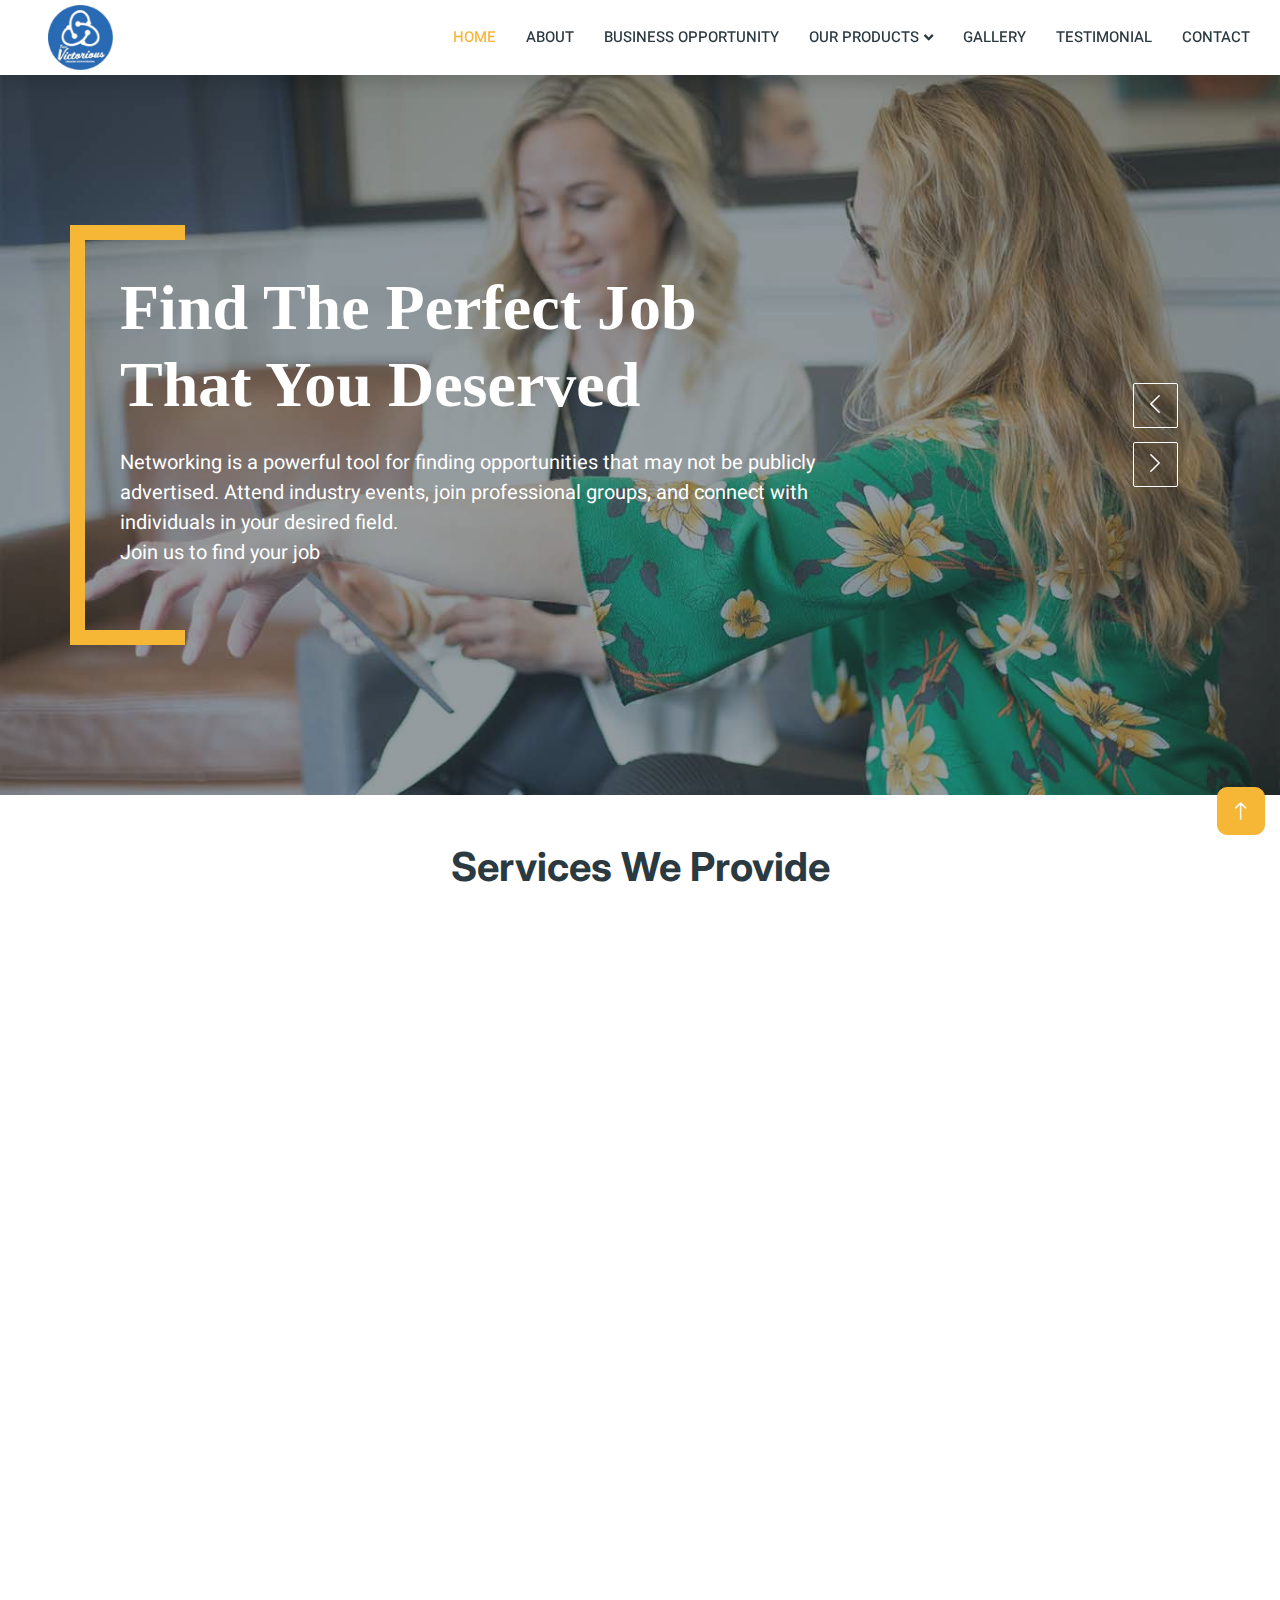
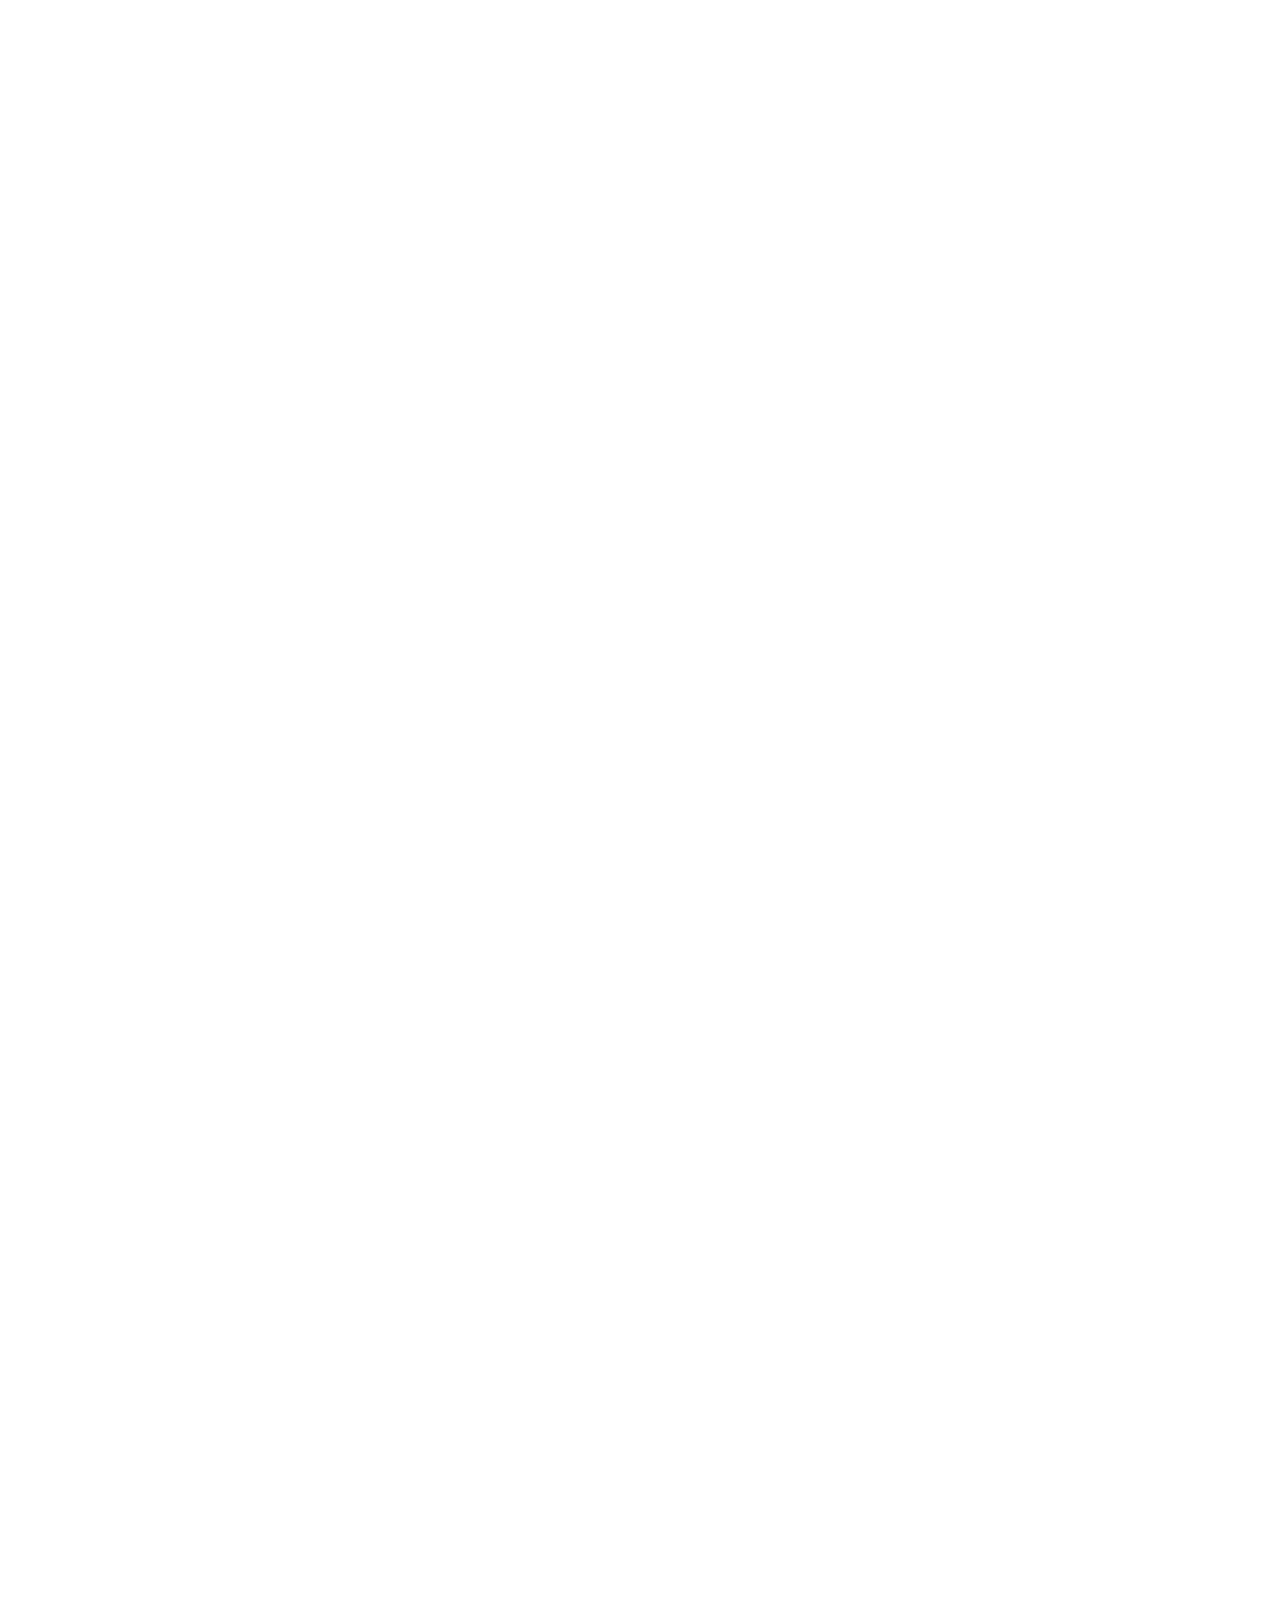
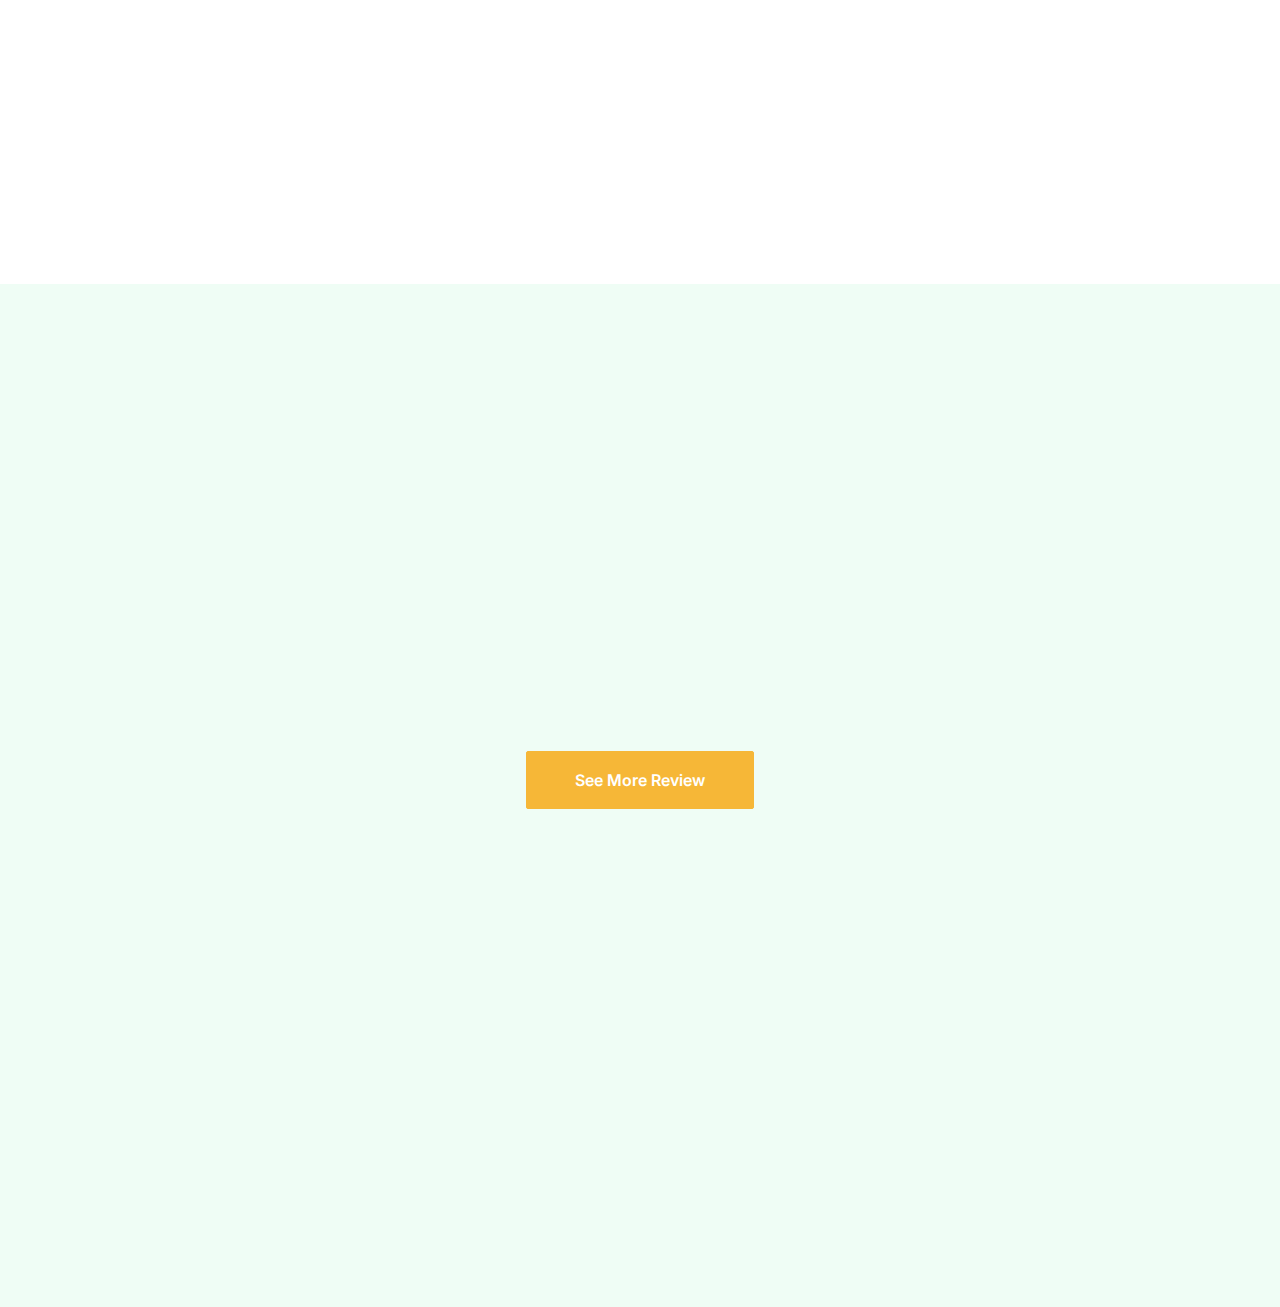
<file: index.html>
<!DOCTYPE html>
<html lang="en">

<head>
    <meta charset="utf-8">
    <title>Victorious Team</title>
    <meta content="width=device-width, initial-scale=1.0" name="viewport">
    <meta name="keywords" content="part time job, part time jobs near me, best part time jobs, job without investment, jobs near me" >
    <meta  name="description" content="call now at 9811050664 to earn extra and achieve your dreams here, call for part time jobs and full time jobs">

    <!-- Favicon -->
    <link href="img/favicon.ico" rel="icon">

    <!-- Google Web Fonts -->
    <link rel="preconnect" href="https://fonts.googleapis.com">
    <link rel="preconnect" href="https://fonts.gstatic.com" crossorigin>
    <link href="https://fonts.googleapis.com/css2?family=Heebo:wght@400;500;600&family=Inter:wght@700;800&display=swap" rel="stylesheet">
    
    <!-- Icon Font Stylesheet -->
    <link href="https://cdnjs.cloudflare.com/ajax/libs/font-awesome/5.10.0/css/all.min.css" rel="stylesheet">
    <link href="https://cdn.jsdelivr.net/npm/bootstrap-icons@1.4.1/font/bootstrap-icons.css" rel="stylesheet">

    <!-- Libraries Stylesheet -->
    <link href="lib/animate/animate.min.css" rel="stylesheet">
    <link href="lib/owlcarousel/assets/owl.carousel.min.css" rel="stylesheet">

    <!-- Customized Bootstrap Stylesheet -->
    <link href="css/bootstrap.min.css" rel="stylesheet">

    <!-- Template Stylesheet -->
    <link href="css/style.css" rel="stylesheet">
</head>

<body>
    <div class="container-xxl bg-white p-0">
        <!-- Spinner Start -->
        <div id="spinner" class="show bg-white position-fixed translate-middle w-100 vh-100 top-50 start-50 d-flex align-items-center justify-content-center">
            <div class="spinner-border text-primary" style="width: 3rem; height: 3rem;" role="status">
                <span class="sr-only">Loading...</span>
            </div>
        </div>
        <!-- Spinner End -->


        <!-- Navbar Start -->
        <nav class="navbar navbar-expand-lg bg-white navbar-light shadow sticky-top p-0">
            <a href="index.html" class="navbar-brand d-flex align-items-center text-center py-0 px-4 px-lg-5">

                <img class="logo" src="img/logo.png" alt="logo"> 
  
            </a>
            <button type="button" class="navbar-toggler me-4" data-bs-toggle="collapse" data-bs-target="#navbarCollapse">
                <span class="navbar-toggler-icon"></span>
            </button>
            <div class="collapse navbar-collapse" id="navbarCollapse">
                <div class="navbar-nav ms-auto p-4 p-lg-0">
                    <a href="index.html" class="nav-item nav-link active">Home</a>
                    <a href="about.html" class="nav-item nav-link">About</a>
                    <a href="business-opportunity.html" class="nav-item nav-link">Business Opportunity</a>
                    <div class="nav-item dropdown">
            <a href="#" class="nav-link dropdown-toggle" data-bs-toggle="dropdown">Our Products</a>
            <div class="dropdown-menu rounded-0 m-0">
              <a href="product-selling.html#face" class="dropdown-item">Face</a>
              <a href="product-selling.html#family" class="dropdown-item">Family</a>
              <a href="product-selling.html#fitness" class="dropdown-item">Fitness</a>
              <a href="product-selling.html#hand" class="dropdown-item">Hand</a>
              <a href="product-selling.html#essential" class="dropdown-item">Your Essential</a>
              <a href="product-selling.html#heart" class="dropdown-item">Heart</a>
              <a href="product-selling.html#skins" class="dropdown-item">Skins</a>
            </div>
          </div>
                   <a href="gallery.html" class="nav-item nav-link">Gallery</a>
<a href="testimonial.html" class="nav-item nav-link">Testimonial</a>
                    <a href="contact.html" class="nav-item nav-link">Contact</a>
                </div>
                 
            </div>
        </nav>
        <!-- Navbar End -->


        <!-- Carousel Start -->
        <div class="container-fluid p-0">
            <div class="owl-carousel header-carousel position-relative">
                <div class="owl-carousel-item position-relative">
                    <img class="img-fluid" src="img/carousel-1.jpg" alt="">
                    <div class="position-absolute top-0 start-0 w-100 h-100 d-flex align-items-center" style="background: rgba(43, 57, 64, .5);">
                        <div class="container">
                            <div class="row justify-content-start">
                                <div class="col-10 col-lg-8">
                                    <h1 class="display-3 text-white animated slideInDown mb-4 titles"> Find The Perfect Job That You Deserved</h1>


                                    <p class="fs-5 fw-medium text-white mb-4 pb-2"> Networking is a powerful tool for finding opportunities that may not be publicly advertised. Attend industry events, join professional groups, and connect with individuals in your desired field. <br> 
                                    Join us to find your job</p>
                                  <!--   <a href="" class="btn btn-primary py-md-3 px-md-5 me-3 animated slideInLeft">Search A Job</a>
                                    <a href="" class="btn btn-secondary py-md-3 px-md-5 animated slideInRight">Find A Talent</a> -->
                                </div>
                            </div>
                        </div>
                    </div>
                </div>
                <div class="owl-carousel-item position-relative">
                    <img class="img-fluid" src="img/carousel-2.jpg" alt="">
                    <div class="position-absolute top-0 start-0 w-100 h-100 d-flex align-items-center" style="background: rgba(43, 57, 64, .5);">
                        <div class="container">
                            <div class="row justify-content-start">
                                <div class="col-10 col-lg-8">
                                    <h1 class="display-3 text-white animated slideInDown mb-4 titles">Find The Best Startup Job That Fit You</h1>
                                    <p class="fs-5 fw-medium text-white mb-4 pb-2"> Are you eager to join an innovative and fast-paced work environment? Victorious Team can offer exciting opportunities that allow you to make a significant impact and grow both personally and professionally.
                                    <br>
                                    In this firm, we will help you with some of the best startup job roles that can propel your career to new heights.</p>
                                  <!--   <a href="" class="btn btn-primary py-md-3 px-md-5 me-3 animated slideInLeft">Search A Job</a>
                                    <a href="" class="btn btn-secondary py-md-3 px-md-5 animated slideInRight">Find A Talent</a> -->
                                </div>
                            </div>
                        </div>
                    </div>
                </div>
            </div>
        </div>
        <!-- Carousel End -->


        <!-- Search Start -->
       <!--  <div class="container-fluid bg-primary mb-5 wow fadeIn" data-wow-delay="0.1s" style="padding: 35px;">
            <div class="container">
                <div class="row g-2">
                    <div class="col-md-10">
                        <div class="row g-2">
                            <div class="col-md-4">
                                <input type="text" class="form-control border-0" placeholder="Keyword" />
                            </div>
                            <div class="col-md-4">
                                <select class="form-select border-0">
                                    <option selected>Category</option>
                                    <option value="1">Category 1</option>
                                    <option value="2">Category 2</option>
                                    <option value="3">Category 3</option>
                                </select>
                            </div>
                            <div class="col-md-4">
                                <select class="form-select border-0">
                                    <option selected>Location</option>
                                    <option value="1">Location 1</option>
                                    <option value="2">Location 2</option>
                                    <option value="3">Location 3</option>
                                </select>
                            </div>
                        </div>
                    </div>
                    <div class="col-md-2">
                        <button class="btn btn-dark border-0 w-100">Search</button>
                    </div>
                </div>
            </div>
        </div> -->
        <!-- Search End -->


        <!-- Category Start -->
        <div class="container-xxl py-5">
            <div class="container">
                <h1 class="text-center mb-5 wow fadeInUp" data-wow-delay="0.1s">Services We Provide</h1>
                <div class="row g-4">
                    <div class="col-lg-3 col-sm-6 wow fadeInUp" data-wow-delay="0.1s">
                        <a class="cat-item rounded p-4" href="https://wa.me/9811050664">
                            <i class="fa fa-3x fa-mail-bulk text-primary mb-4"></i>
                            <h6 class="mb-3">International Business Opportunity</h6>
                            <p class="mb-0">Talk To Expert</p>
                        </a>
                    </div>
                    <div class="col-lg-3 col-sm-6 wow fadeInUp" data-wow-delay="0.3s">
                        <a class="cat-item rounded p-4" href="https://wa.me/9811050664">
                            <i class="fa fa-3x fa-headset text-primary mb-4"></i>
                            <h6 class="mb-3">Domestic Business Opportunity</h6>
                            <p class="mb-0">Talk To Expert</p>
                        </a>
                    </div>
                    <div class="col-lg-3 col-sm-6 wow fadeInUp" data-wow-delay="0.5s">
                        <a class="cat-item rounded p-4" href="https://wa.me/9811050664">
                            <i class="fa fa-3x fa-user-tie text-primary mb-4"></i>
                            <h6 class="mb-3">Part Time Business Opportunity</h6>
                            <p class="mb-0">Talk To Expert</p>
                        </a>
                    </div>
                    <div class="col-lg-3 col-sm-6 wow fadeInUp" data-wow-delay="0.7s">
                        <a class="cat-item rounded p-4" href="https://wa.me/9811050664">
                            <i class="fa fa-3x fa-tasks text-primary mb-4"></i>
                            <h6 class="mb-3">Part Time Jobs Opportunity</h6>
                            <p class="mb-0">Talk To Expert</p>
                        </a>
                    </div>
                    <div class="col-lg-3 col-sm-6 wow fadeInUp" data-wow-delay="0.1s">
                        <a class="cat-item rounded p-4" href="https://wa.me/9811050664">
                            <i class="fa fa-3x fa-chart-line text-primary mb-4"></i>
                            <h6 class="mb-3">Business Development</h6>
                            <p class="mb-0">Talk To Expert</p>
                        </a>
                    </div>
                    <div class="col-lg-3 col-sm-6 wow fadeInUp" data-wow-delay="0.3s">
                        <a class="cat-item rounded p-4" href="https://wa.me/9811050664">
                            <i class="fa fa-3x fa-hands-helping text-primary mb-4"></i>
                            <h6 class="mb-3">Sales & Communication</h6>
                            <p class="mb-0">Talk To Expert</p>
                        </a>
                    </div>
                    <div class="col-lg-3 col-sm-6 wow fadeInUp" data-wow-delay="0.5s">
                        <a class="cat-item rounded p-4" href="https://wa.me/9811050664">
                            <i class="fa fa-3x fa-book-reader text-primary mb-4"></i>
                            <h6 class="mb-3">Teaching & Education</h6>
                            <p class="mb-0">Talk To Expert</p>
                        </a>
                    </div>
                    <div class="col-lg-3 col-sm-6 wow fadeInUp" data-wow-delay="0.7s">
                        <a class="cat-item rounded p-4" href="https://wa.me/9811050664">
                            <i class="fa fa-3x fa-drafting-compass text-primary mb-4"></i>
                            <h6 class="mb-3">Full Time Jobs Opportunity</h6>
                            <p class="mb-0">Talk To Expert</p>
                        </a>
                    </div>
                </div>
            </div>
        </div>
        <!-- Category End -->


        <!-- About Start -->
        <div class="container-xxl py-5">
            <div class="container">
                <div class="row g-5 align-items-center">
                    <div class="col-lg-6 wow fadeIn" data-wow-delay="0.1s">
                        <div class="row g-0 about-bg rounded overflow-hidden">
                            <div class="col-6 text-start">
                                <img class="img-fluid w-100" src="img/about-1.jpg">
                            </div>
                            <div class="col-6 text-start">
                                <img class="img-fluid" src="img/about-2.jpg" style="width: 85%; margin-top: 15%;">
                            </div>
                            <div class="col-6 text-end">
                                <img class="img-fluid" src="img/about-3.jpg" style="width: 85%;">
                            </div>
                            <div class="col-6 text-end">
                                <img class="img-fluid w-100" src="img/about-4.jpg">
                            </div>
                        </div>
                    </div>
                    <div class="col-lg-6 wow fadeIn" data-wow-delay="0.5s">
                        <h1 class="mb-4">We Help To Get The Best Job Opportunity And Find A Talent with Your Business Opportunity</h1>
                        <p class="mb-4"> Finding the perfect job is a subjective and personal journey that depends on your unique skills, interests, and career aspirations. However, We, Victorious Team can provide you with some guidance on how to approach finding a job and Develop Your Bussiness that aligns with what you deserve:</p>
                        <p><i class="fa fa-check text-primary me-3"></i>Self-reflection: Start by reflecting on your strengths, passions, values, and long-term goals. </p>
                        <p><i class="fa fa-check text-primary me-3"></i> Research and exploration: Conduct thorough research on industries, companies, and job roles that align with your skills and interests.</p>
                        <p><i class="fa fa-check text-primary me-3"></i> Networking: Networking is a powerful tool for finding opportunities that may not be publicly advertised. </p>
                        <p><i class="fa fa-check text-primary me-3"></i> Be patient and persistent: Finding the perfect job can take time and effort.  networking help you until you find the job that you deserve.</p>
                        <a class="btn btn-primary py-3 px-5 mt-3" href="about.html">Read More</a>
                    </div>
                </div>
            </div>
        </div>
        <!-- About End -->


        <!-- Jobs Start -->
        <div class="container-xxl py-5">
            <div class="container">
                <h1 class="text-center mb-5 wow fadeInUp" data-wow-delay="0.1s">Seminar Gallery</h1>
                <div class="tab-class text-center wow fadeInUp" data-wow-delay="0.3s">
                     
                    <div class="tab-content">
                          

   <div class="tab-content">
                        <div class="row row-cols-1 row-cols-md-3 g-4">
  <div class="col">
    <div class="card">
      <img src="img/seminar-3.jpg" class="card-img-top" alt="...">
      <div class="card-body">
        <h5 class="card-title">Seminar title</h5>
        <p class="card-text">This is a longer title of seminar with supporting text below as a natural lead-in to additional content. This content is a little bit longer.</p>
      </div>
    </div>
  </div>
  <div class="col">
    <div class="card">
      <img src="img/seminar-1.jpg" class="card-img-top" alt="...">
      <div class="card-body">
        <h5 class="card-title">Seminar title</h5>
        <p class="card-text">This is a longer title of seminar with supporting text below as a natural lead-in to additional content. This content is a little bit longer.</p>
      </div>
    </div>
  </div>
  <div class="col">
    <div class="card">
      <img src="img/seminar-2.jpg" class="card-img-top" alt="...">
      <div class="card-body">
        <h5 class="card-title">Seminar title</h5>
        <p class="card-text">This is a longer card with supporting text below as a natural lead-in to additional content.</p>
      </div>
    </div>
  </div>
 <div class="col">
    <div class="card">
      <img src="img/seminar-4.jpg" class="card-img-top" alt="...">
      <div class="card-body">
        <h5 class="card-title">Seminar title</h5>
        <p class="card-text">This is a longer card with supporting text below as a natural lead-in to additional content.</p>
      </div>
    </div>
  </div>
 <div class="col">
    <div class="card">
      <img src="img/seminar-5.jpg" class="card-img-top" alt="...">
      <div class="card-body">
        <h5 class="card-title">Seminar title</h5>
        <p class="card-text">This is a longer card with supporting text below as a natural lead-in to additional content.</p>
      </div>
    </div>
  </div>

  <div class="col">
    <div class="card">
      <img src="img/seminar.jpg" class="card-img-top" alt="...">
      <div class="card-body">
        <h5 class="card-title">Seminar title</h5>
        <p class="card-text">This is a longer title of seminar with supporting text below as a natural lead-in to additional content. This content is a little bit longer.</p>
      </div>
    </div>
  </div>

</div>
                           
                            
                        </div>
                        <a class="btn btn-primary py-3 px-5" href="gallery.html">See More Photos</a>
                                   
                             
                        </div>
                    </div>
                </div>
            </div>
        </div>
        <!-- Jobs End -->


        <!-- Testimonial Start -->
        <div class="container-xxl py-5 wow fadeInUp" data-wow-delay="0.1s">
            <div class="container">
                <h1 class="text-center mb-5">What Our Candidates Say !!!</h1>
                <div class="owl-carousel testimonial-carousel">
                    <div class="testimonial-item bg-light rounded p-4">
                        <i class="fa fa-quote-left fa-2x text-primary mb-3"></i>
                        <p>Dolor et eos labore, stet justo sed est sed. Diam sed sed dolor stet amet eirmod eos labore diam</p>
                        <div class="d-flex align-items-center">
                            <img class="img-fluid flex-shrink-0 rounded" src="img/testimonial-1.jpg" style="width: 50px; height: 50px;">
                            <div class="ps-3">
                                <h5 class="mb-1">Client Name</h5>
                                <small>Profession</small>
                            </div>
                        </div>
                    </div>
                    <div class="testimonial-item bg-light rounded p-4">
                        <i class="fa fa-quote-left fa-2x text-primary mb-3"></i>
                        <p>Dolor et eos labore, stet justo sed est sed. Diam sed sed dolor stet amet eirmod eos labore diam</p>
                        <div class="d-flex align-items-center">
                            <img class="img-fluid flex-shrink-0 rounded" src="img/testimonial-2.jpg" style="width: 50px; height: 50px;">
                            <div class="ps-3">
                                <h5 class="mb-1">Client Name</h5>
                                <small>Profession</small>
                            </div>
                        </div>
                    </div>
                    <div class="testimonial-item bg-light rounded p-4">
                        <i class="fa fa-quote-left fa-2x text-primary mb-3"></i>
                        <p>Dolor et eos labore, stet justo sed est sed. Diam sed sed dolor stet amet eirmod eos labore diam</p>
                        <div class="d-flex align-items-center">
                            <img class="img-fluid flex-shrink-0 rounded" src="img/testimonial-3.jpg" style="width: 50px; height: 50px;">
                            <div class="ps-3">
                                <h5 class="mb-1">Client Name</h5>
                                <small>Profession</small>
                            </div>
                        </div>
                    </div>
                    <div class="testimonial-item bg-light rounded p-4">
                        <i class="fa fa-quote-left fa-2x text-primary mb-3"></i>
                        <p>Dolor et eos labore, stet justo sed est sed. Diam sed sed dolor stet amet eirmod eos labore diam</p>
                        <div class="d-flex align-items-center">
                            <img class="img-fluid flex-shrink-0 rounded" src="img/testimonial-4.jpg" style="width: 50px; height: 50px;">
                            <div class="ps-3">
                                <h5 class="mb-1">Client Name</h5>
                                <small>Profession</small>
                            </div>
                        </div>
                    </div>

                </div>
 
            </div>

        </div>
 
<div class="text-center" ><a class="btn btn-primary py-3 px-5  " href="testimonial.html">See More Review</a></div>
        
        <!-- Testimonial End -->
        

        <!-- Footer Start -->
        <div class="container-fluid bg-dark text-white-50 footer pt-5 mt-5 wow fadeIn" data-wow-delay="0.1s">
            <div class="container py-5">
                <div class="row g-5">
                    <div class="col-lg-4 col-md-6">
                        <h5 class="text-white mb-4">Victorious Team</h5>
                        <p>Join our network marketing team at Victorious Team and embark on an exciting journey towards personal and professional success. With our comprehensive training, cutting-edge marketing tools, collaborative community, and lucrative compensation plan, we are committed to supporting you every step of the way.</p>
                    </div>
                    <div class="col-lg-4 col-md-6">
                        <h5 class="text-white mb-4">Quick Links</h5>
                        <a class="btn btn-link text-white-50" href="index.html"> Home</a>
                        <a class="btn btn-link text-white-50" href="about.html">About Us</a>
                        <a class="btn btn-link text-white-50" href="gallery.html">Our Gallery</a>
                        <a class="btn btn-link text-white-50" href="testimonial.html">Reviews</a>
                        <a class="btn btn-link text-white-50" href="contact.html">Contact Us</a>
                    </div>
                    <div class="col-lg-4 col-md-6">
                        <h5 class="text-white mb-4">Contact</h5>
                        <p class="mb-2"><i class="fa fa-map-marker-alt me-3"></i>WZ 3rd A/102 Vishnu Garden New Delhi-110018</p>
                        <p class="mb-2"><i class="fa fa-phone-alt me-3"></i> 9811050664</p>
                        <p class="mb-2"><i class="fa fa-envelope me-3"></i>sagguforever@gmail.com</p>
                        <div class="d-flex pt-2">
                            <a class="btn btn-outline-light btn-social" href="https://www.instagram.com/victoriousteam.official/"><i class="fab fa-instagram"></i></a>
                            <a class="btn btn-outline-light btn-social" href="https://www.facebook.com/OfficialVarinderSinghSaggu?mibextid=ZbWKwL"><i class="fab fa-facebook-f"></i></a>
                            <a class="btn btn-outline-light btn-social" href="https://www.youtube.com/@victoriousteamleaders"><i class="fab fa-youtube"></i></a>
                            <a class="btn btn-outline-light btn-social" href=""><i class="fab fa-linkedin-in"></i></a>
                        </div>
                    </div> 
                </div>
            </div>
            <div class="container">
                <div class="copyright">
                    <div class="row">
                        <div class="col-md-6 text-center text-md-start mb-3 mb-md-0">
                            &copy; <a class="border-bottom" href="index.html"> Victorious Team</a>, All Right Reserved. 
						 </div>
                        <div class="col-md-6 text-center text-md-end">
                          Designed By <a class="border-bottom" href="www.arbazalamagency.com">Arbaz Alam Agency</a>
                        </div>
                    </div>
                </div>
            </div>
        </div>
    <!--End Footer--> 
<!--\FIXED FOOTER DESIGN ON Max-MOBILE SITE/-->
  <div class="footer-share-kmy">
    <div class="footer-share-button"> <a href="https://api.whatsapp.com/send?phone=919811050664&amp;text=Hi, I Need Information " class="whatsapp">WhatsAPP</a> <a href="tel:+919811050664" class="call_btn_bottom">Call</a></div>
  </div>
  <!--/FIXED FOOTER DESIGN ON Max-MOBILE SITE END\-->


        <!-- Back to Top -->
        <a href="#" class="btn btn-lg btn-primary btn-lg-square back-to-top"><i class="bi bi-arrow-up"></i></a>
    </div>

    <!-- JavaScript Libraries -->
    <script src="https://code.jquery.com/jquery-3.4.1.min.js"></script>
    <script src="https://cdn.jsdelivr.net/npm/bootstrap@5.0.0/dist/js/bootstrap.bundle.min.js"></script>
    <script src="lib/wow/wow.min.js"></script>
    <script src="lib/easing/easing.min.js"></script>
    <script src="lib/waypoints/waypoints.min.js"></script>
    <script src="lib/owlcarousel/owl.carousel.min.js"></script>

    <!-- Template Javascript -->
    <script src="js/main.js"></script>
</body>

</html>
</file>
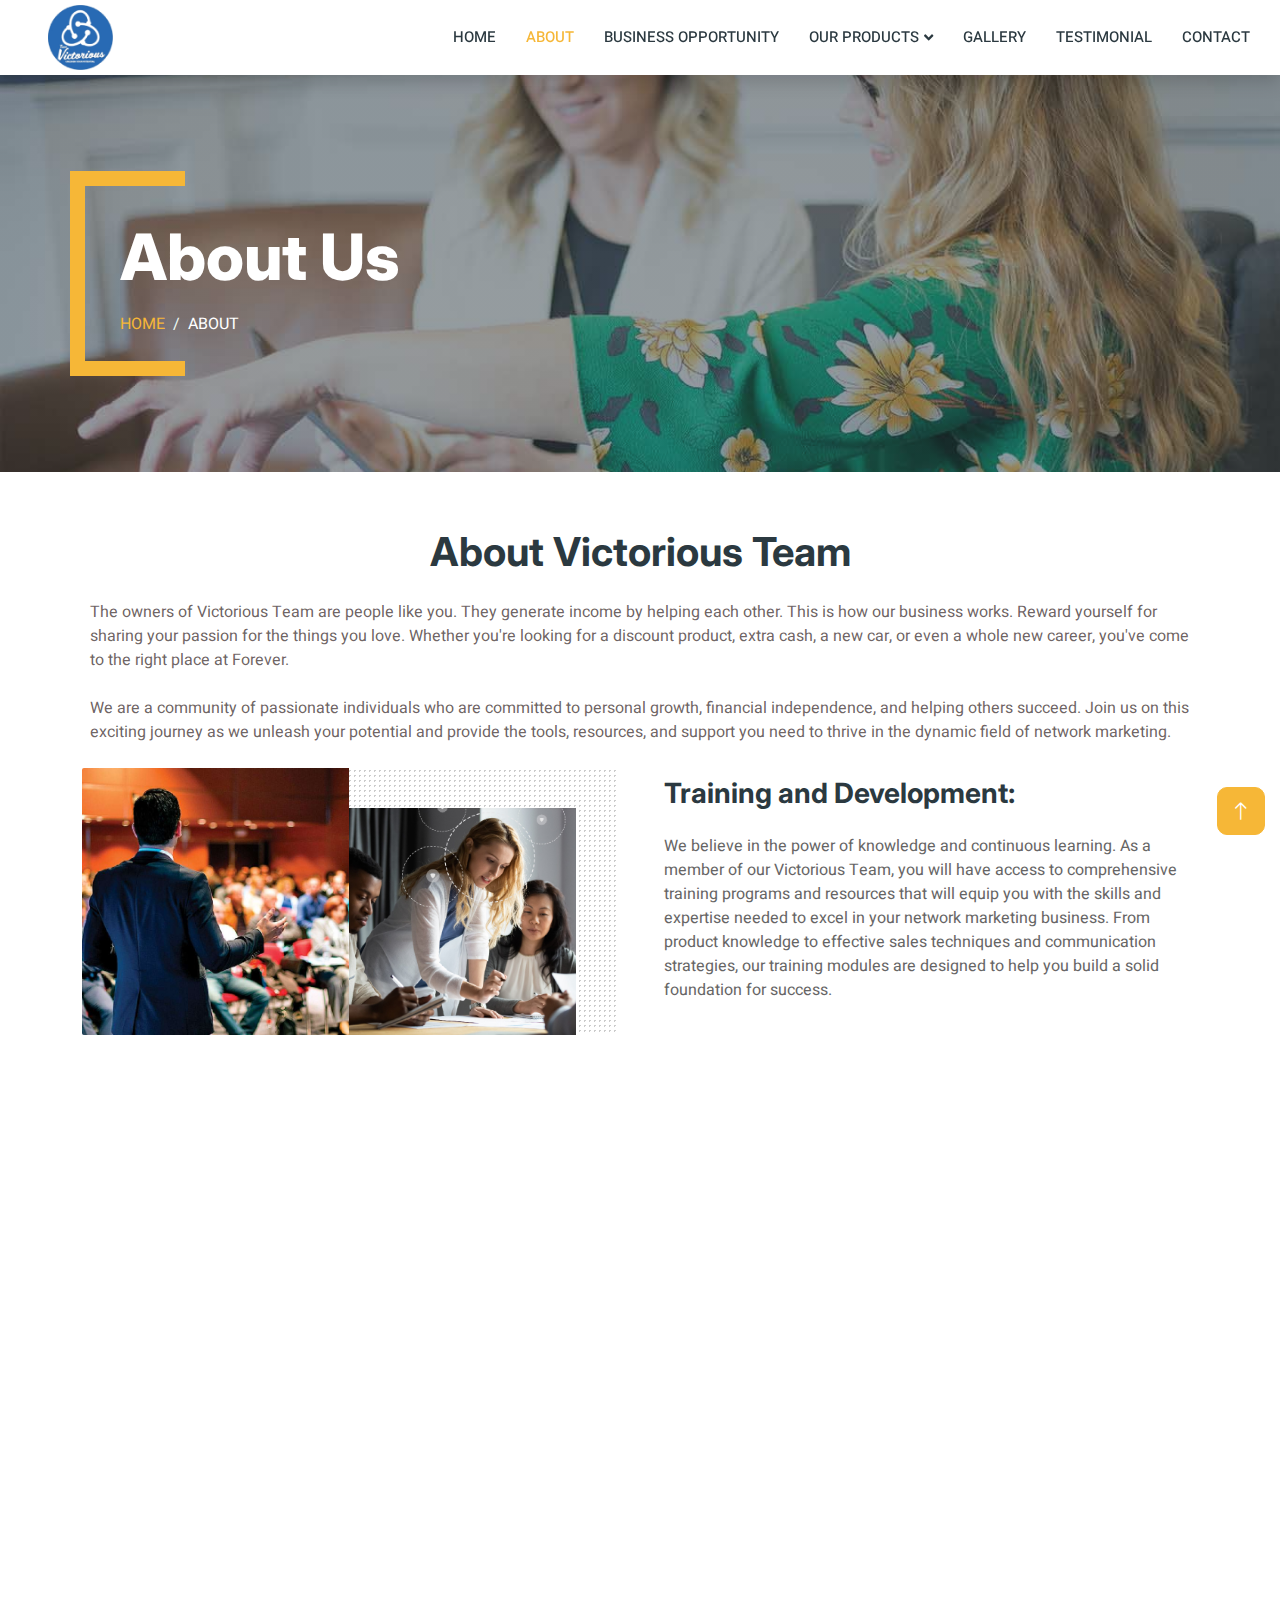
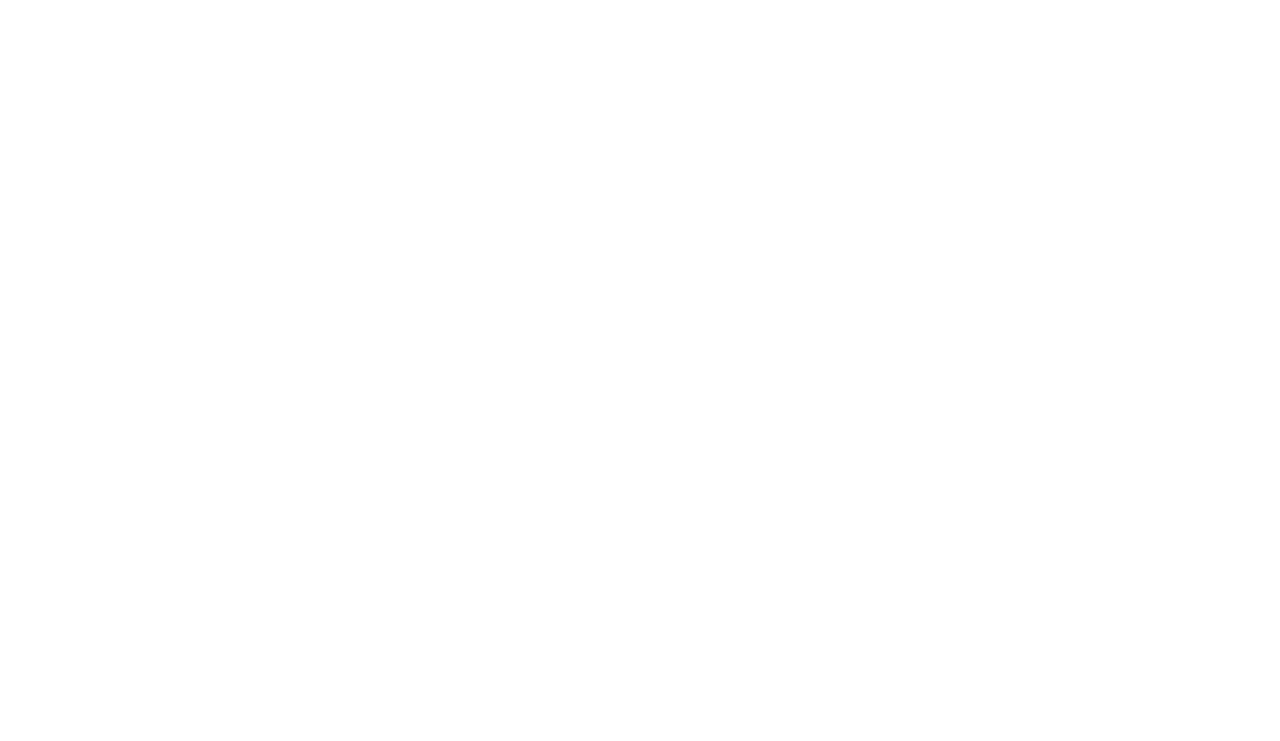
<file: about.html>
<!DOCTYPE html>
<html lang="en">

<head>
    <meta charset="utf-8">
    <title>About Us | Victorious Team</title>
    <meta content="width=device-width, initial-scale=1.0" name="viewport">
    <meta name="keywords" content="part time job, part time jobs near me, best part time jobs, job without investment, jobs near me" >
    <meta  name="description" content="call now at 9811050664 to earn extra and achieve your dreams here, call for part time jobs and full time jobs">

    <!-- Favicon -->
    <link href="img/favicon.ico" rel="icon">

    <!-- Google Web Fonts -->
    <link rel="preconnect" href="https://fonts.googleapis.com">
    <link rel="preconnect" href="https://fonts.gstatic.com" crossorigin>
    <link href="https://fonts.googleapis.com/css2?family=Heebo:wght@400;500;600&family=Inter:wght@700;800&display=swap" rel="stylesheet">
    
    <!-- Icon Font Stylesheet -->
    <link href="https://cdnjs.cloudflare.com/ajax/libs/font-awesome/5.10.0/css/all.min.css" rel="stylesheet">
    <link href="https://cdn.jsdelivr.net/npm/bootstrap-icons@1.4.1/font/bootstrap-icons.css" rel="stylesheet">

    <!-- Libraries Stylesheet -->
    <link href="lib/animate/animate.min.css" rel="stylesheet">
    <link href="lib/owlcarousel/assets/owl.carousel.min.css" rel="stylesheet">

    <!-- Customized Bootstrap Stylesheet -->
    <link href="css/bootstrap.min.css" rel="stylesheet">

    <!-- Template Stylesheet -->
    <link href="css/style.css" rel="stylesheet">
</head>

<body>
    <div class="container-xxl bg-white p-0">
       

        <!-- Navbar Start -->
        <nav class="navbar navbar-expand-lg bg-white navbar-light shadow sticky-top p-0">
            <a href="index.html" class="navbar-brand d-flex align-items-center text-center py-0 px-4 px-lg-5">
               <img class="logo" src="img/logo.png" alt="logo"> 
            </a>
            <button type="button" class="navbar-toggler me-4" data-bs-toggle="collapse" data-bs-target="#navbarCollapse">
                <span class="navbar-toggler-icon"></span>
            </button>
            <div class="collapse navbar-collapse" id="navbarCollapse">
                <div class="navbar-nav ms-auto p-4 p-lg-0">
                    <a href="index.html" class="nav-item nav-link">Home</a>
                    <a href="about.html" class="nav-item nav-link active">About</a>
                    <a href="business-opportunity.html" class="nav-item nav-link">Business Opportunity</a>
                     <div class="nav-item dropdown">
            <a href="#" class="nav-link dropdown-toggle" data-bs-toggle="dropdown">Our Products</a>
            <div class="dropdown-menu rounded-0 m-0">
              <a href="product-selling.html#face" class="dropdown-item">Face</a>
              <a href="product-selling.html#family" class="dropdown-item">Family</a>
              <a href="product-selling.html#fitness" class="dropdown-item">Fitness</a>
              <a href="product-selling.html#hand" class="dropdown-item">Hand</a>
              <a href="product-selling.html#essential" class="dropdown-item">Your Essential</a>
              <a href="product-selling.html#heart" class="dropdown-item">Heart</a>
              <a href="product-selling.html#skins" class="dropdown-item">Skins</a>
            </div>
          </div>
                   <a href="gallery.html" class="nav-item nav-link">Gallery</a>
                   <a href="testimonial.html" class="nav-item nav-link">Testimonial</a>
                    <a href="contact.html" class="nav-item nav-link">Contact</a>
                </div>
                 
            </div>
        </nav>
        <!-- Navbar End -->


        <!-- Header End -->
        <div class="container-xxl py-5 bg-dark page-header mb-5">
            <div class="container my-5 pt-5 pb-4">
                <h1 class="display-3 text-white mb-3 animated slideInDown">About Us</h1>
                <nav aria-label="breadcrumb">
                    <ol class="breadcrumb text-uppercase">
                        <li class="breadcrumb-item"><a href="#">Home</a></li>
                        <li class="breadcrumb-item text-white active" aria-current="page">About</li>
                    </ol>
                </nav>
            </div>
        </div>
        <!-- Header End -->


        <!-- About Start -->
        <div class="container-xxl py-2">
            <div class="container">

                <div class="px-2 wow fadeIn " data-wow-delay="0.5s">
                            <h1 class="mb-4 text-center"> About Victorious Team</h1>
                            <p class="mb-4 para"> The owners of Victorious Team are people like you. They generate income by helping each other. This is how our business works. Reward yourself for sharing your passion for the things you love. Whether you're looking for a discount product, extra cash, a new car, or even a whole new career, you've come to the right place at Forever.</p>
                            <p class="mb-4 para"> We are a community of passionate individuals who are committed to personal growth, financial independence, and helping others succeed. Join us on this exciting journey as we unleash your potential and provide the tools, resources, and support you need to thrive in the dynamic field of network marketing.</p>
                             
                             
                        </div>


                <div class="row g-5 align-items-center">
                    <div class="col-lg-6 wow fadeIn" data-wow-delay="0.1s">
                        <div class="row g-0 about-bg rounded overflow-hidden">
                            <div class="col-6 text-start">
                                <img class="img-fluid w-100" src="img/training-1.jpg">
                            </div>
                            <div class="col-6 text-start">
                                <img class="img-fluid" src="img/training.jpg" style="width: 85%; margin-top: 15%;">
                            </div>
                            
                        </div>
                    </div>
                    <div class="col-lg-6 wow fadeIn" data-wow-delay="0.5s">
                        <h3 class="mb-4"> Training and Development:</h3>
                        <p class="mb-4"> We believe in the power of knowledge and continuous learning. As a member of our Victorious Team, you will have access to comprehensive training programs and resources that will equip you with the skills and expertise needed to excel in your network marketing business. From product knowledge to effective sales techniques and communication strategies, our training modules are designed to help you build a solid foundation for success.</p>
                          
                    </div>
                </div>

                  <div class="row g-5 align-items-center">
                   
                    <div class="col-lg-6 wow fadeIn" data-wow-delay="0.5s">
                        <h3 class="mb-4"> Cutting-Edge Marketing Tools: </h3>
                        <p class="mb-4"> In the ever-evolving world of network marketing, staying ahead of the competition is essential. That's why we provide our team members with cutting-edge marketing tools and technology. Our advanced platforms and digital marketing resources will enable you to reach a broader audience, create impactful campaigns, and track your progress effectively. By harnessing the power of these tools, you'll have a competitive edge in growing your network and achieving your goals.</p>
                          
                    </div>

                     <div class="col-lg-6 wow fadeIn" data-wow-delay="0.1s">
                        <div class="row g-0 about-bg rounded overflow-hidden">
                            <div class="col-6 text-start">
                                <img class="img-fluid w-100" src="img/training-1.jpg">
                            </div>
                            <div class="col-6 text-start">
                                <img class="img-fluid" src="img/seminar-3.jpg" style="width: 85%; margin-top: 15%;">
                            </div>
                            
                        </div>
                    </div>
                </div>

                
                <div class="row g-5 align-items-center">
                    <div class="col-lg-6 wow fadeIn" data-wow-delay="0.1s">
                        <div class="row g-0 about-bg rounded overflow-hidden">
                            <div class="col-6 text-start">
                                <img class="img-fluid w-100" src="img/seminar-1.jpg">
                            </div>
                            <div class="col-6 text-start">
                                <img class="img-fluid" src="img/seminar-2.jpg" style="width: 85%; margin-top: 15%;">
                            </div>
                            
                        </div>
                    </div>
                    <div class="col-lg-6 wow fadeIn" data-wow-delay="0.5s">
                        <h3 class="mb-4"> Supportive Community:</h3>
                        <p class="mb-4"> Being a part of our network marketing team means joining a supportive and collaborative community. Our team members come from diverse backgrounds and experiences, united by a common goal: to uplift and inspire each other on the path to success. Regular team meetings, webinars, and events foster a sense of camaraderie, where you can connect with like-minded individuals, share insights, and celebrate achievements together.</p>
                          
                    </div>
                </div>

                  <div class="row g-5 align-items-center">
                   
                    <div class="col-lg-6 wow fadeIn" data-wow-delay="0.5s">
                        <h3 class="mb-4"> Generous Compensation Plan:</h3>
                        <p class="mb-4"> We value your hard work and dedication, and we believe in rewarding your efforts accordingly. Our compensation plan is designed to provide you with substantial earning potential. Through a combination of commissions, bonuses, and incentives, you can achieve financial independence and create a sustainable income stream. Our transparent compensation plan ensures that your efforts are recognized and that you have the opportunity to earn what you deserve.</p>
                          
                    </div>

                     <div class="col-lg-6 wow fadeIn" data-wow-delay="0.1s">
                        <div class="row g-0 about-bg rounded overflow-hidden">
                            <div class="col-6 text-start">
                                <img class="img-fluid w-100" src="img/seminar-5.jpg">
                            </div>
                            <div class="col-6 text-start">
                                <img class="img-fluid" src="img/seminar.jpg" style="width: 85%; margin-top: 15%;">
                            </div>
                            
                        </div>
                    </div>
                </div>

                
            </div>
        </div>
        <!-- About End -->


        <!-- Footer Start -->
        <div class="container-fluid bg-dark text-white-50 footer pt-5 mt-5 wow fadeIn" data-wow-delay="0.1s">
            <div class="container py-5">
                <div class="row g-5">
                    <div class="col-lg-4 col-md-6">
                        <h5 class="text-white mb-4">Victorious Team</h5>
                        <p>Join our network marketing team at Victorious Team and embark on an exciting journey towards personal and professional success. With our comprehensive training, cutting-edge marketing tools, collaborative community, and lucrative compensation plan, we are committed to supporting you every step of the way.</p>
                    </div>
                    <div class="col-lg-4 col-md-6">
                        <h5 class="text-white mb-4">Quick Links</h5>
                        <a class="btn btn-link text-white-50" href="index.html"> Home</a>
                        <a class="btn btn-link text-white-50" href="about.html">About Us</a>
                        <a class="btn btn-link text-white-50" href="gallery.html">Our Gallery</a>
                        <a class="btn btn-link text-white-50" href="testimonial.html">Reviews</a>
                        <a class="btn btn-link text-white-50" href="contact.html">Contact Us</a>
                    </div>
                    <div class="col-lg-4 col-md-6">
                        <h5 class="text-white mb-4">Contact</h5>
                        <p class="mb-2"><i class="fa fa-map-marker-alt me-3"></i>WZ 3rd A/102 Vishnu Garden New Delhi-110018</p>
                        <p class="mb-2"><i class="fa fa-phone-alt me-3"></i> 9811050664</p>
                        <p class="mb-2"><i class="fa fa-envelope me-3"></i>sagguforever@gmail.com</p>
                        <div class="d-flex pt-2">
                            <a class="btn btn-outline-light btn-social" href="https://www.instagram.com/victoriousteam.official/"><i class="fab fa-instagram"></i></a>
                            <a class="btn btn-outline-light btn-social" href="https://www.facebook.com/OfficialVarinderSinghSaggu?mibextid=ZbWKwL"><i class="fab fa-facebook-f"></i></a>
                            <a class="btn btn-outline-light btn-social" href="https://www.youtube.com/@victoriousteamleaders"><i class="fab fa-youtube"></i></a>
                            <a class="btn btn-outline-light btn-social" href=""><i class="fab fa-linkedin-in"></i></a>
                        </div>
                    </div> 
                </div>
            </div>
            <div class="container">
                <div class="copyright">
                    <div class="row">
                        <div class="col-md-6 text-center text-md-start mb-3 mb-md-0">
                            &copy; <a class="border-bottom" href="index.html"> Victorious Team</a>, All Right Reserved. 
						 </div>
                        <div class="col-md-6 text-center text-md-end">
                          Designed By <a class="border-bottom" href="www.arbazalamagency.com">Arbaz Alam Agency</a>
                        </div>
                    </div>
                </div>
            </div>
        </div>
    <!--End Footer--> 
<!--\FIXED FOOTER DESIGN ON Max-MOBILE SITE/-->
  <div class="footer-share-kmy">
    <div class="footer-share-button"> <a href="https://api.whatsapp.com/send?phone=919811050664&amp;text=Hi, I Need Information " class="whatsapp">WhatsAPP</a> <a href="tel:+919811050664" class="call_btn_bottom">Call</a></div>
  </div>
  <!--/FIXED FOOTER DESIGN ON Max-MOBILE SITE END\-->


        <!-- Back to Top -->
        <a href="#" class="btn btn-lg btn-primary btn-lg-square back-to-top"><i class="bi bi-arrow-up"></i></a>
    </div>

    <!-- JavaScript Libraries -->
    <script src="https://code.jquery.com/jquery-3.4.1.min.js"></script>
    <script src="https://cdn.jsdelivr.net/npm/bootstrap@5.0.0/dist/js/bootstrap.bundle.min.js"></script>
    <script src="lib/wow/wow.min.js"></script>
    <script src="lib/easing/easing.min.js"></script>
    <script src="lib/waypoints/waypoints.min.js"></script>
    <script src="lib/owlcarousel/owl.carousel.min.js"></script>

    <!-- Template Javascript -->
    <script src="js/main.js"></script>
</body>

</html>
</file>
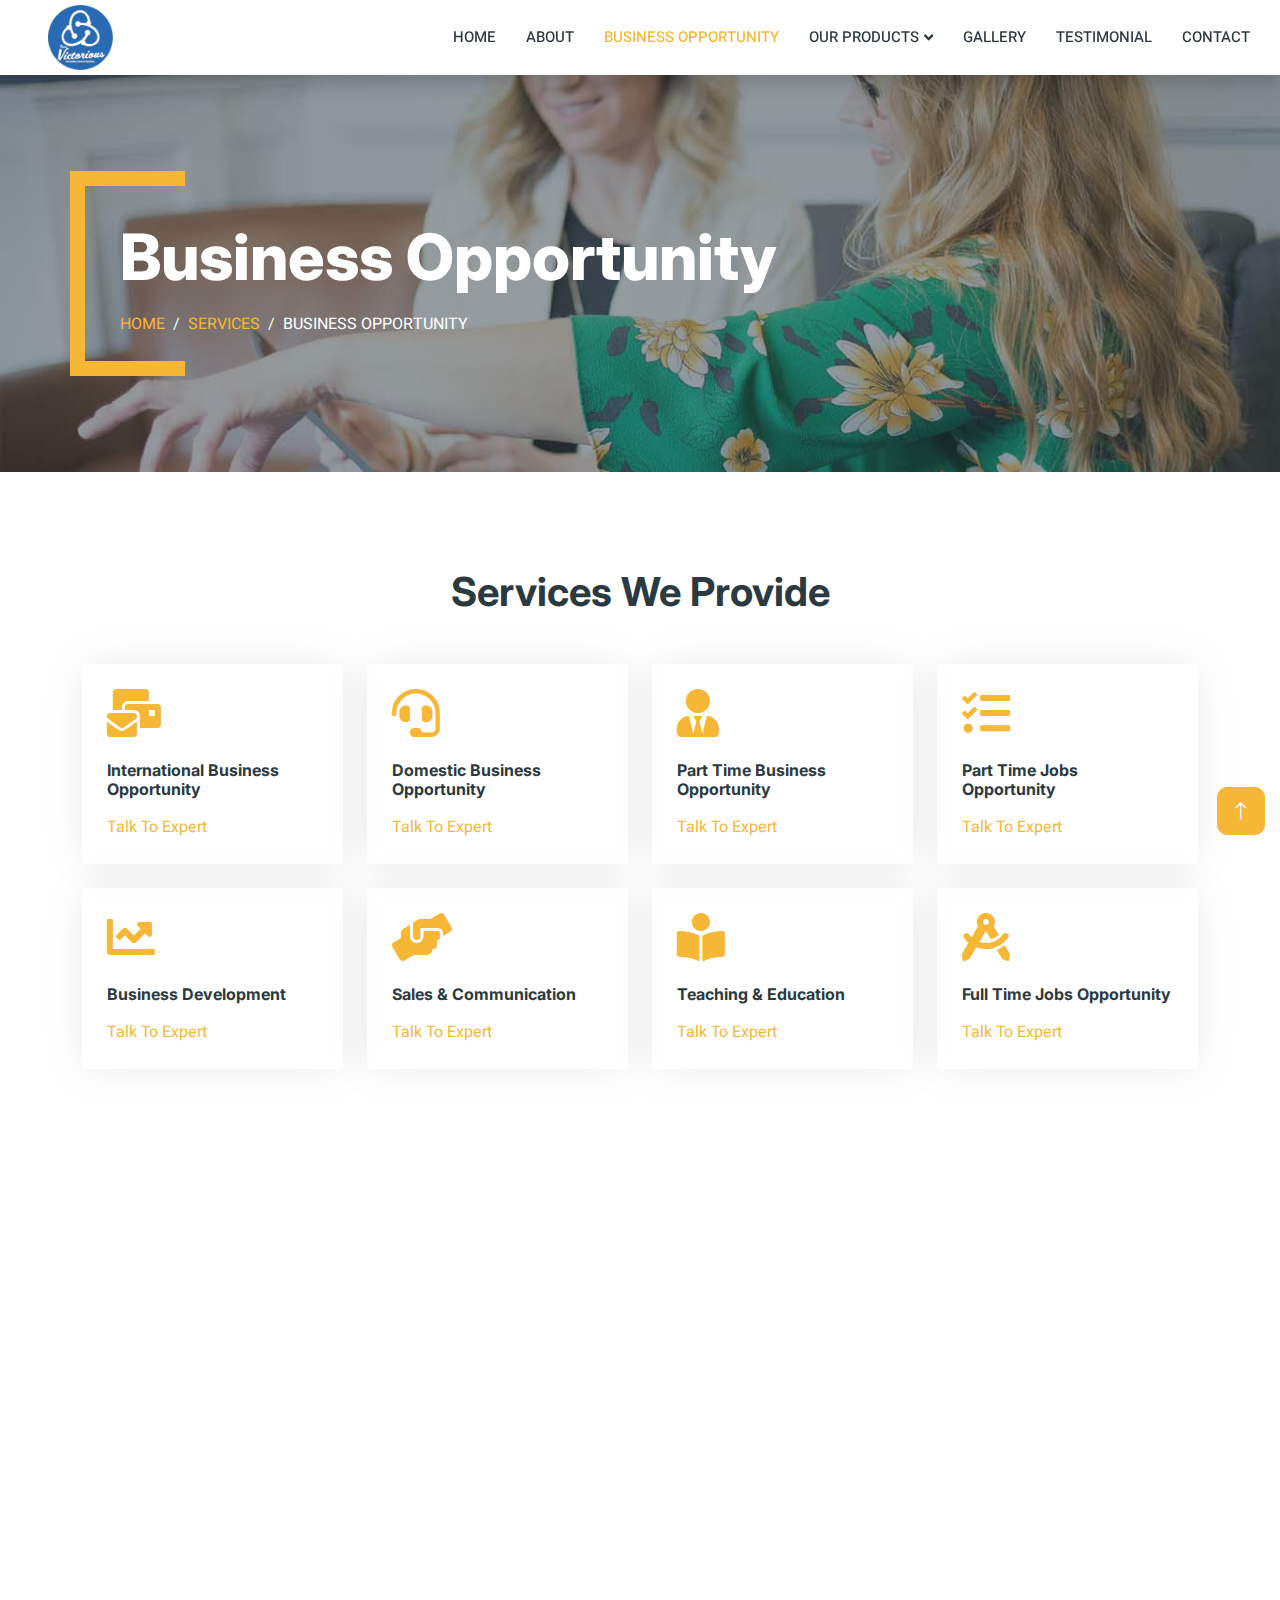
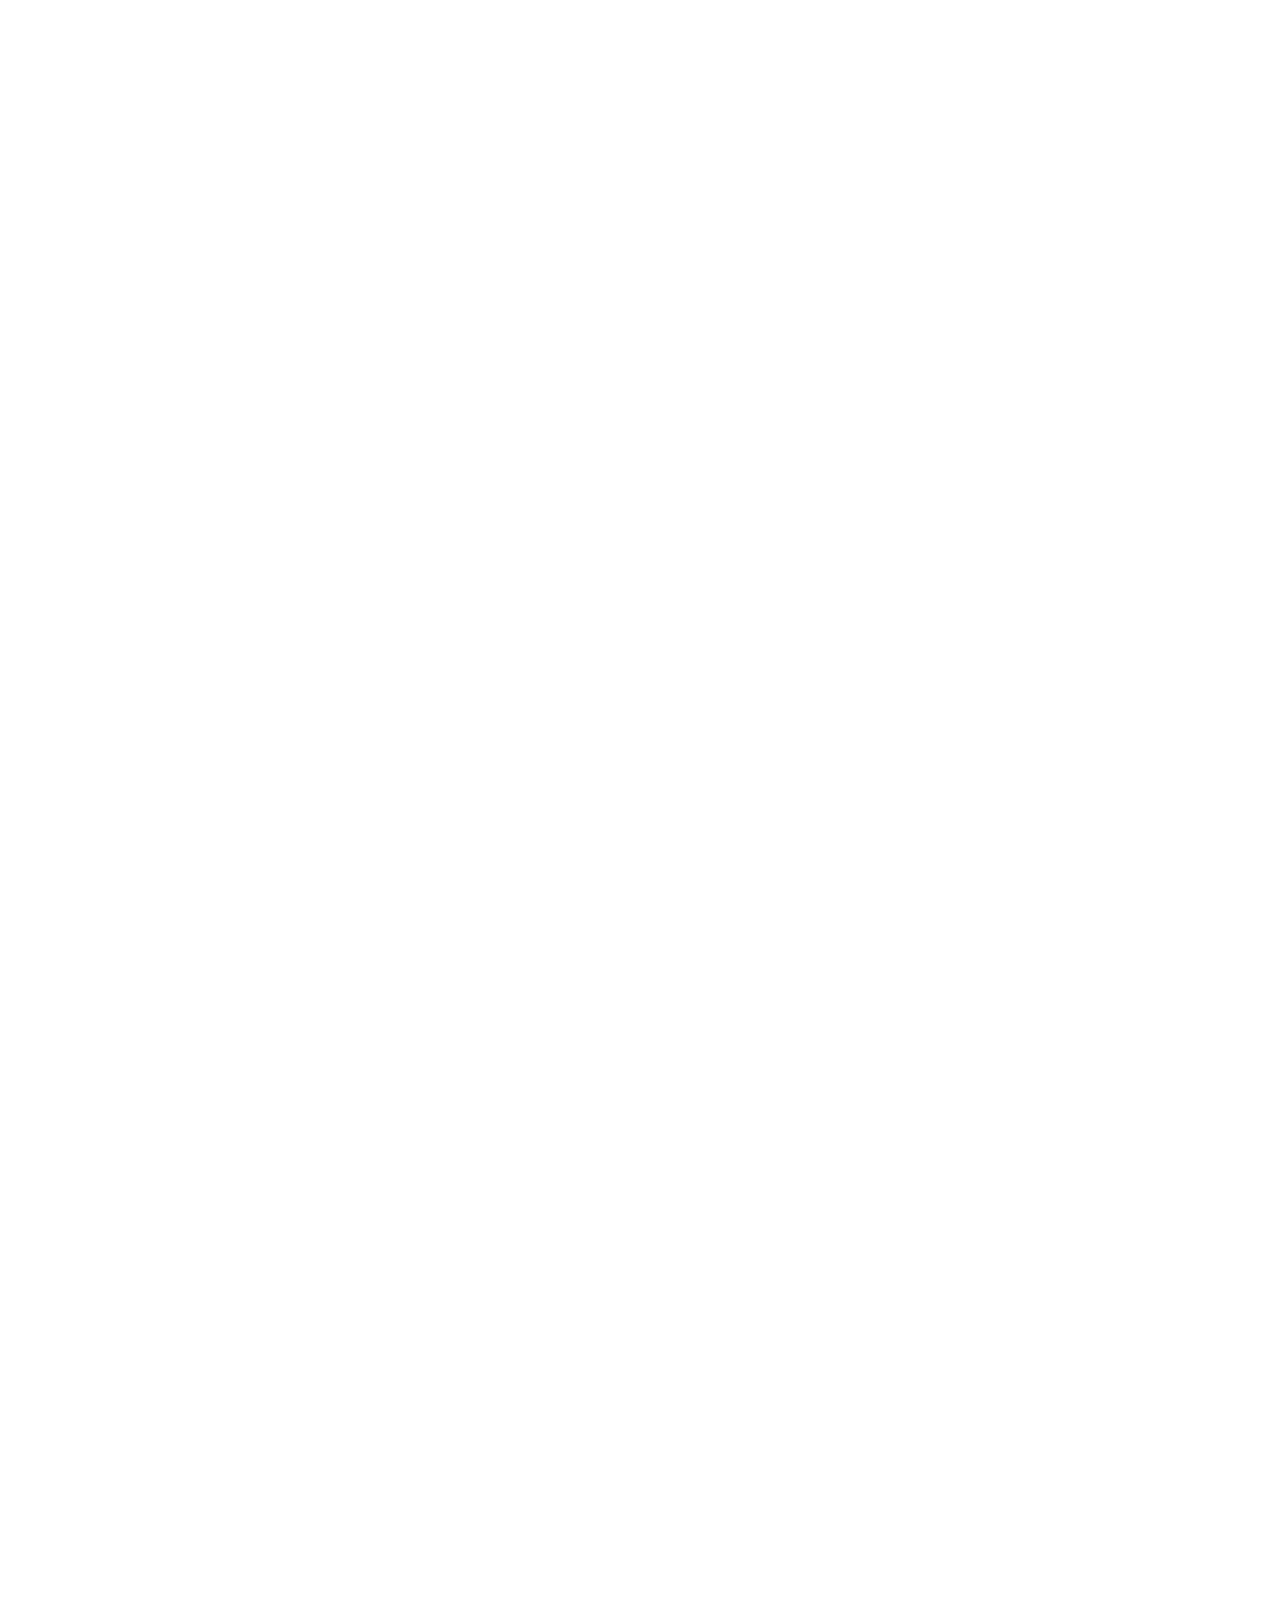
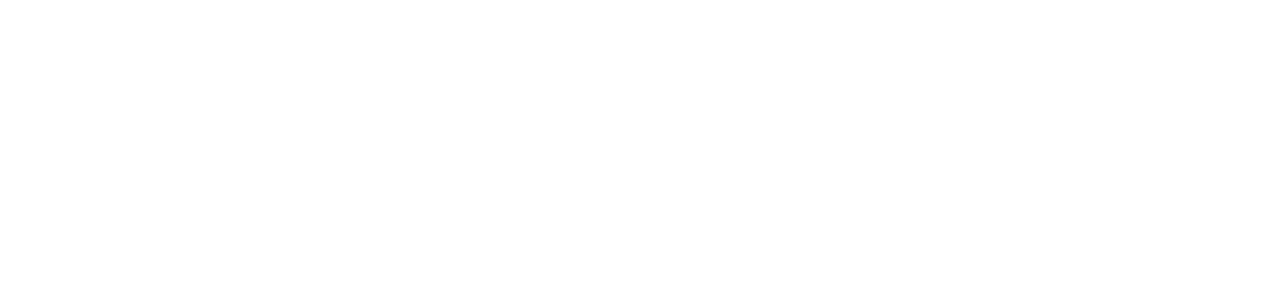
<file: business-opportunity.html>
<!DOCTYPE html>
<html lang="en">

<head>
    <meta charset="utf-8">
    <title>Business Opportunity | Victorious Team</title>
    <meta content="width=device-width, initial-scale=1.0" name="viewport">
    <meta name="keywords" content="part time job, part time jobs near me, best part time jobs, job without investment, jobs near me" >
    <meta  name="description" content="call now at 9811050664 to earn extra and achieve your dreams here, call for part time jobs and full time jobs">

    <!-- Favicon -->
    <link href="img/favicon.ico" rel="icon">

    <!-- Google Web Fonts -->
    <link rel="preconnect" href="https://fonts.googleapis.com">
    <link rel="preconnect" href="https://fonts.gstatic.com" crossorigin>
    <link href="https://fonts.googleapis.com/css2?family=Heebo:wght@400;500;600&family=Inter:wght@700;800&display=swap" rel="stylesheet">
    
    <!-- Icon Font Stylesheet -->
    <link href="https://cdnjs.cloudflare.com/ajax/libs/font-awesome/5.10.0/css/all.min.css" rel="stylesheet">
    <link href="https://cdn.jsdelivr.net/npm/bootstrap-icons@1.4.1/font/bootstrap-icons.css" rel="stylesheet">

    <!-- Libraries Stylesheet -->
    <link href="lib/animate/animate.min.css" rel="stylesheet">
    <link href="lib/owlcarousel/assets/owl.carousel.min.css" rel="stylesheet">

    <!-- Customized Bootstrap Stylesheet -->
    <link href="css/bootstrap.min.css" rel="stylesheet">

    <!-- Template Stylesheet -->
    <link href="css/style.css" rel="stylesheet">
</head>

<body>
    <div class="container-xxl bg-white p-0">
        <!-- Spinner Start -->
        <div id="spinner" class="show bg-white position-fixed translate-middle w-100 vh-100 top-50 start-50 d-flex align-items-center justify-content-center">
            <div class="spinner-border text-primary" style="width: 3rem; height: 3rem;" role="status">
                <span class="sr-only">Loading...</span>
            </div>
        </div>
        <!-- Spinner End -->


        <!-- Navbar Start -->
        <nav class="navbar navbar-expand-lg bg-white navbar-light shadow sticky-top p-0">
            <a href="index.html" class="navbar-brand d-flex align-items-center text-center py-0 px-4 px-lg-5">
               <img class="logo" src="img/logo.png" alt="logo"> 
            </a>
            <button type="button" class="navbar-toggler me-4" data-bs-toggle="collapse" data-bs-target="#navbarCollapse">
                <span class="navbar-toggler-icon"></span>
            </button>
            <div class="collapse navbar-collapse" id="navbarCollapse">
                <div class="navbar-nav ms-auto p-4 p-lg-0">
                    <a href="index.html" class="nav-item nav-link">Home</a>
                    <a href="about.html" class="nav-item nav-link">About</a>
                    <a href="business-opportunity.html" class="nav-item nav-link active">Business Opportunity</a>
                     <div class="nav-item dropdown">
            <a href="#" class="nav-link dropdown-toggle" data-bs-toggle="dropdown">Our Products</a>
            <div class="dropdown-menu rounded-0 m-0">
              <a href="product-selling.html#face" class="dropdown-item">Face</a>
              <a href="product-selling.html#family" class="dropdown-item">Family</a>
              <a href="product-selling.html#fitness" class="dropdown-item">Fitness</a>
              <a href="product-selling.html#hand" class="dropdown-item">Hand</a>
              <a href="product-selling.html#essential" class="dropdown-item">Your Essential</a>
              <a href="product-selling.html#heart" class="dropdown-item">Heart</a>
              <a href="product-selling.html#skins" class="dropdown-item">Skins</a>
            </div>
          </div>
                   <a href="gallery.html" class="nav-item nav-link">Gallery</a>
                    <a href="testimonial.html" class="nav-item nav-link">Testimonial</a>
                    <a href="contact.html" class="nav-item nav-link">Contact</a>
                </div>
                 
            </div>
        </nav>
        <!-- Navbar End -->


        <!-- Header End -->
        <div class="container-xxl py-5 bg-dark page-header mb-5">
            <div class="container my-5 pt-5 pb-4">
                <h1 class="display-3 text-white mb-3 animated slideInDown">Business Opportunity</h1>
                <nav aria-label="breadcrumb">
                    <ol class="breadcrumb text-uppercase">
                        <li class="breadcrumb-item"><a href="#">Home</a></li>
                        <li class="breadcrumb-item"><a href="#">Services</a></li>
                        <li class="breadcrumb-item text-white active" aria-current="page">Business Opportunity</li>
                    </ol>
                </nav>
            </div>
        </div>
        <!-- Header End -->

         <!-- Category Start -->
        <div class="container-xxl py-5">
            <div class="container">
                <h1 class="text-center mb-5 wow fadeInUp" data-wow-delay="0.1s">Services We Provide</h1>
                <div class="row g-4">
                    <div class="col-lg-3 col-sm-6 wow fadeInUp" data-wow-delay="0.1s">
                        <a class="cat-item rounded p-4" href="https://wa.me/9811050664">
                            <i class="fa fa-3x fa-mail-bulk text-primary mb-4"></i>
                            <h6 class="mb-3">International Business Opportunity</h6>
                            <p class="mb-0">Talk To Expert</p>
                        </a>
                    </div>
                    <div class="col-lg-3 col-sm-6 wow fadeInUp" data-wow-delay="0.3s">
                        <a class="cat-item rounded p-4" href="https://wa.me/9811050664">
                            <i class="fa fa-3x fa-headset text-primary mb-4"></i>
                            <h6 class="mb-3">Domestic Business Opportunity</h6>
                            <p class="mb-0">Talk To Expert</p>
                        </a>
                    </div>
                    <div class="col-lg-3 col-sm-6 wow fadeInUp" data-wow-delay="0.5s">
                        <a class="cat-item rounded p-4" href="https://wa.me/9811050664">
                            <i class="fa fa-3x fa-user-tie text-primary mb-4"></i>
                            <h6 class="mb-3">Part Time Business Opportunity</h6>
                            <p class="mb-0">Talk To Expert</p>
                        </a>
                    </div>
                    <div class="col-lg-3 col-sm-6 wow fadeInUp" data-wow-delay="0.7s">
                        <a class="cat-item rounded p-4" href="https://wa.me/9811050664">
                            <i class="fa fa-3x fa-tasks text-primary mb-4"></i>
                            <h6 class="mb-3">Part Time Jobs Opportunity</h6>
                            <p class="mb-0">Talk To Expert</p>
                        </a>
                    </div>
                    <div class="col-lg-3 col-sm-6 wow fadeInUp" data-wow-delay="0.1s">
                        <a class="cat-item rounded p-4" href="https://wa.me/9811050664">
                            <i class="fa fa-3x fa-chart-line text-primary mb-4"></i>
                            <h6 class="mb-3">Business Development</h6>
                            <p class="mb-0">Talk To Expert</p>
                        </a>
                    </div>
                    <div class="col-lg-3 col-sm-6 wow fadeInUp" data-wow-delay="0.3s">
                        <a class="cat-item rounded p-4" href="https://wa.me/9811050664">
                            <i class="fa fa-3x fa-hands-helping text-primary mb-4"></i>
                            <h6 class="mb-3">Sales & Communication</h6>
                            <p class="mb-0">Talk To Expert</p>
                        </a>
                    </div>
                    <div class="col-lg-3 col-sm-6 wow fadeInUp" data-wow-delay="0.5s">
                        <a class="cat-item rounded p-4" href="https://wa.me/9811050664">
                            <i class="fa fa-3x fa-book-reader text-primary mb-4"></i>
                            <h6 class="mb-3">Teaching & Education</h6>
                            <p class="mb-0">Talk To Expert</p>
                        </a>
                    </div>
                    <div class="col-lg-3 col-sm-6 wow fadeInUp" data-wow-delay="0.7s">
                        <a class="cat-item rounded p-4" href="https://wa.me/9811050664">
                            <i class="fa fa-3x fa-drafting-compass text-primary mb-4"></i>
                            <h6 class="mb-3">Full Time Jobs Opportunity</h6>
                            <p class="mb-0">Talk To Expert</p>
                        </a>
                    </div>
                </div>
            </div>
        </div>
        <!-- Category End -->


        <!-- Job Detail Start -->
        <div class="container-xxl py-5 wow fadeInUp" data-wow-delay="0.1s">
            <div class="container">
                <div class="row gy-5 gx-4">
                    <div class="col-lg-12">
                         

                         <div class="px-2 wow fadeIn " data-wow-delay="0.5s">
                            <h1 class="mb-4 text-center"> Business Opportunity</h1>
                            <p class="mb-4 para"> Victorious Team offers a unique and exciting opportunity for individuals seeking financial freedom, personal growth, and a flexible lifestyle. It is a business model that allows you to leverage your network, build relationships, and create a thriving business of your own. In this section, we will explore the remarkable opportunities that network marketing presents and the numerous benefits it offers to ambitious individuals like you.</p>
                             
                             
                             
                        </div>

          <div class="row g-5 align-items-center">
                             <div class="col-lg-6 wow fadeIn" data-wow-delay="0.5s">
                        <h3 class="mb-4"> Unlimited Income Potential:</h3>
                        <p class="mb-4"> One of the most enticing aspects of network marketing is the unlimited income potential it offers. Unlike traditional jobs with fixed salaries, network marketing allows you to determine your own earnings based on your efforts and the size of your network. As you build a successful team and help others succeed, your income can grow exponentially. Network marketing provides a pathway to financial independence, where your earning potential is limited only by your dedication and commitment.</p>
                          
                    </div>
                    <div class="col-lg-6 wow fadeIn" data-wow-delay="0.1s">
                        
                            <div class="col-10 text-end">
                                <img class="img-fluid w-70 " src="img/unlimited-income-potential.png"   >
                            </div>
                          
                    </div>
                   
                </div>

     <div class="row g-5 align-items-center">
          <div class="col-lg-6 wow fadeIn" data-wow-delay="0.1s">
                        
                            <div class="col-10 text-start">
                                <img class="img-fluid w-70 " src="img/flexbility.jpg"   >
                            </div>
                          
                    </div>
                             <div class="col-lg-6 wow fadeIn" data-wow-delay="0.5s">
                        <h3 class="mb-4"> Flexibility and Freedom:</h3>
                        <p class="mb-4"> Victorious Team provides the freedom and flexibility to design your own schedule and work from anywhere. You have the ability to choose when and where you work, allowing you to balance your professional and personal life according to your preferences. This flexibility is particularly appealing to individuals who seek a better work-life balance, want to spend more time with family, or have other commitments that require flexibility.</p>
                          
                    </div>
                  
                   
                </div>



<div class="row g-5 align-items-center">
                             <div class="col-lg-6 wow fadeIn" data-wow-delay="0.5s">
                        <h3 class="mb-4"> Personal Growth and Development:</h3>
                        <p class="mb-4"> Victorious Team is not just about financial success; it also offers significant opportunities for personal growth and development. As you navigate the challenges and responsibilities of building your own business, you will acquire valuable skills such as leadership, communication, entrepreneurship, and goal setting. Network marketing often provides training programs and mentorship opportunities to help you enhance your abilities and reach your full potential.</p>
                          
                    </div>
                    <div class="col-lg-6 wow fadeIn" data-wow-delay="0.1s">
                        
                            <div class="col-10 text-end">
                                <img class="img-fluid w-70 " src="img/personal-growth.jpg"   >
                            </div>
                          
                    </div>
                   
                </div>

     <div class="row g-5 align-items-center">
          <div class="col-lg-6 wow fadeIn" data-wow-delay="0.1s">
                        
                            <div class="col-10 text-start">
                                <img class="img-fluid w-70 " src="img/building.jpg"   >
                            </div>
                          
                    </div>
                             <div class="col-lg-6 wow fadeIn" data-wow-delay="0.5s">
                        <h3 class="mb-4"> Building Relationships and Community:</h3>
                        <p class="mb-4"> A core aspect of Victorious Team is building relationships and fostering a supportive community. By connecting with like-minded individuals, you'll form strong bonds and collaborate with others who share your goals and aspirations. The network marketing community provides a platform for continuous learning, sharing best practices, and supporting each other's success. It's an environment where you can surround yourself with motivated individuals who are invested in personal growth and achieving their dreams.</p>
                          
                    </div>
                  
                   
                </div>




         
                    </div>
        
                     
                </div>
            </div>
        </div>
        <!-- Job Detail End -->


        <!-- Footer Start -->
        <div class="container-fluid bg-dark text-white-50 footer pt-5 mt-5 wow fadeIn" data-wow-delay="0.1s">
            <div class="container py-5">
                <div class="row g-5">
                    <div class="col-lg-4 col-md-6">
                        <h5 class="text-white mb-4">Victorious Team</h5>
                        <p>Join our network marketing team at Victorious Team and embark on an exciting journey towards personal and professional success. With our comprehensive training, cutting-edge marketing tools, collaborative community, and lucrative compensation plan, we are committed to supporting you every step of the way.</p>
                    </div>
                    <div class="col-lg-4 col-md-6">
                        <h5 class="text-white mb-4">Quick Links</h5>
                        <a class="btn btn-link text-white-50" href="index.html"> Home</a>
                        <a class="btn btn-link text-white-50" href="about.html">About Us</a>
                        <a class="btn btn-link text-white-50" href="gallery.html">Our Gallery</a>
                        <a class="btn btn-link text-white-50" href="testimonial.html">Reviews</a>
                        <a class="btn btn-link text-white-50" href="contact.html">Contact Us</a>
                    </div>
                    <div class="col-lg-4 col-md-6">
                        <h5 class="text-white mb-4">Contact</h5>
                        <p class="mb-2"><i class="fa fa-map-marker-alt me-3"></i>WZ 3rd A/102 Vishnu Garden New Delhi-110018</p>
                        <p class="mb-2"><i class="fa fa-phone-alt me-3"></i> 9811050664</p>
                        <p class="mb-2"><i class="fa fa-envelope me-3"></i>sagguforever@gmail.com</p>
                        <div class="d-flex pt-2">
                            <a class="btn btn-outline-light btn-social" href="https://www.instagram.com/victoriousteam.official/"><i class="fab fa-instagram"></i></a>
                            <a class="btn btn-outline-light btn-social" href="https://www.facebook.com/OfficialVarinderSinghSaggu?mibextid=ZbWKwL"><i class="fab fa-facebook-f"></i></a>
                            <a class="btn btn-outline-light btn-social" href="https://www.youtube.com/@victoriousteamleaders"><i class="fab fa-youtube"></i></a>
                            <a class="btn btn-outline-light btn-social" href=""><i class="fab fa-linkedin-in"></i></a>
                        </div>
                    </div> 
                </div>
            </div>
            <div class="container">
                <div class="copyright">
                    <div class="row">
                        <div class="col-md-6 text-center text-md-start mb-3 mb-md-0">
                            &copy; <a class="border-bottom" href="index.html"> Victorious Team</a>, All Right Reserved. 
						 </div>
                        <div class="col-md-6 text-center text-md-end">
                          Designed By <a class="border-bottom" href="www.arbazalamagency.com">Arbaz Alam Agency</a>
                        </div>
                    </div>
                </div>
            </div>
        </div>
    <!--End Footer--> 
<!--\FIXED FOOTER DESIGN ON Max-MOBILE SITE/-->
  <div class="footer-share-kmy">
    <div class="footer-share-button"> <a href="https://api.whatsapp.com/send?phone=919811050664&amp;text=Hi, I Need Information " class="whatsapp">WhatsAPP</a> <a href="tel:+919811050664" class="call_btn_bottom">Call</a></div>
  </div>
  <!--/FIXED FOOTER DESIGN ON Max-MOBILE SITE END\-->


        <!-- Back to Top -->
        <a href="#" class="btn btn-lg btn-primary btn-lg-square back-to-top"><i class="bi bi-arrow-up"></i></a>
    </div>

    <!-- JavaScript Libraries -->
    <script src="https://code.jquery.com/jquery-3.4.1.min.js"></script>
    <script src="https://cdn.jsdelivr.net/npm/bootstrap@5.0.0/dist/js/bootstrap.bundle.min.js"></script>
    <script src="lib/wow/wow.min.js"></script>
    <script src="lib/easing/easing.min.js"></script>
    <script src="lib/waypoints/waypoints.min.js"></script>
    <script src="lib/owlcarousel/owl.carousel.min.js"></script>

    <!-- Template Javascript -->
    <script src="js/main.js"></script>
</body>

</html>
</file>
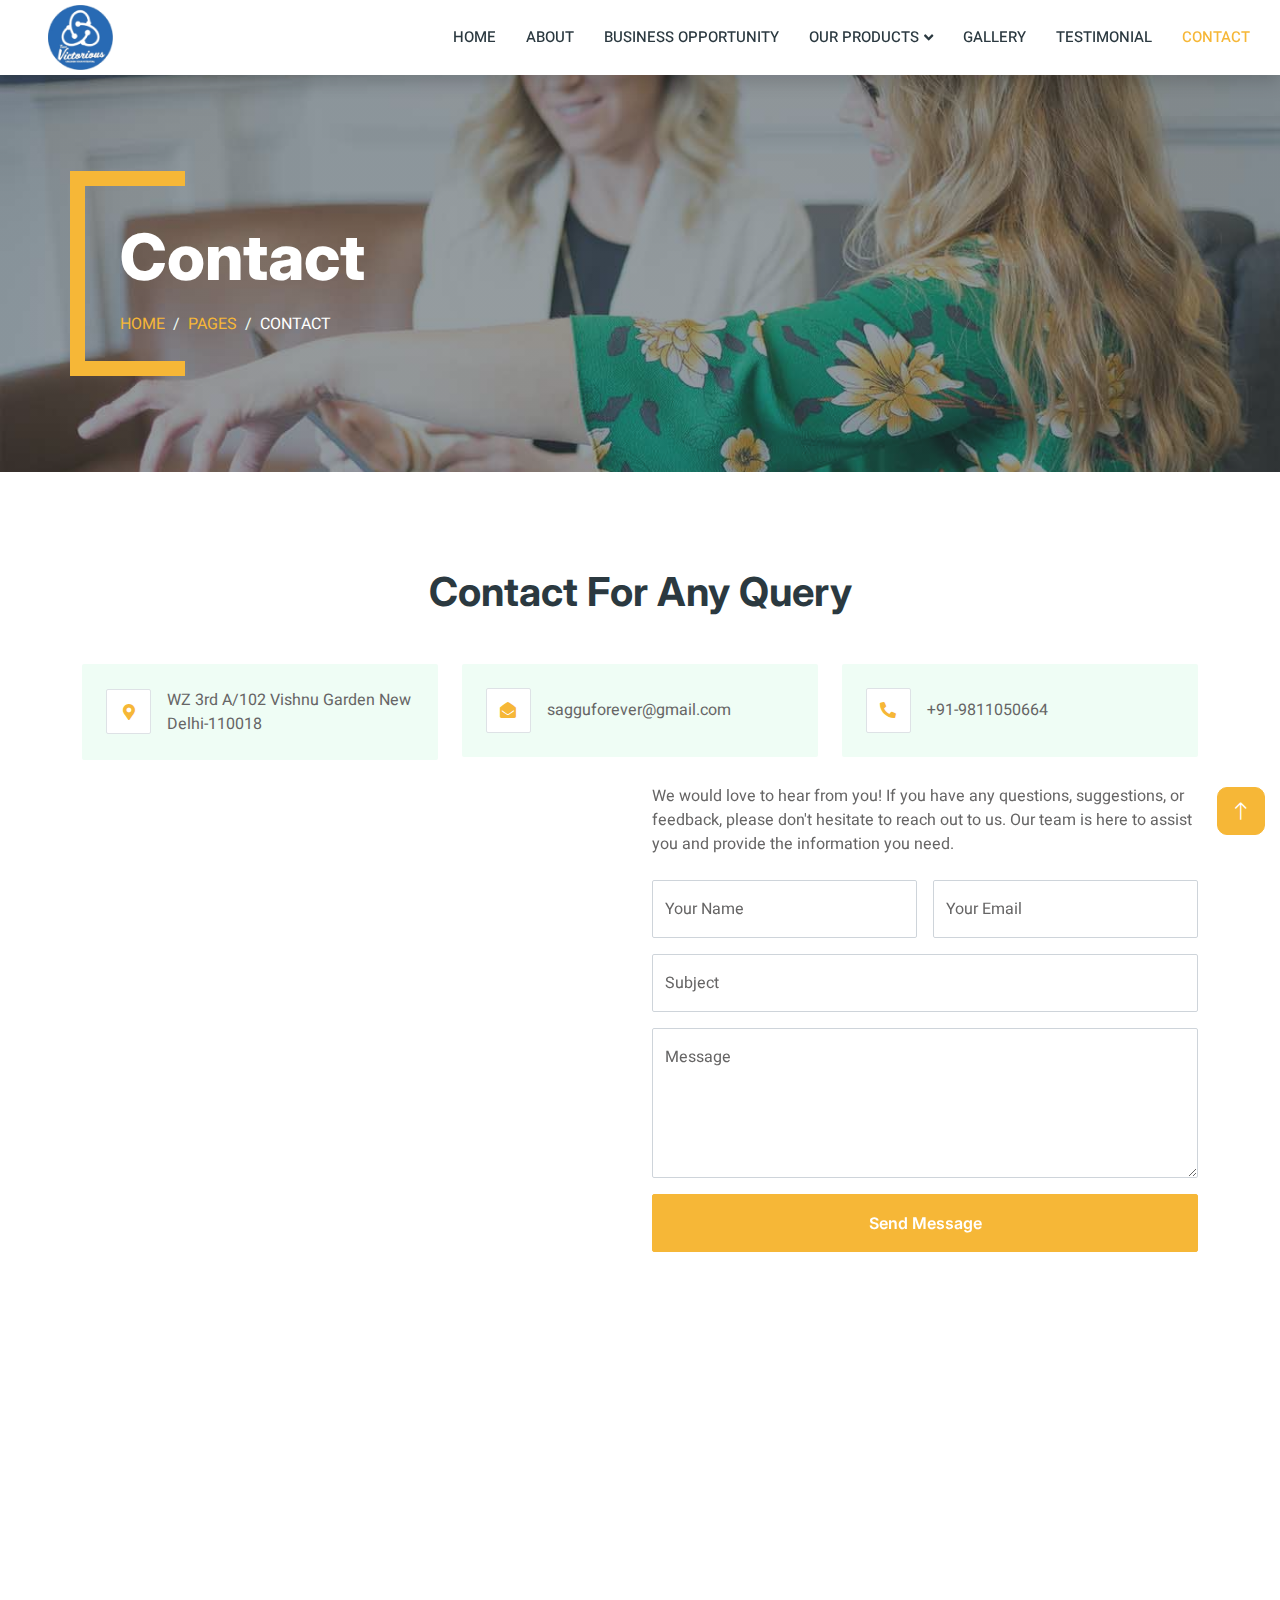
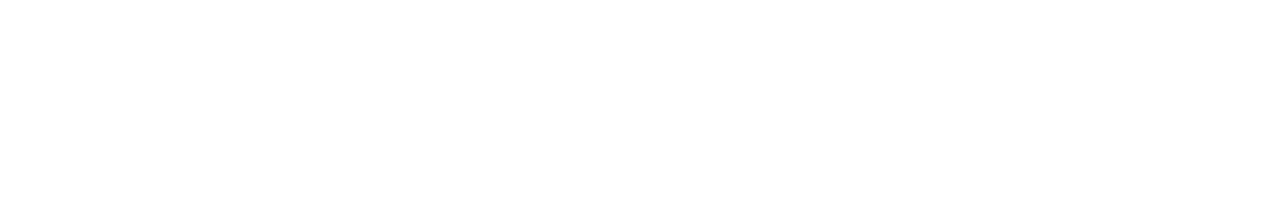
<file: contact.html>
<!DOCTYPE html>
<html lang="en">

<head>
    <meta charset="utf-8">
    <title>Victorious Team</title>
    <meta content="width=device-width, initial-scale=1.0" name="viewport">
    <meta name="keywords" content="part time job, part time jobs near me, best part time jobs, job without investment, jobs near me" >
    <meta  name="description" content="call now at 9811050664 to earn extra and achieve your dreams here, call for part time jobs and full time jobs">

    <!-- Favicon -->
    <link href="img/favicon.ico" rel="icon">

    <!-- Google Web Fonts -->
    <link rel="preconnect" href="https://fonts.googleapis.com">
    <link rel="preconnect" href="https://fonts.gstatic.com" crossorigin>
    <link href="https://fonts.googleapis.com/css2?family=Heebo:wght@400;500;600&family=Inter:wght@700;800&display=swap" rel="stylesheet">
    
    <!-- Icon Font Stylesheet -->
    <link href="https://cdnjs.cloudflare.com/ajax/libs/font-awesome/5.10.0/css/all.min.css" rel="stylesheet">
    <link href="https://cdn.jsdelivr.net/npm/bootstrap-icons@1.4.1/font/bootstrap-icons.css" rel="stylesheet">

    <!-- Libraries Stylesheet -->
    <link href="lib/animate/animate.min.css" rel="stylesheet">
    <link href="lib/owlcarousel/assets/owl.carousel.min.css" rel="stylesheet">

    <!-- Customized Bootstrap Stylesheet -->
    <link href="css/bootstrap.min.css" rel="stylesheet">

    <!-- Template Stylesheet -->
    <link href="css/style.css" rel="stylesheet">
</head>

<body>
    <div class="container-xxl bg-white p-0">
        <!-- Spinner Start -->
        <div id="spinner" class="show bg-white position-fixed translate-middle w-100 vh-100 top-50 start-50 d-flex align-items-center justify-content-center">
            <div class="spinner-border text-primary" style="width: 3rem; height: 3rem;" role="status">
                <span class="sr-only">Loading...</span>
            </div>
        </div>
        <!-- Spinner End -->


        <!-- Navbar Start -->
        <nav class="navbar navbar-expand-lg bg-white navbar-light shadow sticky-top p-0">
            <a href="index.html" class="navbar-brand d-flex align-items-center text-center py-0 px-4 px-lg-5">
               <img class="logo" src="img/logo.png" alt="logo"> 
            </a>
            <button type="button" class="navbar-toggler me-4" data-bs-toggle="collapse" data-bs-target="#navbarCollapse">
                <span class="navbar-toggler-icon"></span>
            </button>
            <div class="collapse navbar-collapse" id="navbarCollapse">
                <div class="navbar-nav ms-auto p-4 p-lg-0">
                    <a href="index.html" class="nav-item nav-link">Home</a>
                    <a href="about.html" class="nav-item nav-link">About</a>
                    <a href="business-opportunity.html" class="nav-item nav-link">Business Opportunity</a>
                     <div class="nav-item dropdown">
            <a href="#" class="nav-link dropdown-toggle" data-bs-toggle="dropdown">Our Products</a>
            <div class="dropdown-menu rounded-0 m-0">
              <a href="product-selling.html#face" class="dropdown-item">Face</a>
              <a href="product-selling.html#family" class="dropdown-item">Family</a>
              <a href="product-selling.html#fitness" class="dropdown-item">Fitness</a>
              <a href="product-selling.html#hand" class="dropdown-item">Hand</a>
              <a href="product-selling.html#essential" class="dropdown-item">Your Essential</a>
              <a href="product-selling.html#heart" class="dropdown-item">Heart</a>
              <a href="product-selling.html#skins" class="dropdown-item">Skins</a>
            </div>
          </div>
                   <a href="gallery.html" class="nav-item nav-link">Gallery</a>
<a href="testimonial.html" class="nav-item nav-link">Testimonial</a>
                    <a href="contact.html" class="nav-item nav-link active">Contact</a>
                </div>
                 
            </div>
        </nav>
        <!-- Navbar End -->


        <!-- Header End -->
        <div class="container-xxl py-5 bg-dark page-header mb-5">
            <div class="container my-5 pt-5 pb-4">
                <h1 class="display-3 text-white mb-3 animated slideInDown">Contact</h1>
                <nav aria-label="breadcrumb">
                    <ol class="breadcrumb text-uppercase">
                        <li class="breadcrumb-item"><a href="#">Home</a></li>
                        <li class="breadcrumb-item"><a href="#">Pages</a></li>
                        <li class="breadcrumb-item text-white active" aria-current="page">Contact</li>
                    </ol>
                </nav>
            </div>
        </div>
        <!-- Header End -->


        <!-- Contact Start -->
        <div class="container-xxl py-5">
            <div class="container">
                <h1 class="text-center mb-5 wow fadeInUp" data-wow-delay="0.1s">Contact For Any Query</h1>
                <div class="row g-4">
                    <div class="col-12">
                        <div class="row gy-4">
                            <div class="col-md-4 wow fadeIn" data-wow-delay="0.1s">
                                <div class="d-flex align-items-center bg-light rounded p-4">
                                    <div class="bg-white border rounded d-flex flex-shrink-0 align-items-center justify-content-center me-3" style="width: 45px; height: 45px;">
                                        <i class="fa fa-map-marker-alt text-primary"></i>
                                    </div>
                                    <span>WZ 3rd A/102 Vishnu Garden New Delhi-110018</span>
                                </div>
                            </div>
                            <div class="col-md-4 wow fadeIn" data-wow-delay="0.3s">
                                <div class="d-flex align-items-center bg-light rounded p-4">
                                    <div class="bg-white border rounded d-flex flex-shrink-0 align-items-center justify-content-center me-3" style="width: 45px; height: 45px;">
                                        <i class="fa fa-envelope-open text-primary"></i>
                                    </div>
                                    <span>sagguforever@gmail.com</span>
                                </div>
                            </div>
                            <div class="col-md-4 wow fadeIn" data-wow-delay="0.5s">
                                <div class="d-flex align-items-center bg-light rounded p-4">
                                    <div class="bg-white border rounded d-flex flex-shrink-0 align-items-center justify-content-center me-3" style="width: 45px; height: 45px;">
                                        <i class="fa fa-phone-alt text-primary"></i>
                                    </div>
                                    <span>+91-9811050664</span>
                                </div>
                            </div>
                        </div>
                    </div>
                    <div class="col-md-6 wow fadeInUp" data-wow-delay="0.1s">
                        <iframe src="https://www.google.com/maps/embed?pb=!1m18!1m12!1m3!1d14004.279740640632!2d77.09126240044506!3d28.657624581859267!2m3!1f0!2f0!3f0!3m2!1i1024!2i768!4f13.1!3m3!1m2!1s0x390d0378956328fb%3A0x6d1dbbb595b902e6!2s3rd%20a%2C%20P-102%2C%20Block%20J%2C%20Raghubir%20Nagar%2C%20Vishnu%20Garden%2C%20New%20Delhi%2C%20Delhi%20110018!5e0!3m2!1sen!2sin!4v1684439858202!5m2!1sen!2sin" width="600" height="400" style="border:0;" allowfullscreen="" loading="lazy" referrerpolicy="no-referrer-when-downgrade"></iframe>
                    </div>
                    <div class="col-md-6">
                        <div class="wow fadeInUp" data-wow-delay="0.5s">
                            <p class="mb-4"> We would love to hear from you! If you have any questions, suggestions, or feedback, please don't hesitate to reach out to us. Our team is here to assist you and provide the information you need.</p>
                            <form>
                                <div class="row g-3">
                                    <div class="col-md-6">
                                        <div class="form-floating">
                                            <input type="text" class="form-control" id="name" placeholder="Your Name">
                                            <label for="name">Your Name</label>
                                        </div>
                                    </div>
                                    <div class="col-md-6">
                                        <div class="form-floating">
                                            <input type="email" class="form-control" id="email" placeholder="Your Email">
                                            <label for="email">Your Email</label>
                                        </div>
                                    </div>
                                    <div class="col-12">
                                        <div class="form-floating">
                                            <input type="text" class="form-control" id="subject" placeholder="Subject">
                                            <label for="subject">Subject</label>
                                        </div>
                                    </div>
                                    <div class="col-12">
                                        <div class="form-floating">
                                            <textarea class="form-control" placeholder="Leave a message here" id="message" style="height: 150px"></textarea>
                                            <label for="message">Message</label>
                                        </div>
                                    </div>
                                    <div class="col-12">
                                        <button class="btn btn-primary w-100 py-3" type="submit">Send Message</button>
                                    </div>
                                </div>
                            </form>
                        </div>
                    </div>
                </div>
            </div>
        </div>
        <!-- Contact End -->


        <!-- Footer Start -->
        <div class="container-fluid bg-dark text-white-50 footer pt-5 mt-5 wow fadeIn" data-wow-delay="0.1s">
            <div class="container py-5">
                <div class="row g-5">
                    <div class="col-lg-4 col-md-6">
                        <h5 class="text-white mb-4">Victorious Team</h5>
                        <p>Join our network marketing team at Victorious Team and embark on an exciting journey towards personal and professional success. With our comprehensive training, cutting-edge marketing tools, collaborative community, and lucrative compensation plan, we are committed to supporting you every step of the way.</p>
                    </div>
                    <div class="col-lg-4 col-md-6">
                        <h5 class="text-white mb-4">Quick Links</h5>
                        <a class="btn btn-link text-white-50" href="index.html"> Home</a>
                        <a class="btn btn-link text-white-50" href="about.html">About Us</a>
                        <a class="btn btn-link text-white-50" href="gallery.html">Our Gallery</a>
                        <a class="btn btn-link text-white-50" href="testimonial.html">Reviews</a>
                        <a class="btn btn-link text-white-50" href="contact.html">Contact Us</a>
                    </div>
                    <div class="col-lg-4 col-md-6">
                        <h5 class="text-white mb-4">Contact</h5>
                        <p class="mb-2"><i class="fa fa-map-marker-alt me-3"></i>WZ 3rd A/102 Vishnu Garden New Delhi-110018</p>
                        <p class="mb-2"><i class="fa fa-phone-alt me-3"></i> 9811050664</p>
                        <p class="mb-2"><i class="fa fa-envelope me-3"></i>sagguforever@gmail.com</p>
                        <div class="d-flex pt-2">
                            <a class="btn btn-outline-light btn-social" href="https://www.instagram.com/victoriousteam.official/"><i class="fab fa-instagram"></i></a>
                            <a class="btn btn-outline-light btn-social" href="https://www.facebook.com/OfficialVarinderSinghSaggu?mibextid=ZbWKwL"><i class="fab fa-facebook-f"></i></a>
                            <a class="btn btn-outline-light btn-social" href="https://www.youtube.com/@victoriousteamleaders"><i class="fab fa-youtube"></i></a>
                            <a class="btn btn-outline-light btn-social" href=""><i class="fab fa-linkedin-in"></i></a>
                        </div>
                    </div> 
                </div>
            </div>
            <div class="container">
                <div class="copyright">
                    <div class="row">
                        <div class="col-md-6 text-center text-md-start mb-3 mb-md-0">
                            &copy; <a class="border-bottom" href="index.html"> Victorious Team</a>, All Right Reserved. 
						 </div>
                        <div class="col-md-6 text-center text-md-end">
                          Designed By <a class="border-bottom" href="www.arbazalamagency.com">Arbaz Alam Agency</a>
                        </div>
                    </div>
                </div>
            </div>
        </div>
    <!--End Footer--> 
<!--\FIXED FOOTER DESIGN ON Max-MOBILE SITE/-->
  <div class="footer-share-kmy">
    <div class="footer-share-button"> <a href="https://api.whatsapp.com/send?phone=919811050664&amp;text=Hi, I Need Information " class="whatsapp">WhatsAPP</a> <a href="tel:+919811050664" class="call_btn_bottom">Call</a></div>
  </div>
  <!--/FIXED FOOTER DESIGN ON Max-MOBILE SITE END\-->


        <!-- Back to Top -->
        <a href="#" class="btn btn-lg btn-primary btn-lg-square back-to-top"><i class="bi bi-arrow-up"></i></a>
    </div>

    <!-- JavaScript Libraries -->
    <script src="https://code.jquery.com/jquery-3.4.1.min.js"></script>
    <script src="https://cdn.jsdelivr.net/npm/bootstrap@5.0.0/dist/js/bootstrap.bundle.min.js"></script>
    <script src="lib/wow/wow.min.js"></script>
    <script src="lib/easing/easing.min.js"></script>
    <script src="lib/waypoints/waypoints.min.js"></script>
    <script src="lib/owlcarousel/owl.carousel.min.js"></script>

    <!-- Template Javascript -->
    <script src="js/main.js"></script>
</body>

</html>
</file>
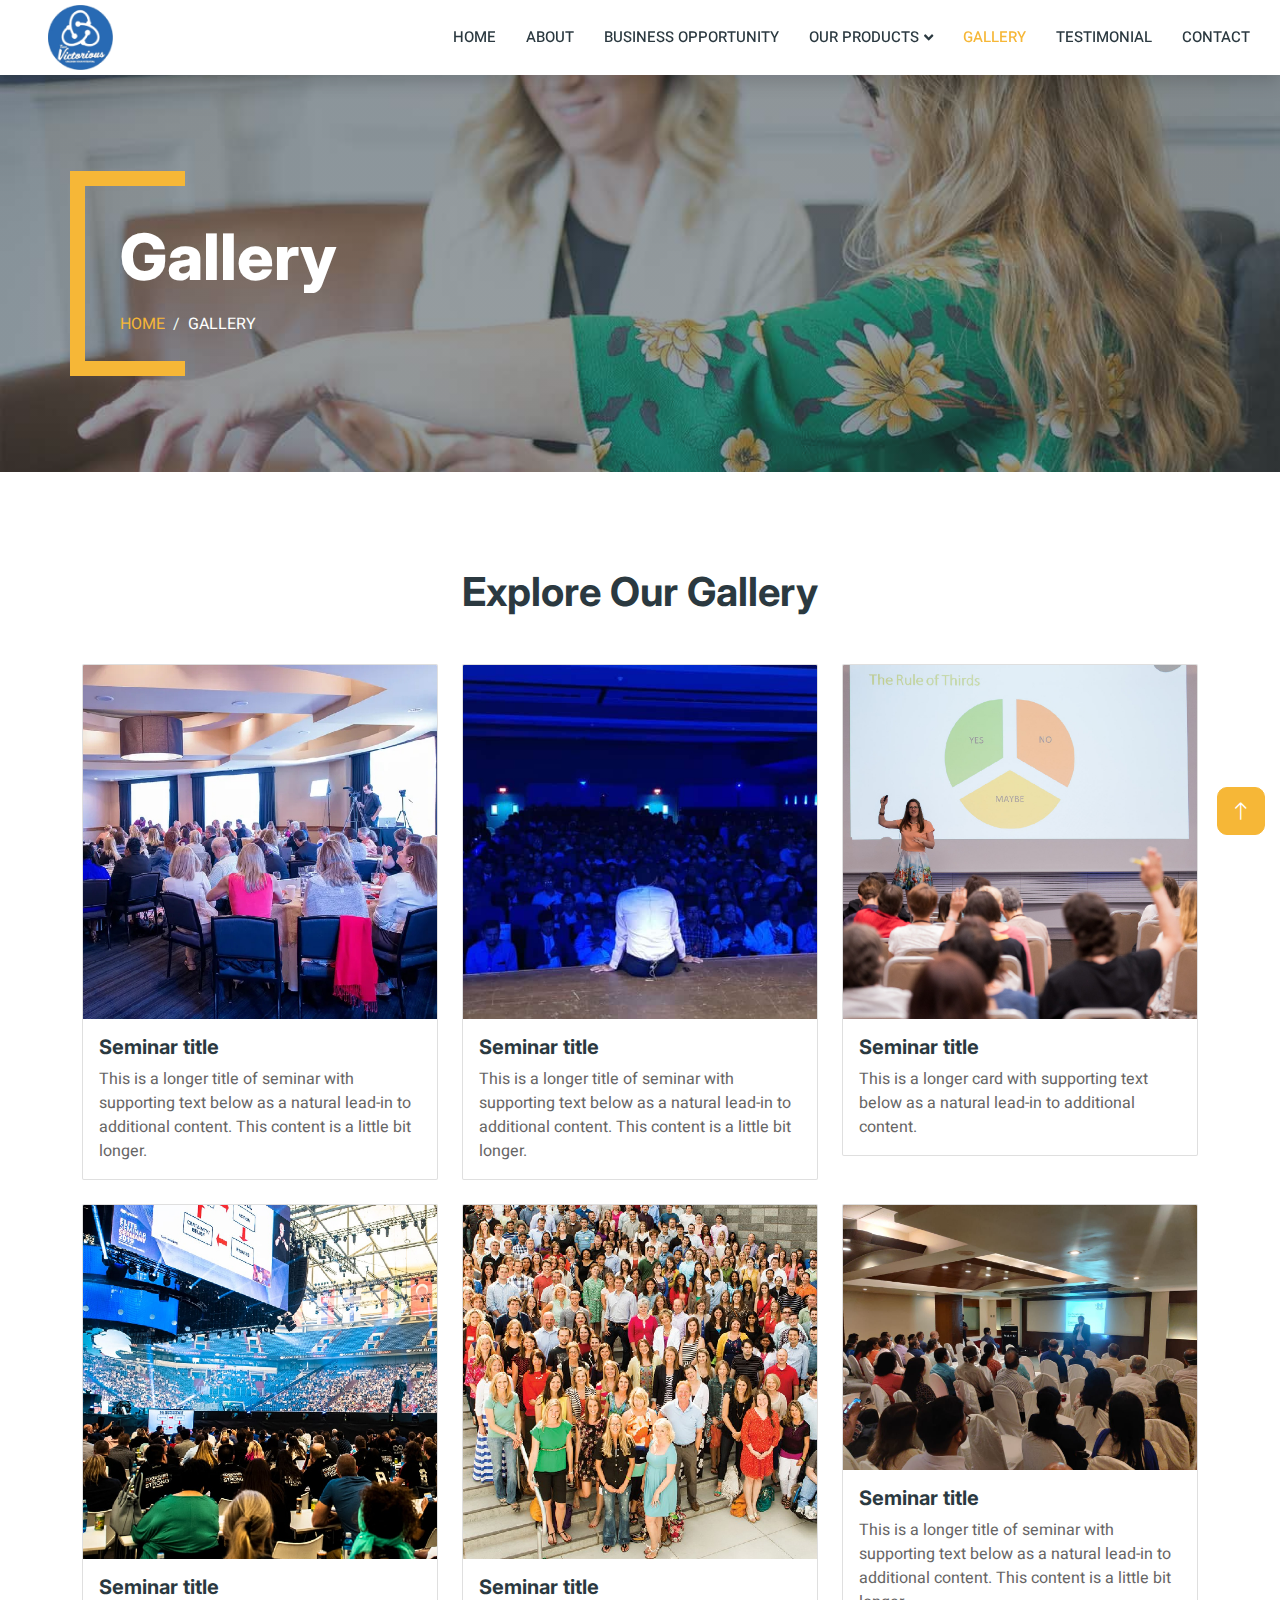
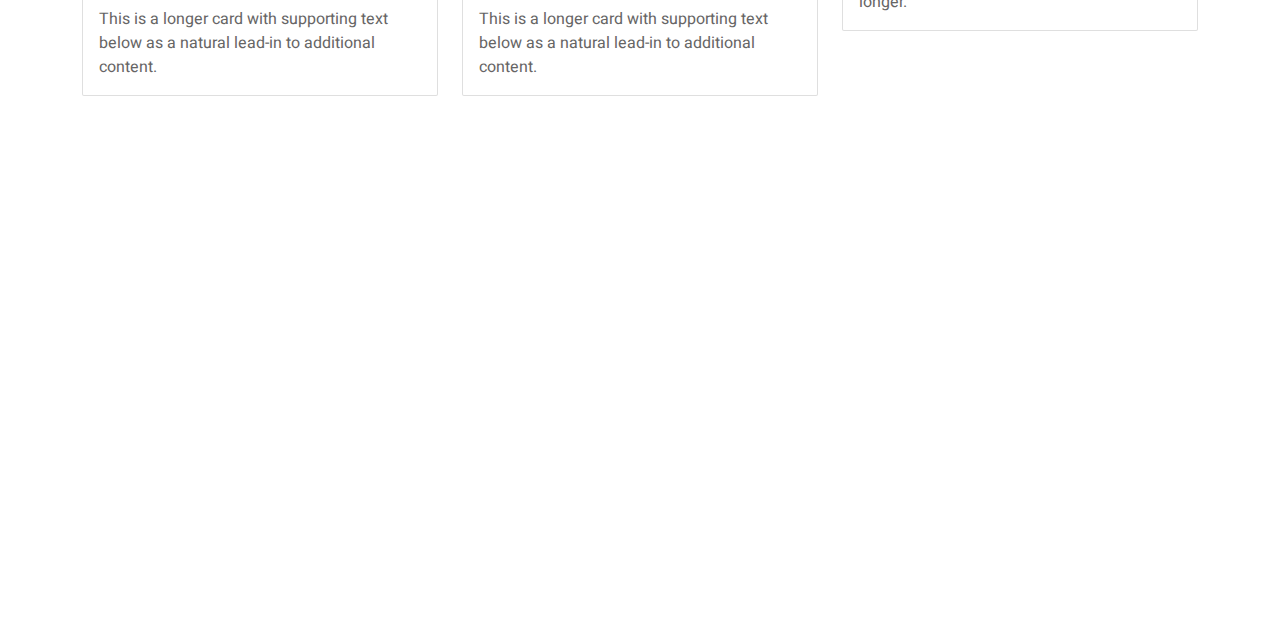
<file: gallery.html>
<!DOCTYPE html>
<html lang="en">

<head>
    <meta charset="utf-8">
    <title>Gallery | Victorious Team</title>
    <meta content="width=device-width, initial-scale=1.0" name="viewport">
    <meta name="keywords" content="part time job, part time jobs near me, best part time jobs, job without investment, jobs near me" >
    <meta  name="description" content="call now at 9811050664 to earn extra and achieve your dreams here, call for part time jobs and full time jobs">

    <!-- Favicon -->
    <link href="img/favicon.ico" rel="icon">

    <!-- Google Web Fonts -->
    <link rel="preconnect" href="https://fonts.googleapis.com">
    <link rel="preconnect" href="https://fonts.gstatic.com" crossorigin>
    <link href="https://fonts.googleapis.com/css2?family=Heebo:wght@400;500;600&family=Inter:wght@700;800&display=swap" rel="stylesheet">
    
    <!-- Icon Font Stylesheet -->
    <link href="https://cdnjs.cloudflare.com/ajax/libs/font-awesome/5.10.0/css/all.min.css" rel="stylesheet">
    <link href="https://cdn.jsdelivr.net/npm/bootstrap-icons@1.4.1/font/bootstrap-icons.css" rel="stylesheet">

    <!-- Libraries Stylesheet -->
    <link href="lib/animate/animate.min.css" rel="stylesheet">
    <link href="lib/owlcarousel/assets/owl.carousel.min.css" rel="stylesheet">

    <!-- Customized Bootstrap Stylesheet -->
    <link href="css/bootstrap.min.css" rel="stylesheet">

    <!-- Template Stylesheet -->
    <link href="css/style.css" rel="stylesheet">
</head>

<body>
    <div class="container-xxl bg-white p-0">
        <!-- Spinner Start -->
        <div id="spinner" class="show bg-white position-fixed translate-middle w-100 vh-100 top-50 start-50 d-flex align-items-center justify-content-center">
            <div class="spinner-border text-primary" style="width: 3rem; height: 3rem;" role="status">
                <span class="sr-only">Loading...</span>
            </div>
        </div>
        <!-- Spinner End -->


        <!-- Navbar Start -->
        <nav class="navbar navbar-expand-lg bg-white navbar-light shadow sticky-top p-0">
            <a href="index.html" class="navbar-brand d-flex align-items-center text-center py-0 px-4 px-lg-5">
               <img class="logo" src="img/logo.png" alt="logo"> 
            </a>
            <button type="button" class="navbar-toggler me-4" data-bs-toggle="collapse" data-bs-target="#navbarCollapse">
                <span class="navbar-toggler-icon"></span>
            </button>
            <div class="collapse navbar-collapse" id="navbarCollapse">
                <div class="navbar-nav ms-auto p-4 p-lg-0">
                    <a href="index.html" class="nav-item nav-link">Home</a>
                    <a href="about.html" class="nav-item nav-link">About</a>
                    <a href="business-opportunity.html" class="nav-item nav-link">Business Opportunity</a>
                     <div class="nav-item dropdown">
            <a href="#" class="nav-link dropdown-toggle" data-bs-toggle="dropdown">Our Products</a>
            <div class="dropdown-menu rounded-0 m-0">
              <a href="product-selling.html#face" class="dropdown-item">Face</a>
              <a href="product-selling.html#family" class="dropdown-item">Family</a>
              <a href="product-selling.html#fitness" class="dropdown-item">Fitness</a>
              <a href="product-selling.html#hand" class="dropdown-item">Hand</a>
              <a href="product-selling.html#essential" class="dropdown-item">Your Essential</a>
              <a href="product-selling.html#heart" class="dropdown-item">Heart</a>
              <a href="product-selling.html#skins" class="dropdown-item">Skins</a>
            </div>
          </div>
                   <a href="gallery.html" class="nav-item nav-link active">Gallery</a>
<a href="testimonial.html" class="nav-item nav-link">Testimonial</a>
                    <a href="contact.html" class="nav-item nav-link">Contact</a>
                </div>
                 
            </div>
        </nav>
        <!-- Navbar End -->


        <!-- Header End -->
        <div class="container-xxl py-5 bg-dark page-header mb-5">
            <div class="container my-5 pt-5 pb-4">
                <h1 class="display-3 text-white mb-3 animated slideInDown">Gallery</h1>
                <nav aria-label="breadcrumb">
                    <ol class="breadcrumb text-uppercase">
                        <li class="breadcrumb-item"><a href="#">Home</a></li>
                    
                        <li class="breadcrumb-item text-white active" aria-current="page">Gallery</li>
                    </ol>
                </nav>
            </div>
        </div>
        <!-- Header End -->


        <!-- Gallery Start -->
        <div class="container-xxl py-5">
            <div class="container">
                <h1 class="text-center mb-5 wow fadeInUp" data-wow-delay="0.1s">Explore Our Gallery</h1>
                <div class="tab-content">
                        <div class="row row-cols-1 row-cols-md-3 g-4">
  <div class="col">
    <div class="card">
      <img src="img/seminar.jpg" class="card-img-top" alt="...">
      <div class="card-body">
        <h5 class="card-title">Seminar title</h5>
        <p class="card-text">This is a longer title of seminar with supporting text below as a natural lead-in to additional content. This content is a little bit longer.</p>
      </div>
    </div>
  </div>
  <div class="col">
    <div class="card">
      <img src="img/seminar-1.jpg" class="card-img-top" alt="...">
      <div class="card-body">
        <h5 class="card-title">Seminar title</h5>
        <p class="card-text">This is a longer title of seminar with supporting text below as a natural lead-in to additional content. This content is a little bit longer.</p>
      </div>
    </div>
  </div>
  <div class="col">
    <div class="card">
      <img src="img/seminar-2.jpg" class="card-img-top" alt="...">
      <div class="card-body">
        <h5 class="card-title">Seminar title</h5>
        <p class="card-text">This is a longer card with supporting text below as a natural lead-in to additional content.</p>
      </div>
    </div>
  </div>
 <div class="col">
    <div class="card">
      <img src="img/seminar-3.jpg" class="card-img-top" alt="...">
      <div class="card-body">
        <h5 class="card-title">Seminar title</h5>
        <p class="card-text">This is a longer card with supporting text below as a natural lead-in to additional content.</p>
      </div>
    </div>
  </div>
 <div class="col">
    <div class="card">
      <img src="img/seminar-4.jpg" class="card-img-top" alt="...">
      <div class="card-body">
        <h5 class="card-title">Seminar title</h5>
        <p class="card-text">This is a longer card with supporting text below as a natural lead-in to additional content.</p>
      </div>
    </div>
  </div>

  <div class="col">
    <div class="card">
      <img src="img/seminar-5.jpg" class="card-img-top" alt="...">
      <div class="card-body">
        <h5 class="card-title">Seminar title</h5>
        <p class="card-text">This is a longer title of seminar with supporting text below as a natural lead-in to additional content. This content is a little bit longer.</p>
      </div>
    </div>
  </div>

</div>
                           
                            
                        </div>
        </div>
        <!-- Category End -->


        <!-- Footer Start -->
        <div class="container-fluid bg-dark text-white-50 footer pt-5 mt-5 wow fadeIn" data-wow-delay="0.1s">
            <div class="container py-5">
                <div class="row g-5">
                    <div class="col-lg-4 col-md-6">
                        <h5 class="text-white mb-4">Victorious Team</h5>
                        <p>Join our network marketing team at Victorious Team and embark on an exciting journey towards personal and professional success. With our comprehensive training, cutting-edge marketing tools, collaborative community, and lucrative compensation plan, we are committed to supporting you every step of the way.</p>
                    </div>
                    <div class="col-lg-4 col-md-6">
                        <h5 class="text-white mb-4">Quick Links</h5>
                        <a class="btn btn-link text-white-50" href="index.html"> Home</a>
                        <a class="btn btn-link text-white-50" href="about.html">About Us</a>
                        <a class="btn btn-link text-white-50" href="gallery.html">Our Gallery</a>
                        <a class="btn btn-link text-white-50" href="testimonial.html">Reviews</a>
                        <a class="btn btn-link text-white-50" href="contact.html">Contact Us</a>
                    </div>
                    <div class="col-lg-4 col-md-6">
                        <h5 class="text-white mb-4">Contact</h5>
                        <p class="mb-2"><i class="fa fa-map-marker-alt me-3"></i>WZ 3rd A/102 Vishnu Garden New Delhi-110018</p>
                        <p class="mb-2"><i class="fa fa-phone-alt me-3"></i> 9811050664</p>
                        <p class="mb-2"><i class="fa fa-envelope me-3"></i>sagguforever@gmail.com</p>
                        <div class="d-flex pt-2">
                            <a class="btn btn-outline-light btn-social" href="https://www.instagram.com/victoriousteam.official/"><i class="fab fa-instagram"></i></a>
                            <a class="btn btn-outline-light btn-social" href="https://www.facebook.com/OfficialVarinderSinghSaggu?mibextid=ZbWKwL"><i class="fab fa-facebook-f"></i></a>
                            <a class="btn btn-outline-light btn-social" href="https://www.youtube.com/@victoriousteamleaders"><i class="fab fa-youtube"></i></a>
                            <a class="btn btn-outline-light btn-social" href=""><i class="fab fa-linkedin-in"></i></a>
                        </div>
                    </div> 
                </div>
            </div>
            <div class="container">
                <div class="copyright">
                    <div class="row">
                        <div class="col-md-6 text-center text-md-start mb-3 mb-md-0">
                            &copy; <a class="border-bottom" href="index.html"> Victorious Team</a>, All Right Reserved. 
						 </div>
                        <div class="col-md-6 text-center text-md-end">
                          Designed By <a class="border-bottom" href="www.arbazalamagency.com">Arbaz Alam Agency</a>
                        </div>
                    </div>
                </div>
            </div>
        </div>
    <!--End Footer--> 
<!--\FIXED FOOTER DESIGN ON Max-MOBILE SITE/-->
  <div class="footer-share-kmy">
    <div class="footer-share-button"> <a href="https://api.whatsapp.com/send?phone=919811050664&amp;text=Hi, I Need Information " class="whatsapp">WhatsAPP</a> <a href="tel:+919811050664" class="call_btn_bottom">Call</a></div>
  </div>
  <!--/FIXED FOOTER DESIGN ON Max-MOBILE SITE END\-->


        <!-- Back to Top -->
        <a href="#" class="btn btn-lg btn-primary btn-lg-square back-to-top"><i class="bi bi-arrow-up"></i></a>
    </div>

    <!-- JavaScript Libraries -->
    <script src="https://code.jquery.com/jquery-3.4.1.min.js"></script>
    <script src="https://cdn.jsdelivr.net/npm/bootstrap@5.0.0/dist/js/bootstrap.bundle.min.js"></script>
    <script src="lib/wow/wow.min.js"></script>
    <script src="lib/easing/easing.min.js"></script>
    <script src="lib/waypoints/waypoints.min.js"></script>
    <script src="lib/owlcarousel/owl.carousel.min.js"></script>

    <!-- Template Javascript -->
    <script src="js/main.js"></script>
</body>

</html>
</file>
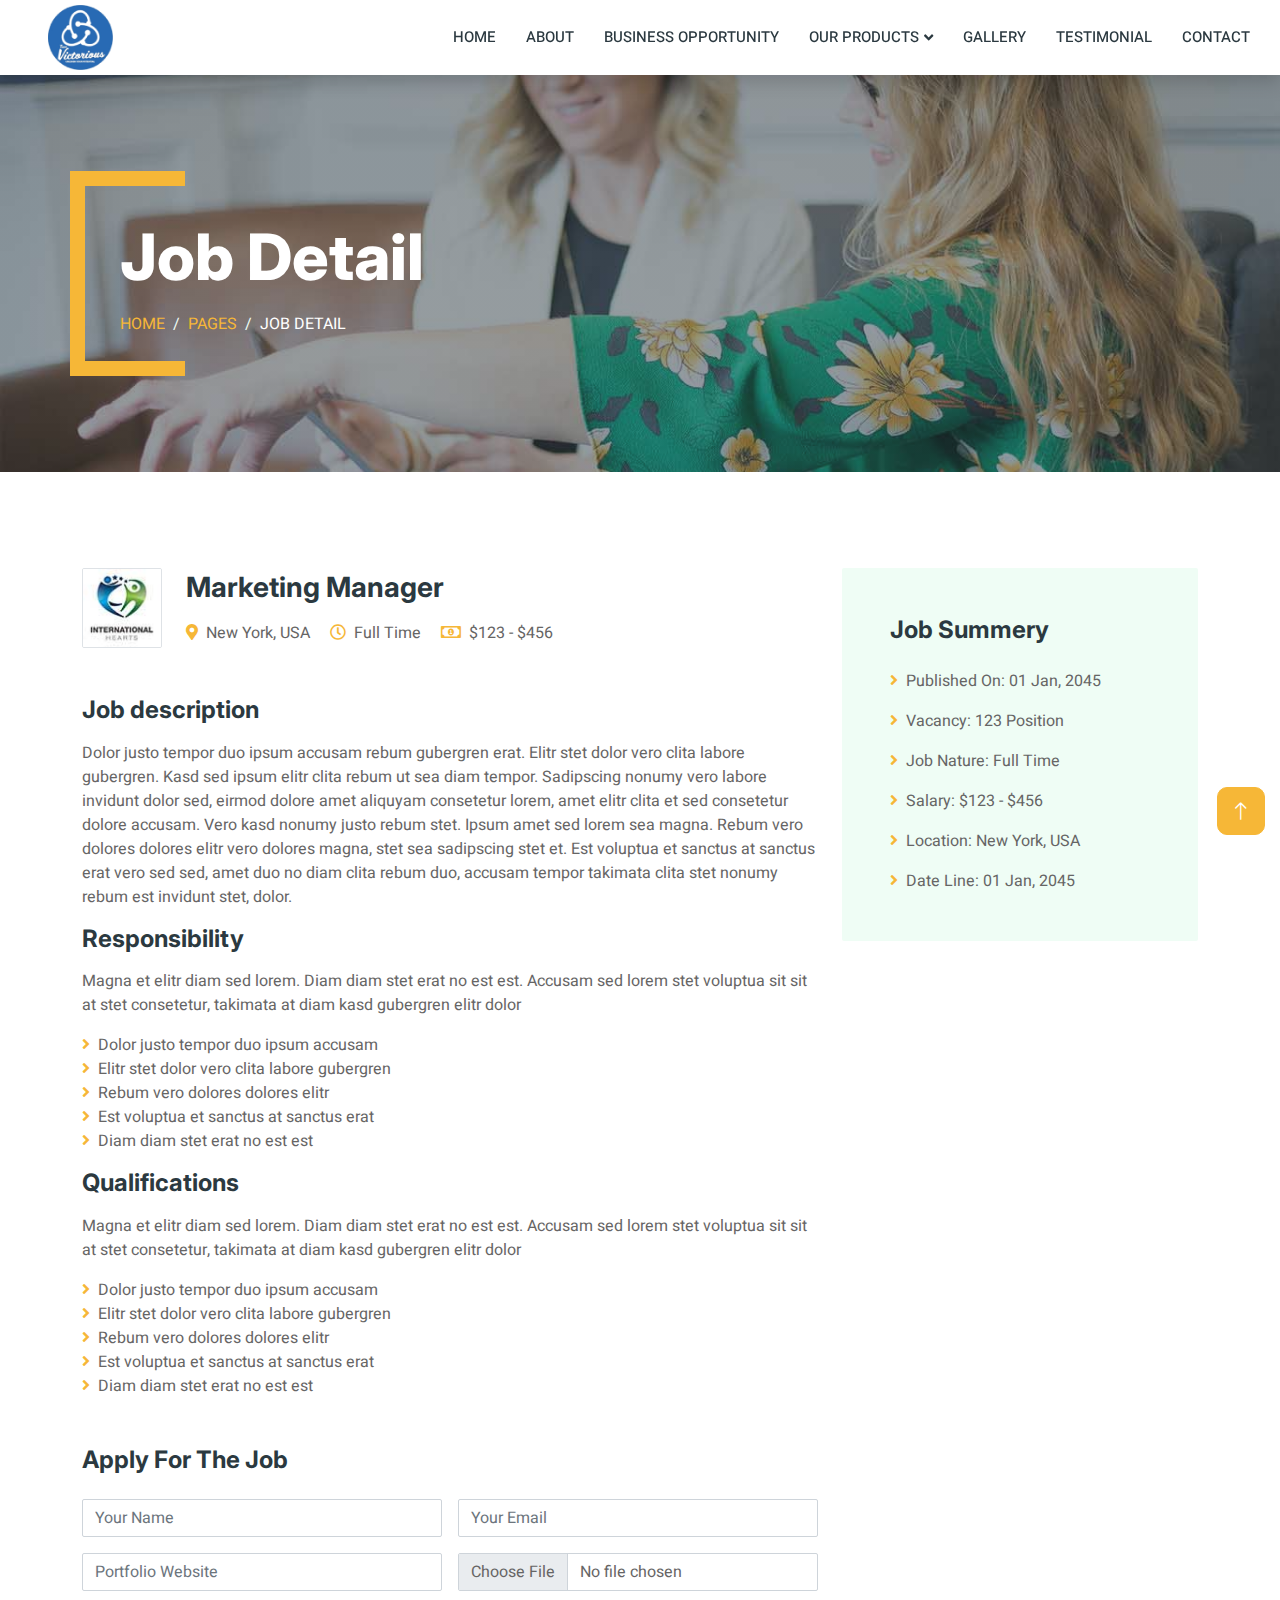
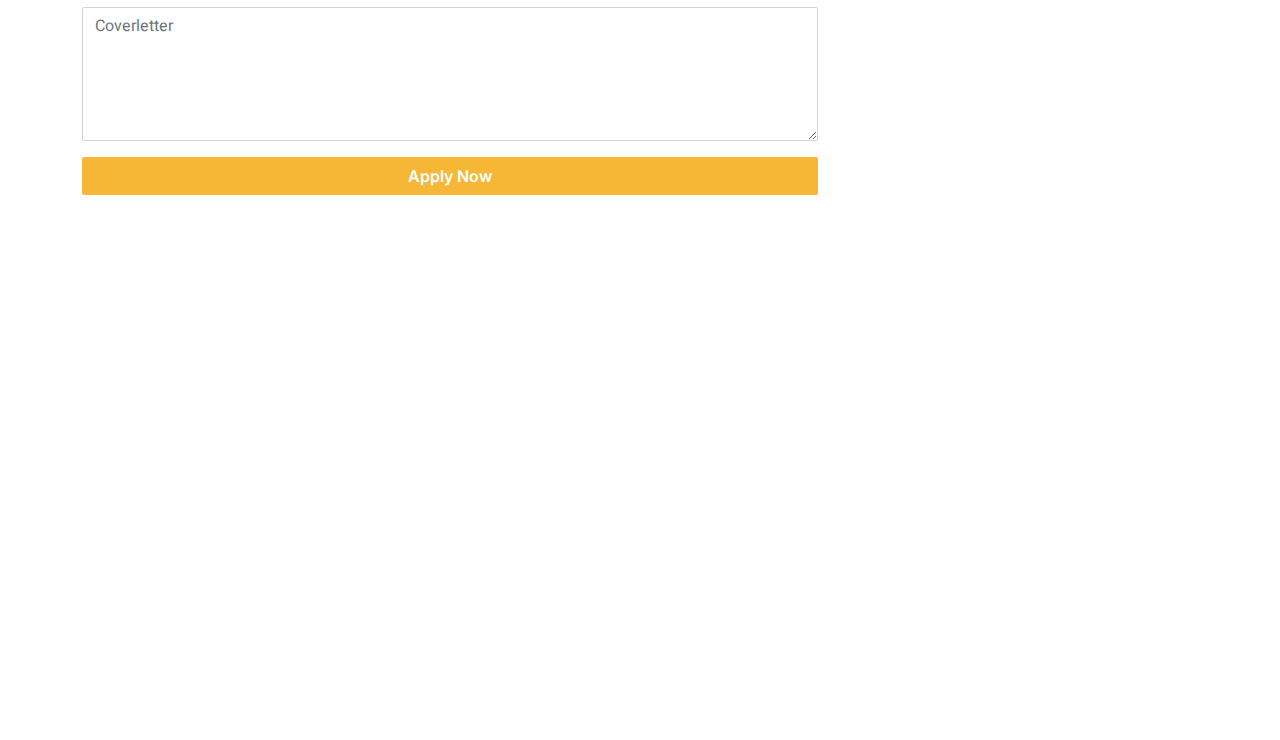
<file: job-detail.html>
<!DOCTYPE html>
<html lang="en">

<head>
    <meta charset="utf-8">
    <title>Victorious Team</title>
    <meta content="width=device-width, initial-scale=1.0" name="viewport">
    <meta name="keywords" content="part time job, part time jobs near me, best part time jobs, job without investment, jobs near me" >
    <meta  name="description" content="call now at 9811050664 to earn extra and achieve your dreams here, call for part time jobs and full time jobs">

    <!-- Favicon -->
    <link href="img/favicon.ico" rel="icon">

    <!-- Google Web Fonts -->
    <link rel="preconnect" href="https://fonts.googleapis.com">
    <link rel="preconnect" href="https://fonts.gstatic.com" crossorigin>
    <link href="https://fonts.googleapis.com/css2?family=Heebo:wght@400;500;600&family=Inter:wght@700;800&display=swap" rel="stylesheet">
    
    <!-- Icon Font Stylesheet -->
    <link href="https://cdnjs.cloudflare.com/ajax/libs/font-awesome/5.10.0/css/all.min.css" rel="stylesheet">
    <link href="https://cdn.jsdelivr.net/npm/bootstrap-icons@1.4.1/font/bootstrap-icons.css" rel="stylesheet">

    <!-- Libraries Stylesheet -->
    <link href="lib/animate/animate.min.css" rel="stylesheet">
    <link href="lib/owlcarousel/assets/owl.carousel.min.css" rel="stylesheet">

    <!-- Customized Bootstrap Stylesheet -->
    <link href="css/bootstrap.min.css" rel="stylesheet">

    <!-- Template Stylesheet -->
    <link href="css/style.css" rel="stylesheet">
</head>

<body>
    <div class="container-xxl bg-white p-0">
        <!-- Spinner Start -->
        <div id="spinner" class="show bg-white position-fixed translate-middle w-100 vh-100 top-50 start-50 d-flex align-items-center justify-content-center">
            <div class="spinner-border text-primary" style="width: 3rem; height: 3rem;" role="status">
                <span class="sr-only">Loading...</span>
            </div>
        </div>
        <!-- Spinner End -->


        <!-- Navbar Start -->
        <nav class="navbar navbar-expand-lg bg-white navbar-light shadow sticky-top p-0">
            <a href="index.html" class="navbar-brand d-flex align-items-center text-center py-0 px-4 px-lg-5">
               <img class="logo" src="img/logo.png" alt="logo"> 
            </a>
            <button type="button" class="navbar-toggler me-4" data-bs-toggle="collapse" data-bs-target="#navbarCollapse">
                <span class="navbar-toggler-icon"></span>
            </button>
            <div class="collapse navbar-collapse" id="navbarCollapse">
                <div class="navbar-nav ms-auto p-4 p-lg-0">
                    <a href="index.html" class="nav-item nav-link">Home</a>
                    <a href="about.html" class="nav-item nav-link">About</a>
                    <a href="business-opportunity.html" class="nav-item nav-link">Business Opportunity</a>
                     <div class="nav-item dropdown">
            <a href="#" class="nav-link dropdown-toggle" data-bs-toggle="dropdown">Our Products</a>
            <div class="dropdown-menu rounded-0 m-0">
              <a href="product-selling.html#face" class="dropdown-item">Face</a>
              <a href="product-selling.html#family" class="dropdown-item">Family</a>
              <a href="product-selling.html#fitness" class="dropdown-item">Fitness</a>
              <a href="product-selling.html#hand" class="dropdown-item">Hand</a>
              <a href="product-selling.html#essential" class="dropdown-item">Your Essential</a>
              <a href="product-selling.html#heart" class="dropdown-item">Heart</a>
              <a href="product-selling.html#skins" class="dropdown-item">Skins</a>
            </div>
          </div>
                   <a href="gallery.html" class="nav-item nav-link">Gallery</a>
<a href="testimonial.html" class="nav-item nav-link">Testimonial</a>
                    <a href="contact.html" class="nav-item nav-link">Contact</a>
                </div>
                 
            </div>
        </nav>
        <!-- Navbar End -->


        <!-- Header End -->
        <div class="container-xxl py-5 bg-dark page-header mb-5">
            <div class="container my-5 pt-5 pb-4">
                <h1 class="display-3 text-white mb-3 animated slideInDown">Job Detail</h1>
                <nav aria-label="breadcrumb">
                    <ol class="breadcrumb text-uppercase">
                        <li class="breadcrumb-item"><a href="#">Home</a></li>
                        <li class="breadcrumb-item"><a href="#">Pages</a></li>
                        <li class="breadcrumb-item text-white active" aria-current="page">Job Detail</li>
                    </ol>
                </nav>
            </div>
        </div>
        <!-- Header End -->


        <!-- Job Detail Start -->
        <div class="container-xxl py-5 wow fadeInUp" data-wow-delay="0.1s">
            <div class="container">
                <div class="row gy-5 gx-4">
                    <div class="col-lg-8">
                        <div class="d-flex align-items-center mb-5">
                            <img class="flex-shrink-0 img-fluid border rounded" src="img/com-logo-2.jpg" alt="" style="width: 80px; height: 80px;">
                            <div class="text-start ps-4">
                                <h3 class="mb-3">Marketing Manager</h3>
                                <span class="text-truncate me-3"><i class="fa fa-map-marker-alt text-primary me-2"></i>New York, USA</span>
                                <span class="text-truncate me-3"><i class="far fa-clock text-primary me-2"></i>Full Time</span>
                                <span class="text-truncate me-0"><i class="far fa-money-bill-alt text-primary me-2"></i>$123 - $456</span>
                            </div>
                        </div>

                        <div class="mb-5">
                            <h4 class="mb-3">Job description</h4>
                            <p>Dolor justo tempor duo ipsum accusam rebum gubergren erat. Elitr stet dolor vero clita labore gubergren. Kasd sed ipsum elitr clita rebum ut sea diam tempor. Sadipscing nonumy vero labore invidunt dolor sed, eirmod dolore amet aliquyam consetetur lorem, amet elitr clita et sed consetetur dolore accusam. Vero kasd nonumy justo rebum stet. Ipsum amet sed lorem sea magna. Rebum vero dolores dolores elitr vero dolores magna, stet sea sadipscing stet et. Est voluptua et sanctus at sanctus erat vero sed sed, amet duo no diam clita rebum duo, accusam tempor takimata clita stet nonumy rebum est invidunt stet, dolor.</p>
                            <h4 class="mb-3">Responsibility</h4>
                            <p>Magna et elitr diam sed lorem. Diam diam stet erat no est est. Accusam sed lorem stet voluptua sit sit at stet consetetur, takimata at diam kasd gubergren elitr dolor</p>
                            <ul class="list-unstyled">
                                <li><i class="fa fa-angle-right text-primary me-2"></i>Dolor justo tempor duo ipsum accusam</li>
                                <li><i class="fa fa-angle-right text-primary me-2"></i>Elitr stet dolor vero clita labore gubergren</li>
                                <li><i class="fa fa-angle-right text-primary me-2"></i>Rebum vero dolores dolores elitr</li>
                                <li><i class="fa fa-angle-right text-primary me-2"></i>Est voluptua et sanctus at sanctus erat</li>
                                <li><i class="fa fa-angle-right text-primary me-2"></i>Diam diam stet erat no est est</li>
                            </ul>
                            <h4 class="mb-3">Qualifications</h4>
                            <p>Magna et elitr diam sed lorem. Diam diam stet erat no est est. Accusam sed lorem stet voluptua sit sit at stet consetetur, takimata at diam kasd gubergren elitr dolor</p>
                            <ul class="list-unstyled">
                                <li><i class="fa fa-angle-right text-primary me-2"></i>Dolor justo tempor duo ipsum accusam</li>
                                <li><i class="fa fa-angle-right text-primary me-2"></i>Elitr stet dolor vero clita labore gubergren</li>
                                <li><i class="fa fa-angle-right text-primary me-2"></i>Rebum vero dolores dolores elitr</li>
                                <li><i class="fa fa-angle-right text-primary me-2"></i>Est voluptua et sanctus at sanctus erat</li>
                                <li><i class="fa fa-angle-right text-primary me-2"></i>Diam diam stet erat no est est</li>
                            </ul>
                        </div>
        
                        <div class="">
                            <h4 class="mb-4">Apply For The Job</h4>
                            <form>
                                <div class="row g-3">
                                    <div class="col-12 col-sm-6">
                                        <input type="text" class="form-control" placeholder="Your Name">
                                    </div>
                                    <div class="col-12 col-sm-6">
                                        <input type="email" class="form-control" placeholder="Your Email">
                                    </div>
                                    <div class="col-12 col-sm-6">
                                        <input type="text" class="form-control" placeholder="Portfolio Website">
                                    </div>
                                    <div class="col-12 col-sm-6">
                                        <input type="file" class="form-control bg-white">
                                    </div>
                                    <div class="col-12">
                                        <textarea class="form-control" rows="5" placeholder="Coverletter"></textarea>
                                    </div>
                                    <div class="col-12">
                                        <button class="btn btn-primary w-100" type="submit">Apply Now</button>
                                    </div>
                                </div>
                            </form>
                        </div>
                    </div>
        
                    <div class="col-lg-4">
                        <div class="bg-light rounded p-5 mb-4 wow slideInUp" data-wow-delay="0.1s">
                            <h4 class="mb-4">Job Summery</h4>
                            <p><i class="fa fa-angle-right text-primary me-2"></i>Published On: 01 Jan, 2045</p>
                            <p><i class="fa fa-angle-right text-primary me-2"></i>Vacancy: 123 Position</p>
                            <p><i class="fa fa-angle-right text-primary me-2"></i>Job Nature: Full Time</p>
                            <p><i class="fa fa-angle-right text-primary me-2"></i>Salary: $123 - $456</p>
                            <p><i class="fa fa-angle-right text-primary me-2"></i>Location: New York, USA</p>
                            <p class="m-0"><i class="fa fa-angle-right text-primary me-2"></i>Date Line: 01 Jan, 2045</p>
                        </div>
                        <div class="bg-light rounded p-5 wow slideInUp" data-wow-delay="0.1s">
                            <h4 class="mb-4">Company Detail</h4>
                            <p class="m-0">Ipsum dolor ipsum accusam stet et et diam dolores, sed rebum sadipscing elitr vero dolores. Lorem dolore elitr justo et no gubergren sadipscing, ipsum et takimata aliquyam et rebum est ipsum lorem diam. Et lorem magna eirmod est et et sanctus et, kasd clita labore.</p>
                        </div>
                    </div>
                </div>
            </div>
        </div>
        <!-- Job Detail End -->


        <!-- Footer Start -->
        <div class="container-fluid bg-dark text-white-50 footer pt-5 mt-5 wow fadeIn" data-wow-delay="0.1s">
            <div class="container py-5">
                <div class="row g-5">
                    <div class="col-lg-4 col-md-6">
                        <h5 class="text-white mb-4">Victorious Team</h5>
                        <p>Join our network marketing team at Victorious Team and embark on an exciting journey towards personal and professional success. With our comprehensive training, cutting-edge marketing tools, collaborative community, and lucrative compensation plan, we are committed to supporting you every step of the way.</p>
                    </div>
                    <div class="col-lg-4 col-md-6">
                        <h5 class="text-white mb-4">Quick Links</h5>
                        <a class="btn btn-link text-white-50" href="index.html"> Home</a>
                        <a class="btn btn-link text-white-50" href="about.html">About Us</a>
                        <a class="btn btn-link text-white-50" href="gallery.html">Our Gallery</a>
                        <a class="btn btn-link text-white-50" href="testimonial.html">Reviews</a>
                        <a class="btn btn-link text-white-50" href="contact.html">Contact Us</a>
                    </div>
                    <div class="col-lg-4 col-md-6">
                        <h5 class="text-white mb-4">Contact</h5>
                        <p class="mb-2"><i class="fa fa-map-marker-alt me-3"></i>WZ 3rd A/102 Vishnu Garden New Delhi-110018</p>
                        <p class="mb-2"><i class="fa fa-phone-alt me-3"></i> 9811050664</p>
                        <p class="mb-2"><i class="fa fa-envelope me-3"></i>sagguforever@gmail.com</p>
                        <div class="d-flex pt-2">
                            <a class="btn btn-outline-light btn-social" href="https://www.instagram.com/victoriousteam.official/"><i class="fab fa-instagram"></i></a>
                            <a class="btn btn-outline-light btn-social" href="https://www.facebook.com/OfficialVarinderSinghSaggu?mibextid=ZbWKwL"><i class="fab fa-facebook-f"></i></a>
                            <a class="btn btn-outline-light btn-social" href="https://www.youtube.com/@victoriousteamleaders"><i class="fab fa-youtube"></i></a>
                            <a class="btn btn-outline-light btn-social" href=""><i class="fab fa-linkedin-in"></i></a>
                        </div>
                    </div> 
                </div>
            </div>
            <div class="container">
                <div class="copyright">
                    <div class="row">
                        <div class="col-md-6 text-center text-md-start mb-3 mb-md-0">
                            &copy; <a class="border-bottom" href="index.html"> Victorious Team</a>, All Right Reserved. 
						 </div>
                        <div class="col-md-6 text-center text-md-end">
                          Designed By <a class="border-bottom" href="www.arbazalamagency.com">Arbaz Alam Agency</a>
                        </div>
                    </div>
                </div>
            </div>
        </div>
    <!--End Footer--> 
<!--\FIXED FOOTER DESIGN ON Max-MOBILE SITE/-->
  <div class="footer-share-kmy">
    <div class="footer-share-button"> <a href="https://api.whatsapp.com/send?phone=919811050664&amp;text=Hi, I Need Information " class="whatsapp">WhatsAPP</a> <a href="tel:+919811050664" class="call_btn_bottom">Call</a></div>
  </div>
  <!--/FIXED FOOTER DESIGN ON Max-MOBILE SITE END\-->


        <!-- Back to Top -->
        <a href="#" class="btn btn-lg btn-primary btn-lg-square back-to-top"><i class="bi bi-arrow-up"></i></a>
    </div>

    <!-- JavaScript Libraries -->
    <script src="https://code.jquery.com/jquery-3.4.1.min.js"></script>
    <script src="https://cdn.jsdelivr.net/npm/bootstrap@5.0.0/dist/js/bootstrap.bundle.min.js"></script>
    <script src="lib/wow/wow.min.js"></script>
    <script src="lib/easing/easing.min.js"></script>
    <script src="lib/waypoints/waypoints.min.js"></script>
    <script src="lib/owlcarousel/owl.carousel.min.js"></script>

    <!-- Template Javascript -->
    <script src="js/main.js"></script>
</body>

</html>
</file>
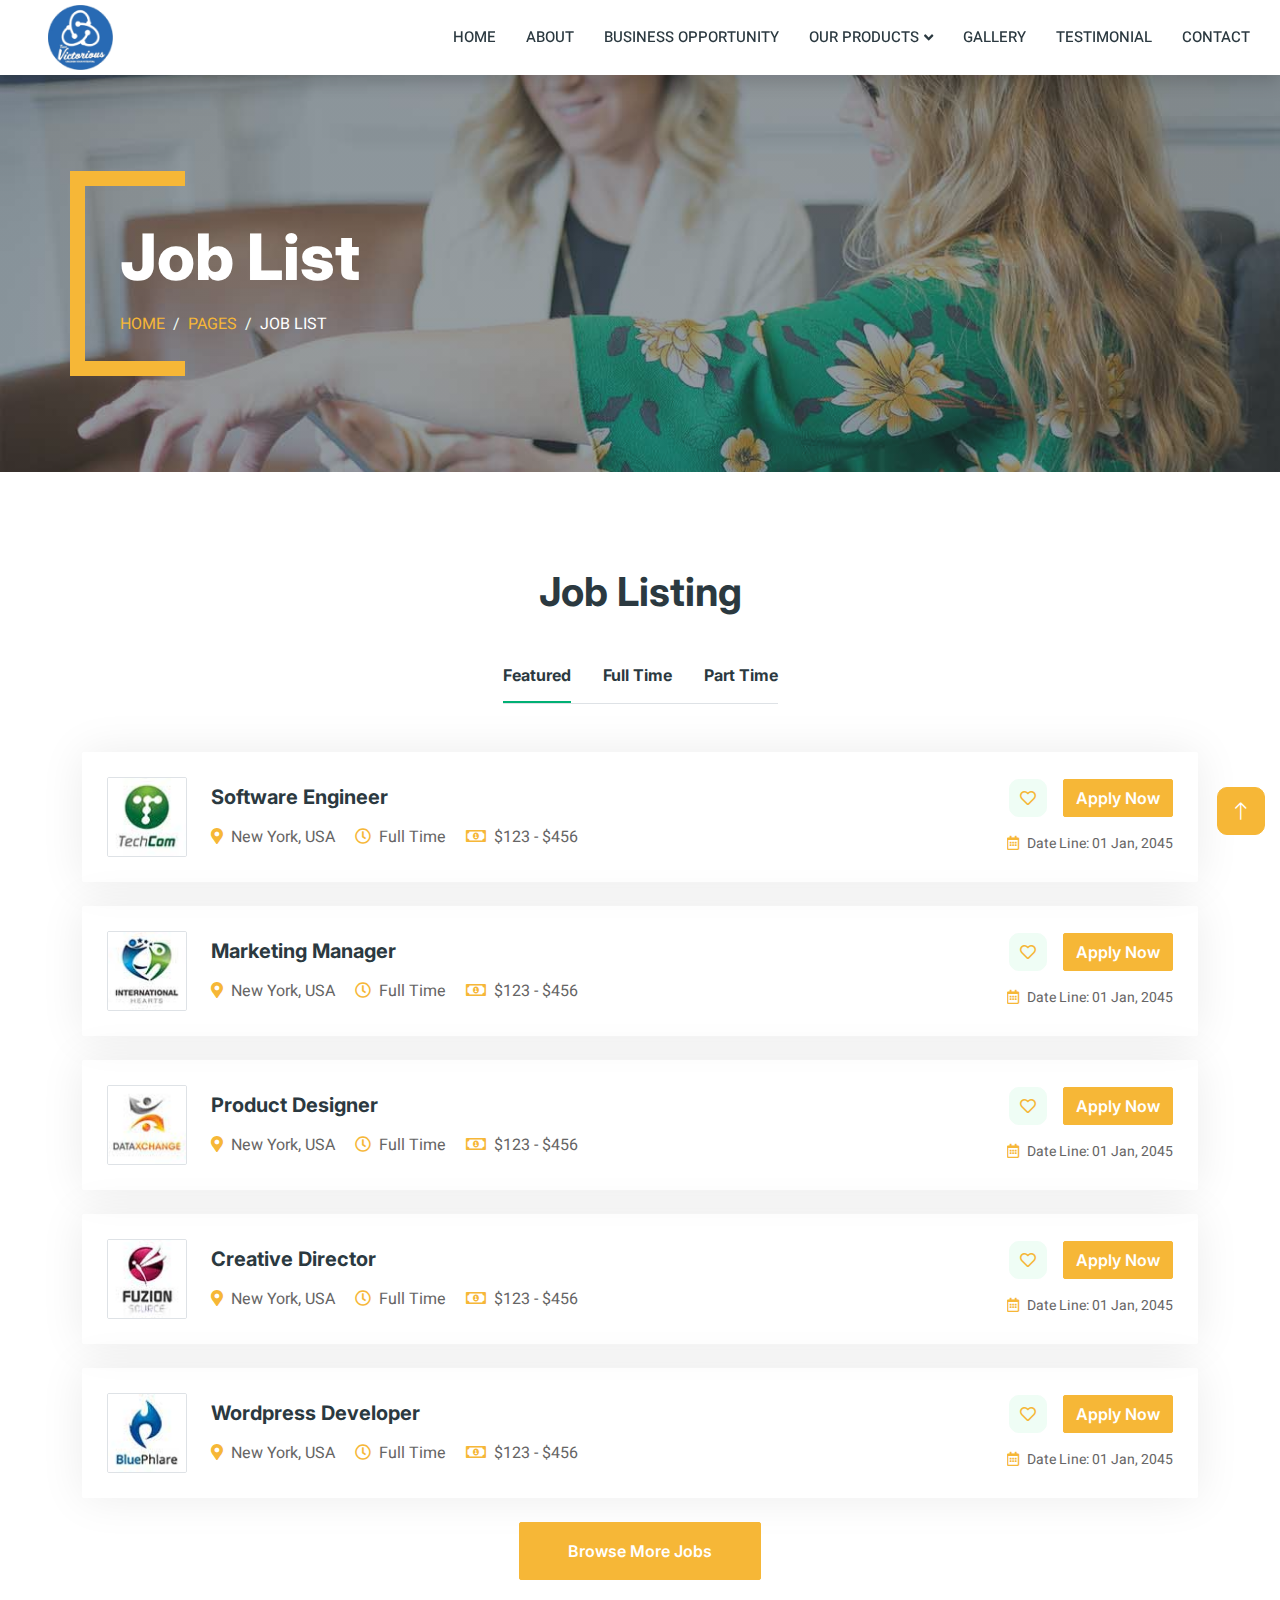
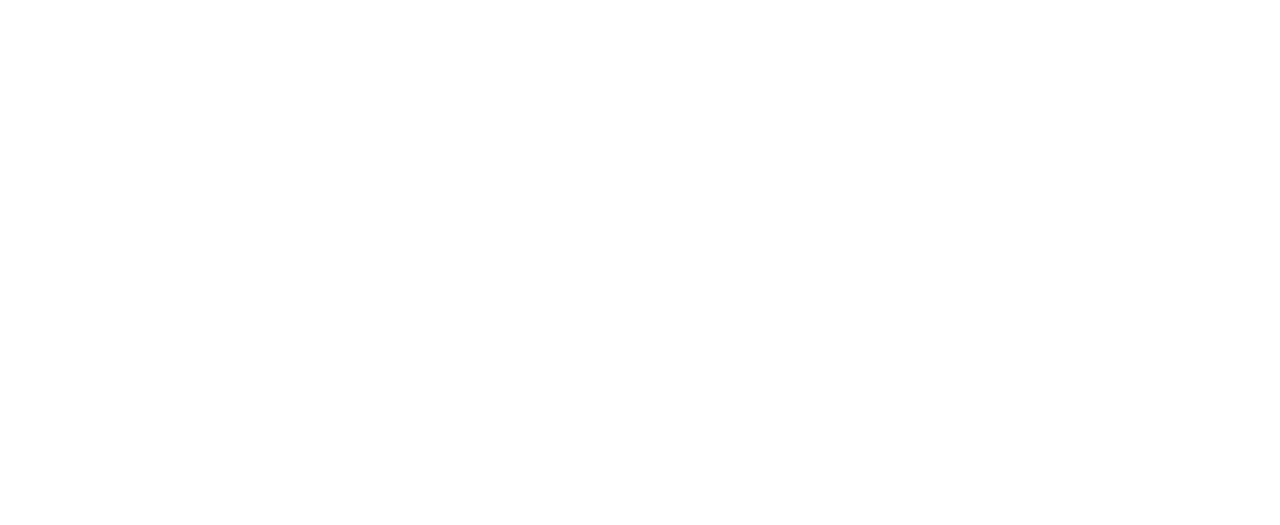
<file: job-list.html>
<!DOCTYPE html>
<html lang="en">

<head>
    <meta charset="utf-8">
    <title>Victorious Team</title>
    <meta content="width=device-width, initial-scale=1.0" name="viewport">
    <meta name="keywords" content="part time job, part time jobs near me, best part time jobs, job without investment, jobs near me" >
    <meta  name="description" content="call now at 9811050664 to earn extra and achieve your dreams here, call for part time jobs and full time jobs">

    <!-- Favicon -->
    <link href="img/favicon.ico" rel="icon">

    <!-- Google Web Fonts -->
    <link rel="preconnect" href="https://fonts.googleapis.com">
    <link rel="preconnect" href="https://fonts.gstatic.com" crossorigin>
    <link href="https://fonts.googleapis.com/css2?family=Heebo:wght@400;500;600&family=Inter:wght@700;800&display=swap" rel="stylesheet">
    
    <!-- Icon Font Stylesheet -->
    <link href="https://cdnjs.cloudflare.com/ajax/libs/font-awesome/5.10.0/css/all.min.css" rel="stylesheet">
    <link href="https://cdn.jsdelivr.net/npm/bootstrap-icons@1.4.1/font/bootstrap-icons.css" rel="stylesheet">

    <!-- Libraries Stylesheet -->
    <link href="lib/animate/animate.min.css" rel="stylesheet">
    <link href="lib/owlcarousel/assets/owl.carousel.min.css" rel="stylesheet">

    <!-- Customized Bootstrap Stylesheet -->
    <link href="css/bootstrap.min.css" rel="stylesheet">

    <!-- Template Stylesheet -->
    <link href="css/style.css" rel="stylesheet">
</head>

<body>
    <div class="container-xxl bg-white p-0">
        <!-- Spinner Start -->
        <div id="spinner" class="show bg-white position-fixed translate-middle w-100 vh-100 top-50 start-50 d-flex align-items-center justify-content-center">
            <div class="spinner-border text-primary" style="width: 3rem; height: 3rem;" role="status">
                <span class="sr-only">Loading...</span>
            </div>
        </div>
        <!-- Spinner End -->


        <!-- Navbar Start -->
        <nav class="navbar navbar-expand-lg bg-white navbar-light shadow sticky-top p-0">
            <a href="index.html" class="navbar-brand d-flex align-items-center text-center py-0 px-4 px-lg-5">
               <img class="logo" src="img/logo.png" alt="logo"> 
            </a>
            <button type="button" class="navbar-toggler me-4" data-bs-toggle="collapse" data-bs-target="#navbarCollapse">
                <span class="navbar-toggler-icon"></span>
            </button>
            <div class="collapse navbar-collapse" id="navbarCollapse">
                <div class="navbar-nav ms-auto p-4 p-lg-0">
                    <a href="index.html" class="nav-item nav-link">Home</a>
                    <a href="about.html" class="nav-item nav-link">About</a>
                    <a href="business-opportunity.html" class="nav-item nav-link">Business Opportunity</a>
                     <div class="nav-item dropdown">
            <a href="#" class="nav-link dropdown-toggle" data-bs-toggle="dropdown">Our Products</a>
            <div class="dropdown-menu rounded-0 m-0">
              <a href="product-selling.html#face" class="dropdown-item">Face</a>
              <a href="product-selling.html#family" class="dropdown-item">Family</a>
              <a href="product-selling.html#fitness" class="dropdown-item">Fitness</a>
              <a href="product-selling.html#hand" class="dropdown-item">Hand</a>
              <a href="product-selling.html#essential" class="dropdown-item">Your Essential</a>
              <a href="product-selling.html#heart" class="dropdown-item">Heart</a>
              <a href="product-selling.html#skins" class="dropdown-item">Skins</a>
            </div>
          </div>
                   <a href="gallery.html" class="nav-item nav-link">Gallery</a>
<a href="testimonial.html" class="nav-item nav-link">Testimonial</a>
                    <a href="contact.html" class="nav-item nav-link">Contact</a>
                </div>
                 
            </div>
        </nav>
        <!-- Navbar End -->


        <!-- Header End -->
        <div class="container-xxl py-5 bg-dark page-header mb-5">
            <div class="container my-5 pt-5 pb-4">
                <h1 class="display-3 text-white mb-3 animated slideInDown">Job List</h1>
                <nav aria-label="breadcrumb">
                    <ol class="breadcrumb text-uppercase">
                        <li class="breadcrumb-item"><a href="#">Home</a></li>
                        <li class="breadcrumb-item"><a href="#">Pages</a></li>
                        <li class="breadcrumb-item text-white active" aria-current="page">Job List</li>
                    </ol>
                </nav>
            </div>
        </div>
        <!-- Header End -->


        <!-- Jobs Start -->
        <div class="container-xxl py-5">
            <div class="container">
                <h1 class="text-center mb-5 wow fadeInUp" data-wow-delay="0.1s">Job Listing</h1>
                <div class="tab-class text-center wow fadeInUp" data-wow-delay="0.3s">
                    <ul class="nav nav-pills d-inline-flex justify-content-center border-bottom mb-5">
                        <li class="nav-item">
                            <a class="d-flex align-items-center text-start mx-3 ms-0 pb-3 active" data-bs-toggle="pill" href="#tab-1">
                                <h6 class="mt-n1 mb-0">Featured</h6>
                            </a>
                        </li>
                        <li class="nav-item">
                            <a class="d-flex align-items-center text-start mx-3 pb-3" data-bs-toggle="pill" href="#tab-2">
                                <h6 class="mt-n1 mb-0">Full Time</h6>
                            </a>
                        </li>
                        <li class="nav-item">
                            <a class="d-flex align-items-center text-start mx-3 me-0 pb-3" data-bs-toggle="pill" href="#tab-3">
                                <h6 class="mt-n1 mb-0">Part Time</h6>
                            </a>
                        </li>
                    </ul>
                    <div class="tab-content">
                        <div id="tab-1" class="tab-pane fade show p-0 active">
                            <div class="job-item p-4 mb-4">
                                <div class="row g-4">
                                    <div class="col-sm-12 col-md-8 d-flex align-items-center">
                                        <img class="flex-shrink-0 img-fluid border rounded" src="img/com-logo-1.jpg" alt="" style="width: 80px; height: 80px;">
                                        <div class="text-start ps-4">
                                            <h5 class="mb-3">Software Engineer</h5>
                                            <span class="text-truncate me-3"><i class="fa fa-map-marker-alt text-primary me-2"></i>New York, USA</span>
                                            <span class="text-truncate me-3"><i class="far fa-clock text-primary me-2"></i>Full Time</span>
                                            <span class="text-truncate me-0"><i class="far fa-money-bill-alt text-primary me-2"></i>$123 - $456</span>
                                        </div>
                                    </div>
                                    <div class="col-sm-12 col-md-4 d-flex flex-column align-items-start align-items-md-end justify-content-center">
                                        <div class="d-flex mb-3">
                                            <a class="btn btn-light btn-square me-3" href=""><i class="far fa-heart text-primary"></i></a>
                                            <a class="btn btn-primary" href="">Apply Now</a>
                                        </div>
                                        <small class="text-truncate"><i class="far fa-calendar-alt text-primary me-2"></i>Date Line: 01 Jan, 2045</small>
                                    </div>
                                </div>
                            </div>
                            <div class="job-item p-4 mb-4">
                                <div class="row g-4">
                                    <div class="col-sm-12 col-md-8 d-flex align-items-center">
                                        <img class="flex-shrink-0 img-fluid border rounded" src="img/com-logo-2.jpg" alt="" style="width: 80px; height: 80px;">
                                        <div class="text-start ps-4">
                                            <h5 class="mb-3">Marketing Manager</h5>
                                            <span class="text-truncate me-3"><i class="fa fa-map-marker-alt text-primary me-2"></i>New York, USA</span>
                                            <span class="text-truncate me-3"><i class="far fa-clock text-primary me-2"></i>Full Time</span>
                                            <span class="text-truncate me-0"><i class="far fa-money-bill-alt text-primary me-2"></i>$123 - $456</span>
                                        </div>
                                    </div>
                                    <div class="col-sm-12 col-md-4 d-flex flex-column align-items-start align-items-md-end justify-content-center">
                                        <div class="d-flex mb-3">
                                            <a class="btn btn-light btn-square me-3" href=""><i class="far fa-heart text-primary"></i></a>
                                            <a class="btn btn-primary" href="">Apply Now</a>
                                        </div>
                                        <small class="text-truncate"><i class="far fa-calendar-alt text-primary me-2"></i>Date Line: 01 Jan, 2045</small>
                                    </div>
                                </div>
                            </div>
                            <div class="job-item p-4 mb-4">
                                <div class="row g-4">
                                    <div class="col-sm-12 col-md-8 d-flex align-items-center">
                                        <img class="flex-shrink-0 img-fluid border rounded" src="img/com-logo-3.jpg" alt="" style="width: 80px; height: 80px;">
                                        <div class="text-start ps-4">
                                            <h5 class="mb-3">Product Designer</h5>
                                            <span class="text-truncate me-3"><i class="fa fa-map-marker-alt text-primary me-2"></i>New York, USA</span>
                                            <span class="text-truncate me-3"><i class="far fa-clock text-primary me-2"></i>Full Time</span>
                                            <span class="text-truncate me-0"><i class="far fa-money-bill-alt text-primary me-2"></i>$123 - $456</span>
                                        </div>
                                    </div>
                                    <div class="col-sm-12 col-md-4 d-flex flex-column align-items-start align-items-md-end justify-content-center">
                                        <div class="d-flex mb-3">
                                            <a class="btn btn-light btn-square me-3" href=""><i class="far fa-heart text-primary"></i></a>
                                            <a class="btn btn-primary" href="">Apply Now</a>
                                        </div>
                                        <small class="text-truncate"><i class="far fa-calendar-alt text-primary me-2"></i>Date Line: 01 Jan, 2045</small>
                                    </div>
                                </div>
                            </div>
                            <div class="job-item p-4 mb-4">
                                <div class="row g-4">
                                    <div class="col-sm-12 col-md-8 d-flex align-items-center">
                                        <img class="flex-shrink-0 img-fluid border rounded" src="img/com-logo-4.jpg" alt="" style="width: 80px; height: 80px;">
                                        <div class="text-start ps-4">
                                            <h5 class="mb-3">Creative Director</h5>
                                            <span class="text-truncate me-3"><i class="fa fa-map-marker-alt text-primary me-2"></i>New York, USA</span>
                                            <span class="text-truncate me-3"><i class="far fa-clock text-primary me-2"></i>Full Time</span>
                                            <span class="text-truncate me-0"><i class="far fa-money-bill-alt text-primary me-2"></i>$123 - $456</span>
                                        </div>
                                    </div>
                                    <div class="col-sm-12 col-md-4 d-flex flex-column align-items-start align-items-md-end justify-content-center">
                                        <div class="d-flex mb-3">
                                            <a class="btn btn-light btn-square me-3" href=""><i class="far fa-heart text-primary"></i></a>
                                            <a class="btn btn-primary" href="">Apply Now</a>
                                        </div>
                                        <small class="text-truncate"><i class="far fa-calendar-alt text-primary me-2"></i>Date Line: 01 Jan, 2045</small>
                                    </div>
                                </div>
                            </div>
                            <div class="job-item p-4 mb-4">
                                <div class="row g-4">
                                    <div class="col-sm-12 col-md-8 d-flex align-items-center">
                                        <img class="flex-shrink-0 img-fluid border rounded" src="img/com-logo-5.jpg" alt="" style="width: 80px; height: 80px;">
                                        <div class="text-start ps-4">
                                            <h5 class="mb-3">Wordpress Developer</h5>
                                            <span class="text-truncate me-3"><i class="fa fa-map-marker-alt text-primary me-2"></i>New York, USA</span>
                                            <span class="text-truncate me-3"><i class="far fa-clock text-primary me-2"></i>Full Time</span>
                                            <span class="text-truncate me-0"><i class="far fa-money-bill-alt text-primary me-2"></i>$123 - $456</span>
                                        </div>
                                    </div>
                                    <div class="col-sm-12 col-md-4 d-flex flex-column align-items-start align-items-md-end justify-content-center">
                                        <div class="d-flex mb-3">
                                            <a class="btn btn-light btn-square me-3" href=""><i class="far fa-heart text-primary"></i></a>
                                            <a class="btn btn-primary" href="">Apply Now</a>
                                        </div>
                                        <small class="text-truncate"><i class="far fa-calendar-alt text-primary me-2"></i>Date Line: 01 Jan, 2045</small>
                                    </div>
                                </div>
                            </div>
                            <a class="btn btn-primary py-3 px-5" href="">Browse More Jobs</a>
                        </div>
                        <div id="tab-2" class="tab-pane fade show p-0">
                            <div class="job-item p-4 mb-4">
                                <div class="row g-4">
                                    <div class="col-sm-12 col-md-8 d-flex align-items-center">
                                        <img class="flex-shrink-0 img-fluid border rounded" src="img/com-logo-1.jpg" alt="" style="width: 80px; height: 80px;">
                                        <div class="text-start ps-4">
                                            <h5 class="mb-3">Software Engineer</h5>
                                            <span class="text-truncate me-3"><i class="fa fa-map-marker-alt text-primary me-2"></i>New York, USA</span>
                                            <span class="text-truncate me-3"><i class="far fa-clock text-primary me-2"></i>Full Time</span>
                                            <span class="text-truncate me-0"><i class="far fa-money-bill-alt text-primary me-2"></i>$123 - $456</span>
                                        </div>
                                    </div>
                                    <div class="col-sm-12 col-md-4 d-flex flex-column align-items-start align-items-md-end justify-content-center">
                                        <div class="d-flex mb-3">
                                            <a class="btn btn-light btn-square me-3" href=""><i class="far fa-heart text-primary"></i></a>
                                            <a class="btn btn-primary" href="">Apply Now</a>
                                        </div>
                                        <small class="text-truncate"><i class="far fa-calendar-alt text-primary me-2"></i>Date Line: 01 Jan, 2045</small>
                                    </div>
                                </div>
                            </div>
                            <div class="job-item p-4 mb-4">
                                <div class="row g-4">
                                    <div class="col-sm-12 col-md-8 d-flex align-items-center">
                                        <img class="flex-shrink-0 img-fluid border rounded" src="img/com-logo-2.jpg" alt="" style="width: 80px; height: 80px;">
                                        <div class="text-start ps-4">
                                            <h5 class="mb-3">Marketing Manager</h5>
                                            <span class="text-truncate me-3"><i class="fa fa-map-marker-alt text-primary me-2"></i>New York, USA</span>
                                            <span class="text-truncate me-3"><i class="far fa-clock text-primary me-2"></i>Full Time</span>
                                            <span class="text-truncate me-0"><i class="far fa-money-bill-alt text-primary me-2"></i>$123 - $456</span>
                                        </div>
                                    </div>
                                    <div class="col-sm-12 col-md-4 d-flex flex-column align-items-start align-items-md-end justify-content-center">
                                        <div class="d-flex mb-3">
                                            <a class="btn btn-light btn-square me-3" href=""><i class="far fa-heart text-primary"></i></a>
                                            <a class="btn btn-primary" href="">Apply Now</a>
                                        </div>
                                        <small class="text-truncate"><i class="far fa-calendar-alt text-primary me-2"></i>Date Line: 01 Jan, 2045</small>
                                    </div>
                                </div>
                            </div>
                            <div class="job-item p-4 mb-4">
                                <div class="row g-4">
                                    <div class="col-sm-12 col-md-8 d-flex align-items-center">
                                        <img class="flex-shrink-0 img-fluid border rounded" src="img/com-logo-3.jpg" alt="" style="width: 80px; height: 80px;">
                                        <div class="text-start ps-4">
                                            <h5 class="mb-3">Product Designer</h5>
                                            <span class="text-truncate me-3"><i class="fa fa-map-marker-alt text-primary me-2"></i>New York, USA</span>
                                            <span class="text-truncate me-3"><i class="far fa-clock text-primary me-2"></i>Full Time</span>
                                            <span class="text-truncate me-0"><i class="far fa-money-bill-alt text-primary me-2"></i>$123 - $456</span>
                                        </div>
                                    </div>
                                    <div class="col-sm-12 col-md-4 d-flex flex-column align-items-start align-items-md-end justify-content-center">
                                        <div class="d-flex mb-3">
                                            <a class="btn btn-light btn-square me-3" href=""><i class="far fa-heart text-primary"></i></a>
                                            <a class="btn btn-primary" href="">Apply Now</a>
                                        </div>
                                        <small class="text-truncate"><i class="far fa-calendar-alt text-primary me-2"></i>Date Line: 01 Jan, 2045</small>
                                    </div>
                                </div>
                            </div>
                            <div class="job-item p-4 mb-4">
                                <div class="row g-4">
                                    <div class="col-sm-12 col-md-8 d-flex align-items-center">
                                        <img class="flex-shrink-0 img-fluid border rounded" src="img/com-logo-4.jpg" alt="" style="width: 80px; height: 80px;">
                                        <div class="text-start ps-4">
                                            <h5 class="mb-3">Creative Director</h5>
                                            <span class="text-truncate me-3"><i class="fa fa-map-marker-alt text-primary me-2"></i>New York, USA</span>
                                            <span class="text-truncate me-3"><i class="far fa-clock text-primary me-2"></i>Full Time</span>
                                            <span class="text-truncate me-0"><i class="far fa-money-bill-alt text-primary me-2"></i>$123 - $456</span>
                                        </div>
                                    </div>
                                    <div class="col-sm-12 col-md-4 d-flex flex-column align-items-start align-items-md-end justify-content-center">
                                        <div class="d-flex mb-3">
                                            <a class="btn btn-light btn-square me-3" href=""><i class="far fa-heart text-primary"></i></a>
                                            <a class="btn btn-primary" href="">Apply Now</a>
                                        </div>
                                        <small class="text-truncate"><i class="far fa-calendar-alt text-primary me-2"></i>Date Line: 01 Jan, 2045</small>
                                    </div>
                                </div>
                            </div>
                            <div class="job-item p-4 mb-4">
                                <div class="row g-4">
                                    <div class="col-sm-12 col-md-8 d-flex align-items-center">
                                        <img class="flex-shrink-0 img-fluid border rounded" src="img/com-logo-5.jpg" alt="" style="width: 80px; height: 80px;">
                                        <div class="text-start ps-4">
                                            <h5 class="mb-3">Wordpress Developer</h5>
                                            <span class="text-truncate me-3"><i class="fa fa-map-marker-alt text-primary me-2"></i>New York, USA</span>
                                            <span class="text-truncate me-3"><i class="far fa-clock text-primary me-2"></i>Full Time</span>
                                            <span class="text-truncate me-0"><i class="far fa-money-bill-alt text-primary me-2"></i>$123 - $456</span>
                                        </div>
                                    </div>
                                    <div class="col-sm-12 col-md-4 d-flex flex-column align-items-start align-items-md-end justify-content-center">
                                        <div class="d-flex mb-3">
                                            <a class="btn btn-light btn-square me-3" href=""><i class="far fa-heart text-primary"></i></a>
                                            <a class="btn btn-primary" href="">Apply Now</a>
                                        </div>
                                        <small class="text-truncate"><i class="far fa-calendar-alt text-primary me-2"></i>Date Line: 01 Jan, 2045</small>
                                    </div>
                                </div>
                            </div>
                            <a class="btn btn-primary py-3 px-5" href="">Browse More Jobs</a>
                        </div>
                        <div id="tab-3" class="tab-pane fade show p-0">
                            <div class="job-item p-4 mb-4">
                                <div class="row g-4">
                                    <div class="col-sm-12 col-md-8 d-flex align-items-center">
                                        <img class="flex-shrink-0 img-fluid border rounded" src="img/com-logo-1.jpg" alt="" style="width: 80px; height: 80px;">
                                        <div class="text-start ps-4">
                                            <h5 class="mb-3">Software Engineer</h5>
                                            <span class="text-truncate me-3"><i class="fa fa-map-marker-alt text-primary me-2"></i>New York, USA</span>
                                            <span class="text-truncate me-3"><i class="far fa-clock text-primary me-2"></i>Full Time</span>
                                            <span class="text-truncate me-0"><i class="far fa-money-bill-alt text-primary me-2"></i>$123 - $456</span>
                                        </div>
                                    </div>
                                    <div class="col-sm-12 col-md-4 d-flex flex-column align-items-start align-items-md-end justify-content-center">
                                        <div class="d-flex mb-3">
                                            <a class="btn btn-light btn-square me-3" href=""><i class="far fa-heart text-primary"></i></a>
                                            <a class="btn btn-primary" href="">Apply Now</a>
                                        </div>
                                        <small class="text-truncate"><i class="far fa-calendar-alt text-primary me-2"></i>Date Line: 01 Jan, 2045</small>
                                    </div>
                                </div>
                            </div>
                            <div class="job-item p-4 mb-4">
                                <div class="row g-4">
                                    <div class="col-sm-12 col-md-8 d-flex align-items-center">
                                        <img class="flex-shrink-0 img-fluid border rounded" src="img/com-logo-2.jpg" alt="" style="width: 80px; height: 80px;">
                                        <div class="text-start ps-4">
                                            <h5 class="mb-3">Marketing Manager</h5>
                                            <span class="text-truncate me-3"><i class="fa fa-map-marker-alt text-primary me-2"></i>New York, USA</span>
                                            <span class="text-truncate me-3"><i class="far fa-clock text-primary me-2"></i>Full Time</span>
                                            <span class="text-truncate me-0"><i class="far fa-money-bill-alt text-primary me-2"></i>$123 - $456</span>
                                        </div>
                                    </div>
                                    <div class="col-sm-12 col-md-4 d-flex flex-column align-items-start align-items-md-end justify-content-center">
                                        <div class="d-flex mb-3">
                                            <a class="btn btn-light btn-square me-3" href=""><i class="far fa-heart text-primary"></i></a>
                                            <a class="btn btn-primary" href="">Apply Now</a>
                                        </div>
                                        <small class="text-truncate"><i class="far fa-calendar-alt text-primary me-2"></i>Date Line: 01 Jan, 2045</small>
                                    </div>
                                </div>
                            </div>
                            <div class="job-item p-4 mb-4">
                                <div class="row g-4">
                                    <div class="col-sm-12 col-md-8 d-flex align-items-center">
                                        <img class="flex-shrink-0 img-fluid border rounded" src="img/com-logo-3.jpg" alt="" style="width: 80px; height: 80px;">
                                        <div class="text-start ps-4">
                                            <h5 class="mb-3">Product Designer</h5>
                                            <span class="text-truncate me-3"><i class="fa fa-map-marker-alt text-primary me-2"></i>New York, USA</span>
                                            <span class="text-truncate me-3"><i class="far fa-clock text-primary me-2"></i>Full Time</span>
                                            <span class="text-truncate me-0"><i class="far fa-money-bill-alt text-primary me-2"></i>$123 - $456</span>
                                        </div>
                                    </div>
                                    <div class="col-sm-12 col-md-4 d-flex flex-column align-items-start align-items-md-end justify-content-center">
                                        <div class="d-flex mb-3">
                                            <a class="btn btn-light btn-square me-3" href=""><i class="far fa-heart text-primary"></i></a>
                                            <a class="btn btn-primary" href="">Apply Now</a>
                                        </div>
                                        <small class="text-truncate"><i class="far fa-calendar-alt text-primary me-2"></i>Date Line: 01 Jan, 2045</small>
                                    </div>
                                </div>
                            </div>
                            <div class="job-item p-4 mb-4">
                                <div class="row g-4">
                                    <div class="col-sm-12 col-md-8 d-flex align-items-center">
                                        <img class="flex-shrink-0 img-fluid border rounded" src="img/com-logo-4.jpg" alt="" style="width: 80px; height: 80px;">
                                        <div class="text-start ps-4">
                                            <h5 class="mb-3">Creative Director</h5>
                                            <span class="text-truncate me-3"><i class="fa fa-map-marker-alt text-primary me-2"></i>New York, USA</span>
                                            <span class="text-truncate me-3"><i class="far fa-clock text-primary me-2"></i>Full Time</span>
                                            <span class="text-truncate me-0"><i class="far fa-money-bill-alt text-primary me-2"></i>$123 - $456</span>
                                        </div>
                                    </div>
                                    <div class="col-sm-12 col-md-4 d-flex flex-column align-items-start align-items-md-end justify-content-center">
                                        <div class="d-flex mb-3">
                                            <a class="btn btn-light btn-square me-3" href=""><i class="far fa-heart text-primary"></i></a>
                                            <a class="btn btn-primary" href="">Apply Now</a>
                                        </div>
                                        <small class="text-truncate"><i class="far fa-calendar-alt text-primary me-2"></i>Date Line: 01 Jan, 2045</small>
                                    </div>
                                </div>
                            </div>
                            <div class="job-item p-4 mb-4">
                                <div class="row g-4">
                                    <div class="col-sm-12 col-md-8 d-flex align-items-center">
                                        <img class="flex-shrink-0 img-fluid border rounded" src="img/com-logo-5.jpg" alt="" style="width: 80px; height: 80px;">
                                        <div class="text-start ps-4">
                                            <h5 class="mb-3">Wordpress Developer</h5>
                                            <span class="text-truncate me-3"><i class="fa fa-map-marker-alt text-primary me-2"></i>New York, USA</span>
                                            <span class="text-truncate me-3"><i class="far fa-clock text-primary me-2"></i>Full Time</span>
                                            <span class="text-truncate me-0"><i class="far fa-money-bill-alt text-primary me-2"></i>$123 - $456</span>
                                        </div>
                                    </div>
                                    <div class="col-sm-12 col-md-4 d-flex flex-column align-items-start align-items-md-end justify-content-center">
                                        <div class="d-flex mb-3">
                                            <a class="btn btn-light btn-square me-3" href=""><i class="far fa-heart text-primary"></i></a>
                                            <a class="btn btn-primary" href="">Apply Now</a>
                                        </div>
                                        <small class="text-truncate"><i class="far fa-calendar-alt text-primary me-2"></i>Date Line: 01 Jan, 2045</small>
                                    </div>
                                </div>
                            </div>
                            <a class="btn btn-primary py-3 px-5" href="">Browse More Jobs</a>
                        </div>
                    </div>
                </div>
            </div>
        </div>
        <!-- Jobs End -->


        <!-- Footer Start -->
        <div class="container-fluid bg-dark text-white-50 footer pt-5 mt-5 wow fadeIn" data-wow-delay="0.1s">
            <div class="container py-5">
                <div class="row g-5">
                    <div class="col-lg-4 col-md-6">
                        <h5 class="text-white mb-4">Victorious Team</h5>
                        <p>Join our network marketing team at Victorious Team and embark on an exciting journey towards personal and professional success. With our comprehensive training, cutting-edge marketing tools, collaborative community, and lucrative compensation plan, we are committed to supporting you every step of the way.</p>
                    </div>
                    <div class="col-lg-4 col-md-6">
                        <h5 class="text-white mb-4">Quick Links</h5>
                        <a class="btn btn-link text-white-50" href="index.html"> Home</a>
                        <a class="btn btn-link text-white-50" href="about.html">About Us</a>
                        <a class="btn btn-link text-white-50" href="gallery.html">Our Gallery</a>
                        <a class="btn btn-link text-white-50" href="testimonial.html">Reviews</a>
                        <a class="btn btn-link text-white-50" href="contact.html">Contact Us</a>
                    </div>
                    <div class="col-lg-4 col-md-6">
                        <h5 class="text-white mb-4">Contact</h5>
                        <p class="mb-2"><i class="fa fa-map-marker-alt me-3"></i>WZ 3rd A/102 Vishnu Garden New Delhi-110018</p>
                        <p class="mb-2"><i class="fa fa-phone-alt me-3"></i> 9811050664</p>
                        <p class="mb-2"><i class="fa fa-envelope me-3"></i>sagguforever@gmail.com</p>
                        <div class="d-flex pt-2">
                            <a class="btn btn-outline-light btn-social" href="https://www.instagram.com/victoriousteam.official/"><i class="fab fa-instagram"></i></a>
                            <a class="btn btn-outline-light btn-social" href="https://www.facebook.com/OfficialVarinderSinghSaggu?mibextid=ZbWKwL"><i class="fab fa-facebook-f"></i></a>
                            <a class="btn btn-outline-light btn-social" href="https://www.youtube.com/@victoriousteamleaders"><i class="fab fa-youtube"></i></a>
                            <a class="btn btn-outline-light btn-social" href=""><i class="fab fa-linkedin-in"></i></a>
                        </div>
                    </div> 
                </div>
            </div>
            <div class="container">
                <div class="copyright">
                    <div class="row">
                        <div class="col-md-6 text-center text-md-start mb-3 mb-md-0">
                            &copy; <a class="border-bottom" href="index.html"> Victorious Team</a>, All Right Reserved. 
						 </div>
                        <div class="col-md-6 text-center text-md-end">
                          Designed By <a class="border-bottom" href="www.arbazalamagency.com">Arbaz Alam Agency</a>
                        </div>
                    </div>
                </div>
            </div>
        </div>
    <!--End Footer--> 
<!--\FIXED FOOTER DESIGN ON Max-MOBILE SITE/-->
  <div class="footer-share-kmy">
    <div class="footer-share-button"> <a href="https://api.whatsapp.com/send?phone=919811050664&amp;text=Hi, I Need Information " class="whatsapp">WhatsAPP</a> <a href="tel:+919811050664" class="call_btn_bottom">Call</a></div>
  </div>
  <!--/FIXED FOOTER DESIGN ON Max-MOBILE SITE END\-->


        <!-- Back to Top -->
        <a href="#" class="btn btn-lg btn-primary btn-lg-square back-to-top"><i class="bi bi-arrow-up"></i></a>
    </div>

    <!-- JavaScript Libraries -->
    <script src="https://code.jquery.com/jquery-3.4.1.min.js"></script>
    <script src="https://cdn.jsdelivr.net/npm/bootstrap@5.0.0/dist/js/bootstrap.bundle.min.js"></script>
    <script src="lib/wow/wow.min.js"></script>
    <script src="lib/easing/easing.min.js"></script>
    <script src="lib/waypoints/waypoints.min.js"></script>
    <script src="lib/owlcarousel/owl.carousel.min.js"></script>

    <!-- Template Javascript -->
    <script src="js/main.js"></script>
</body>

</html>
</file>
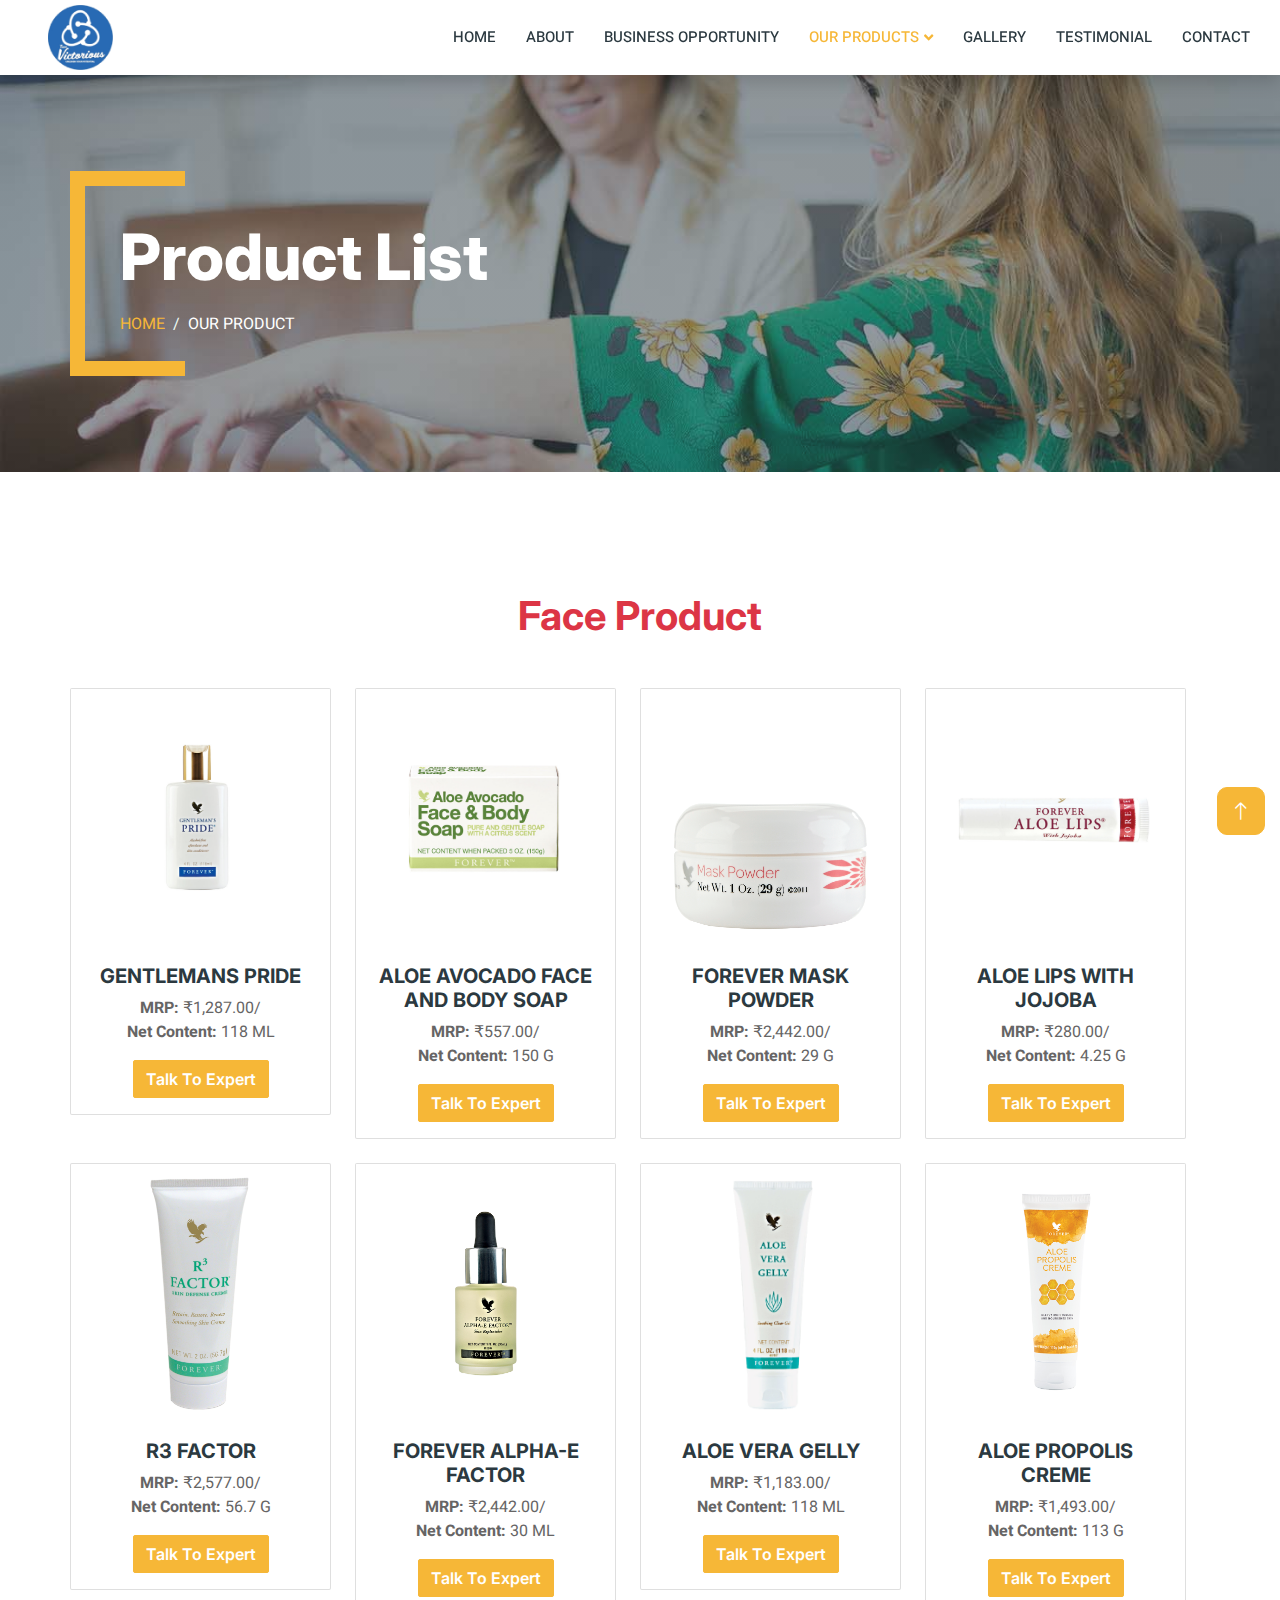
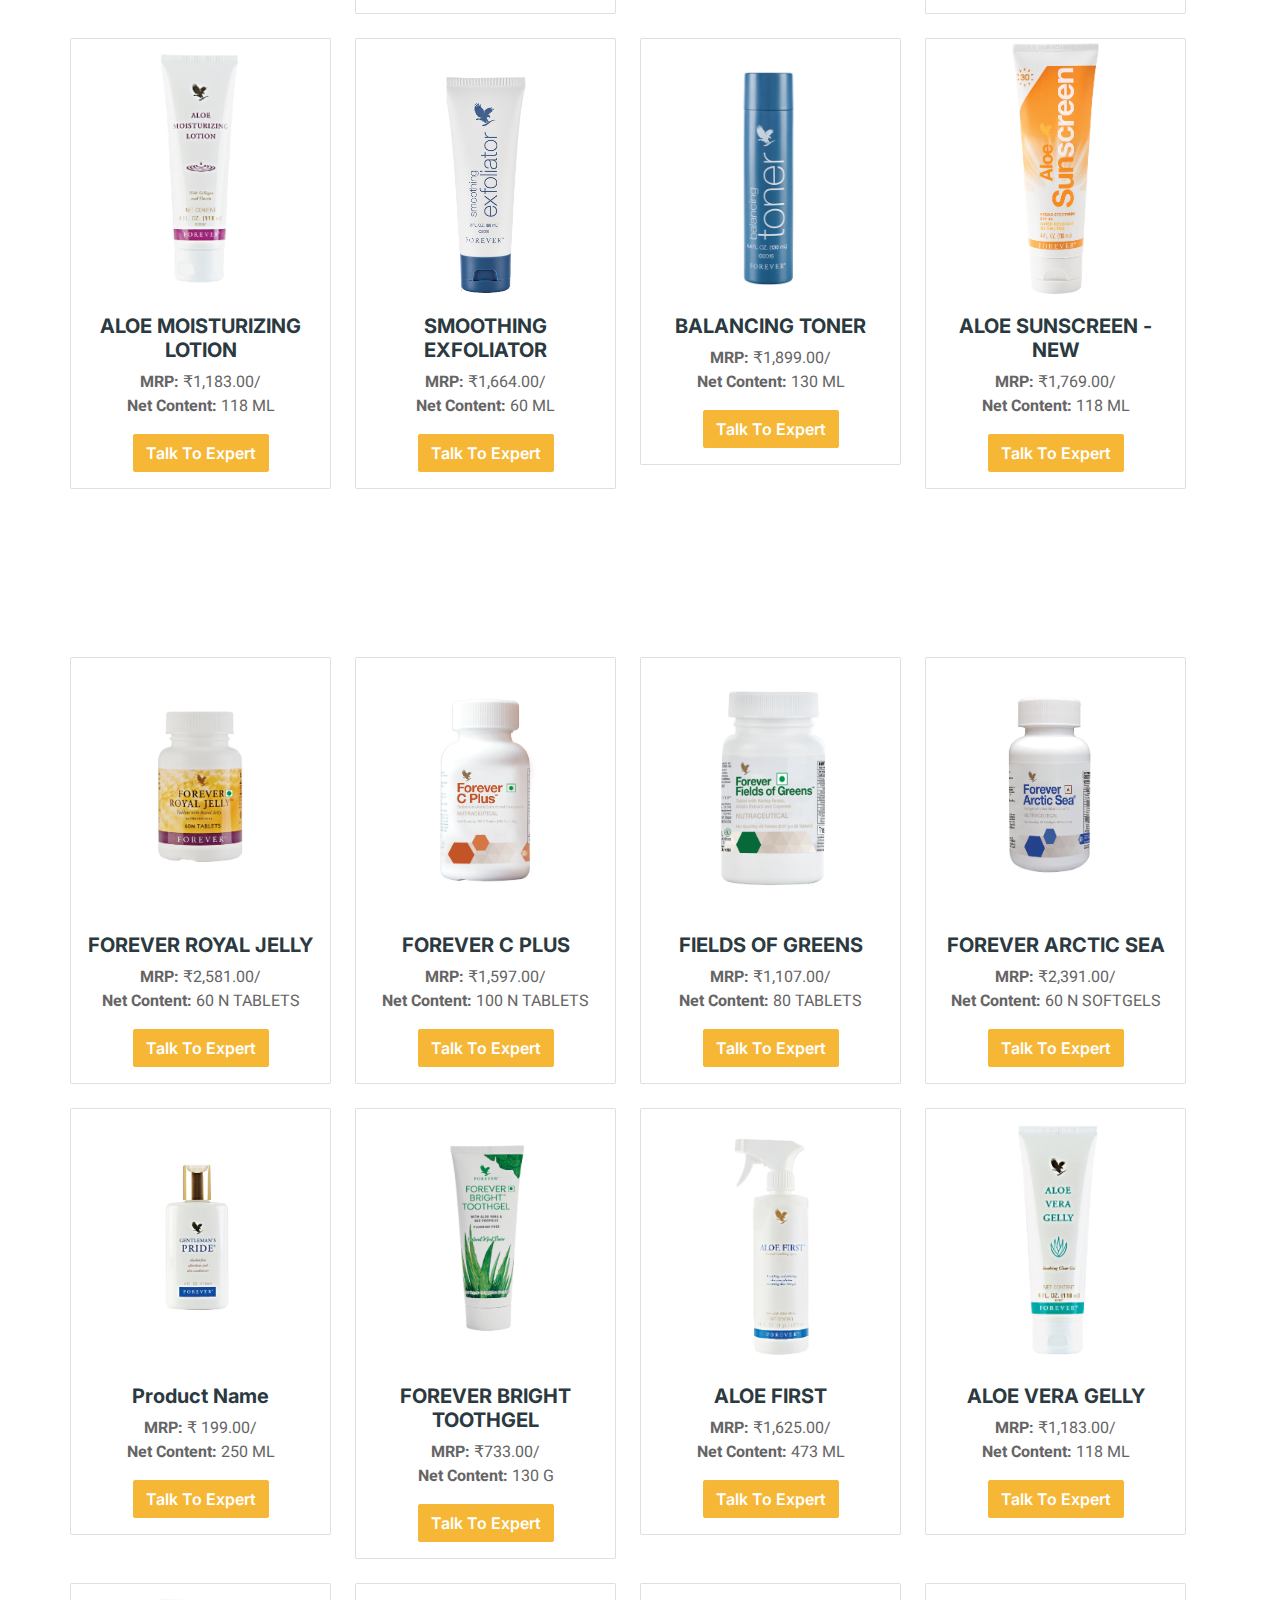
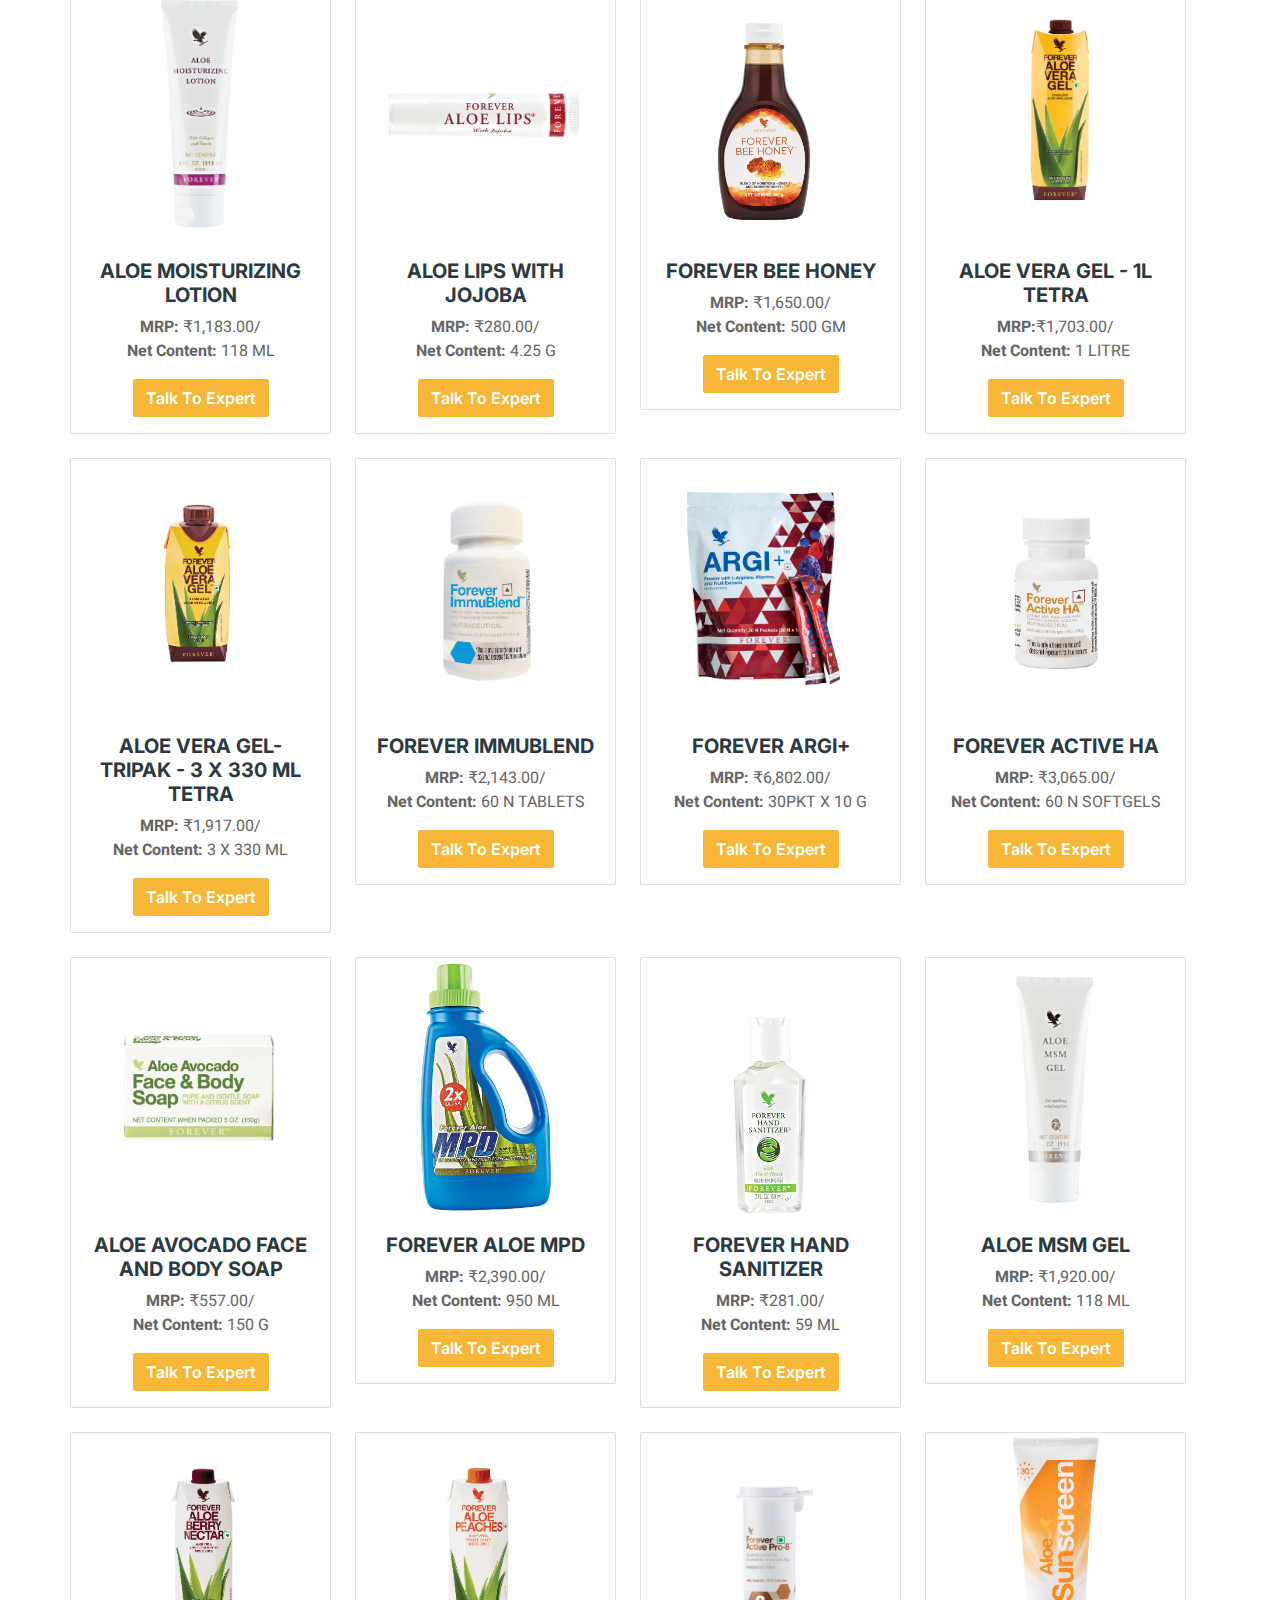
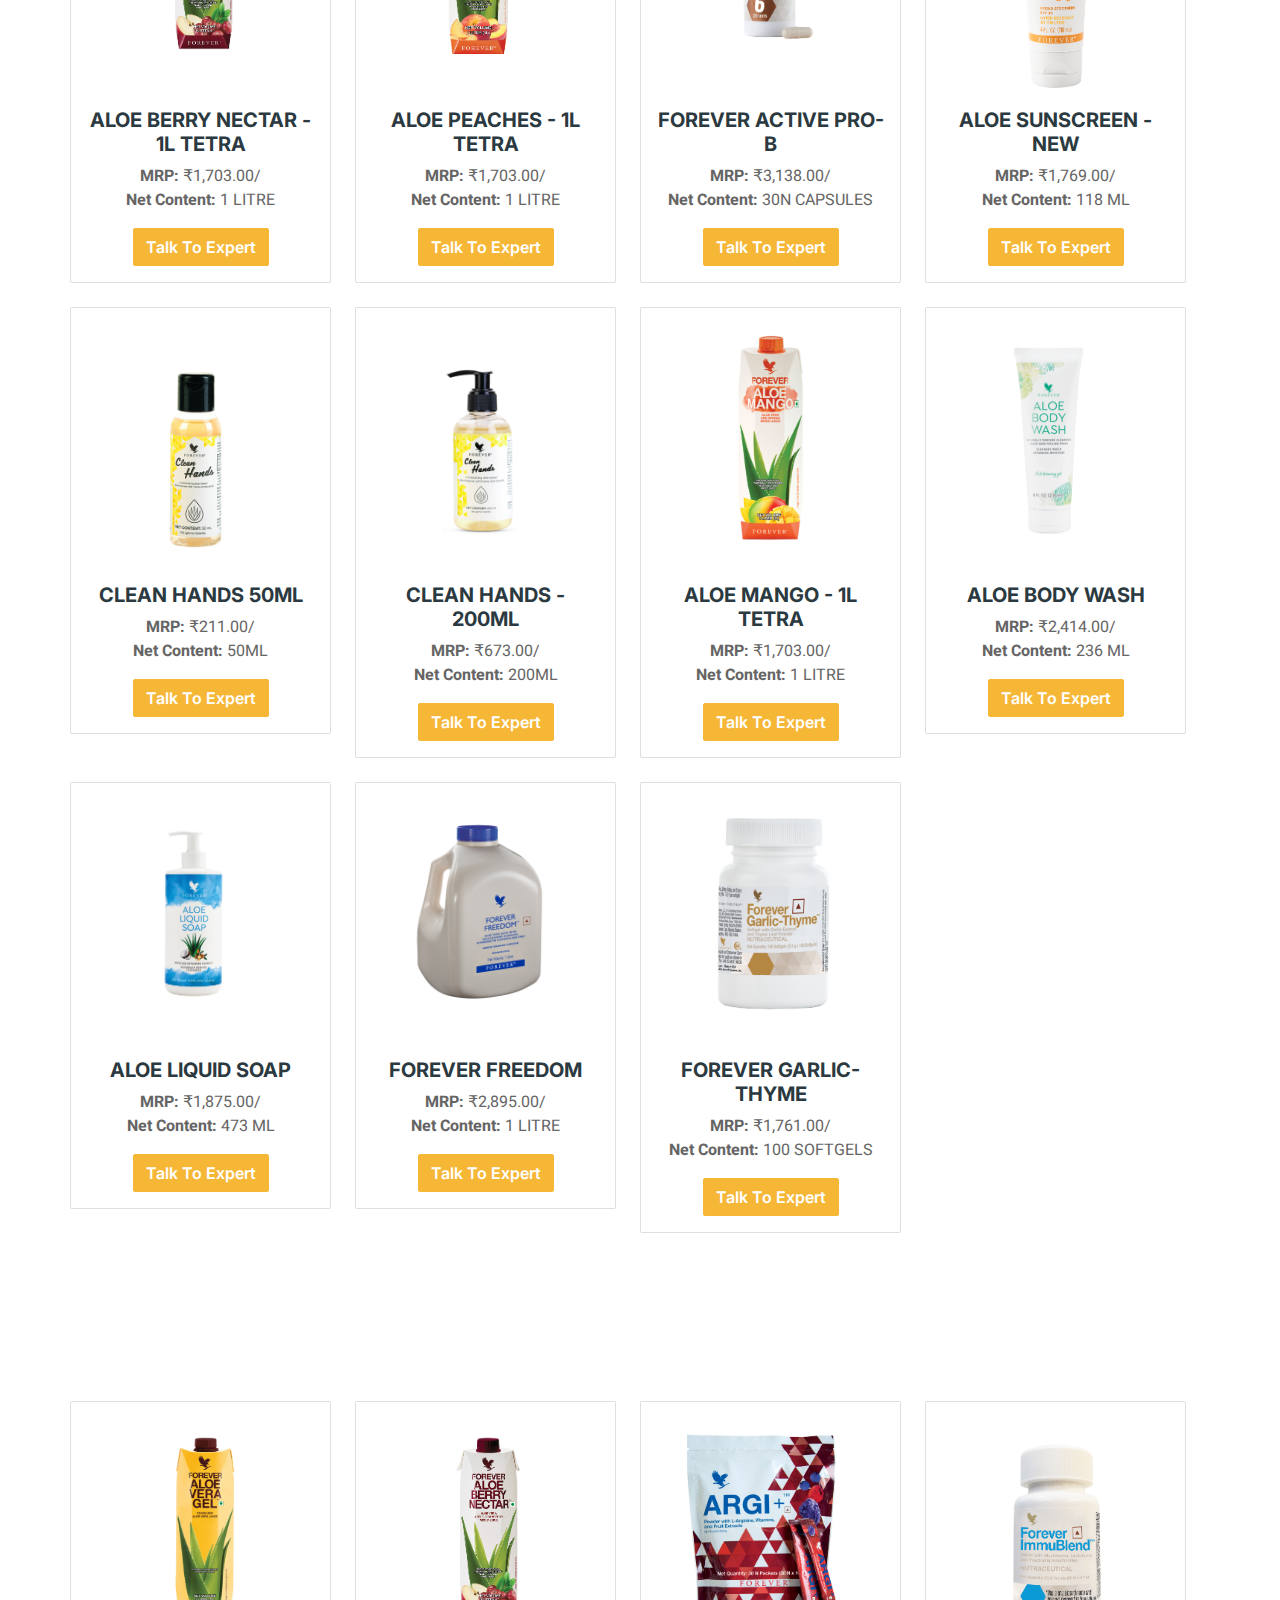
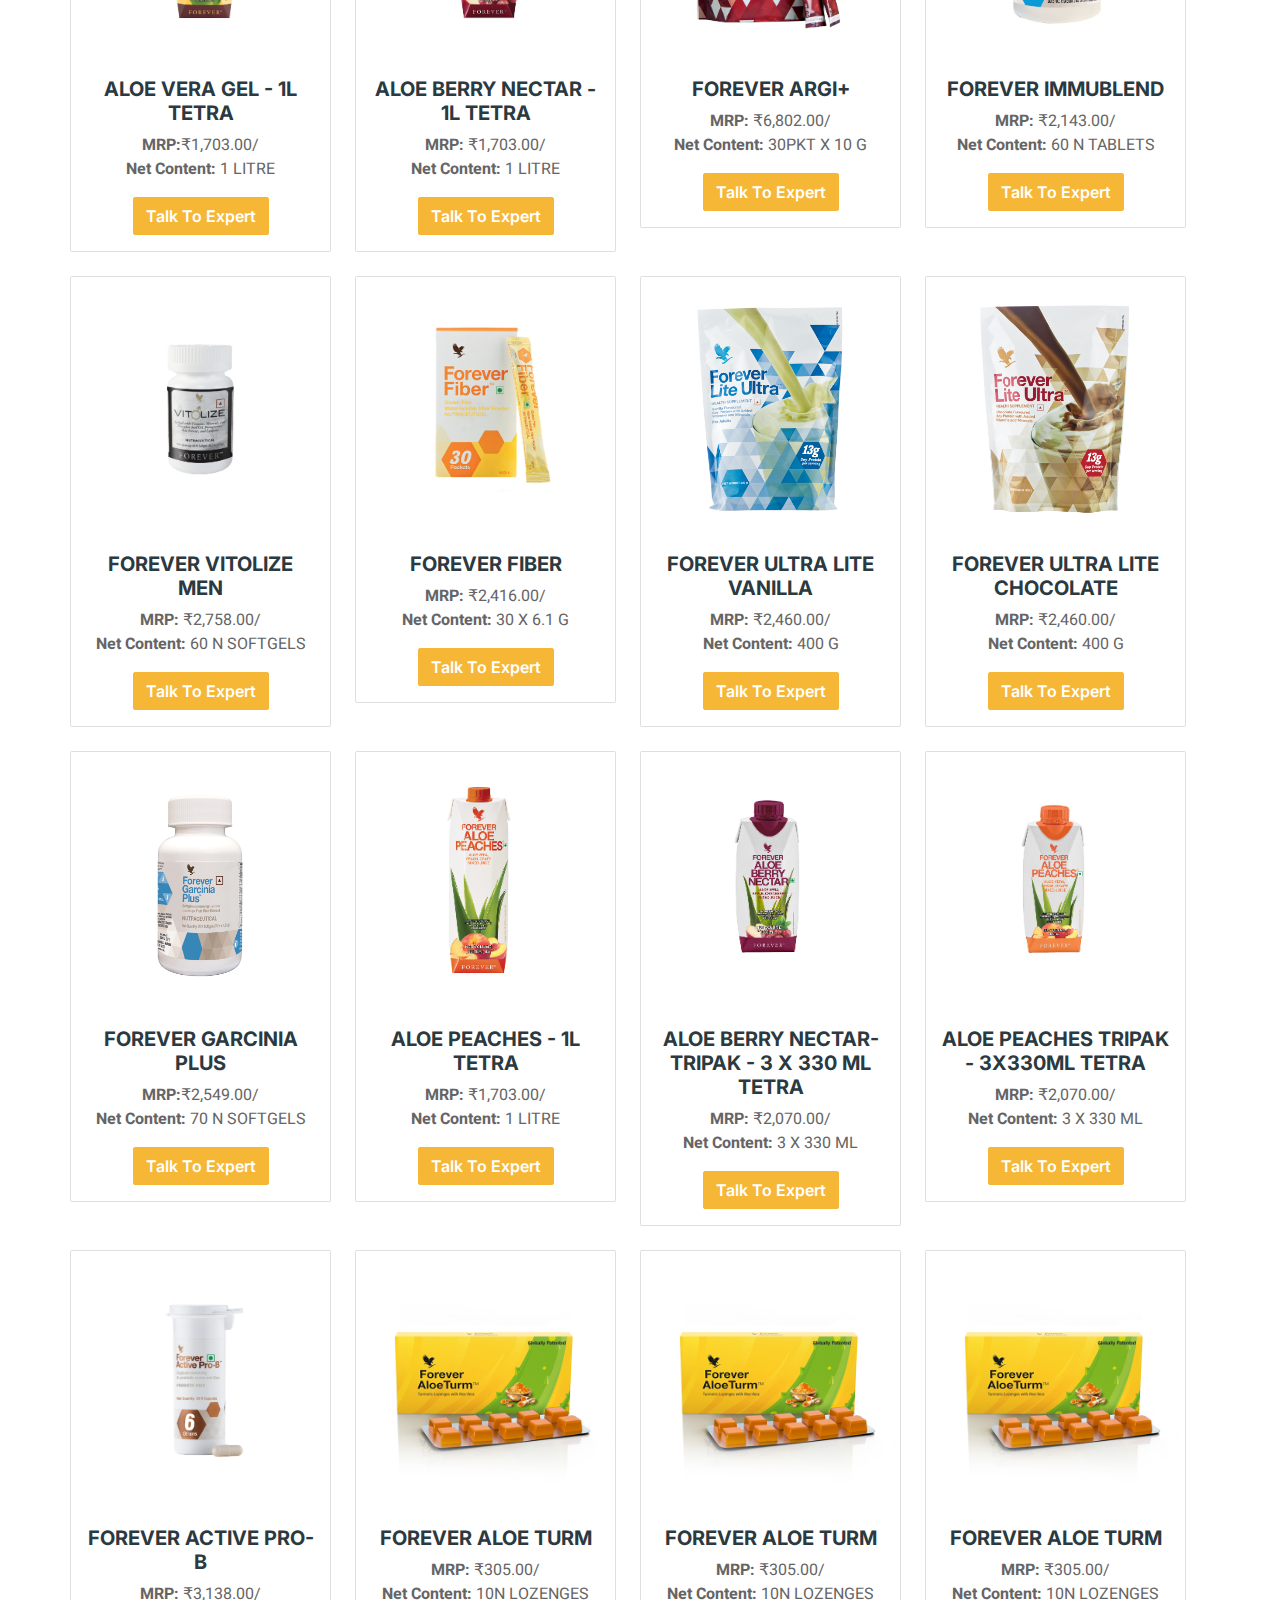
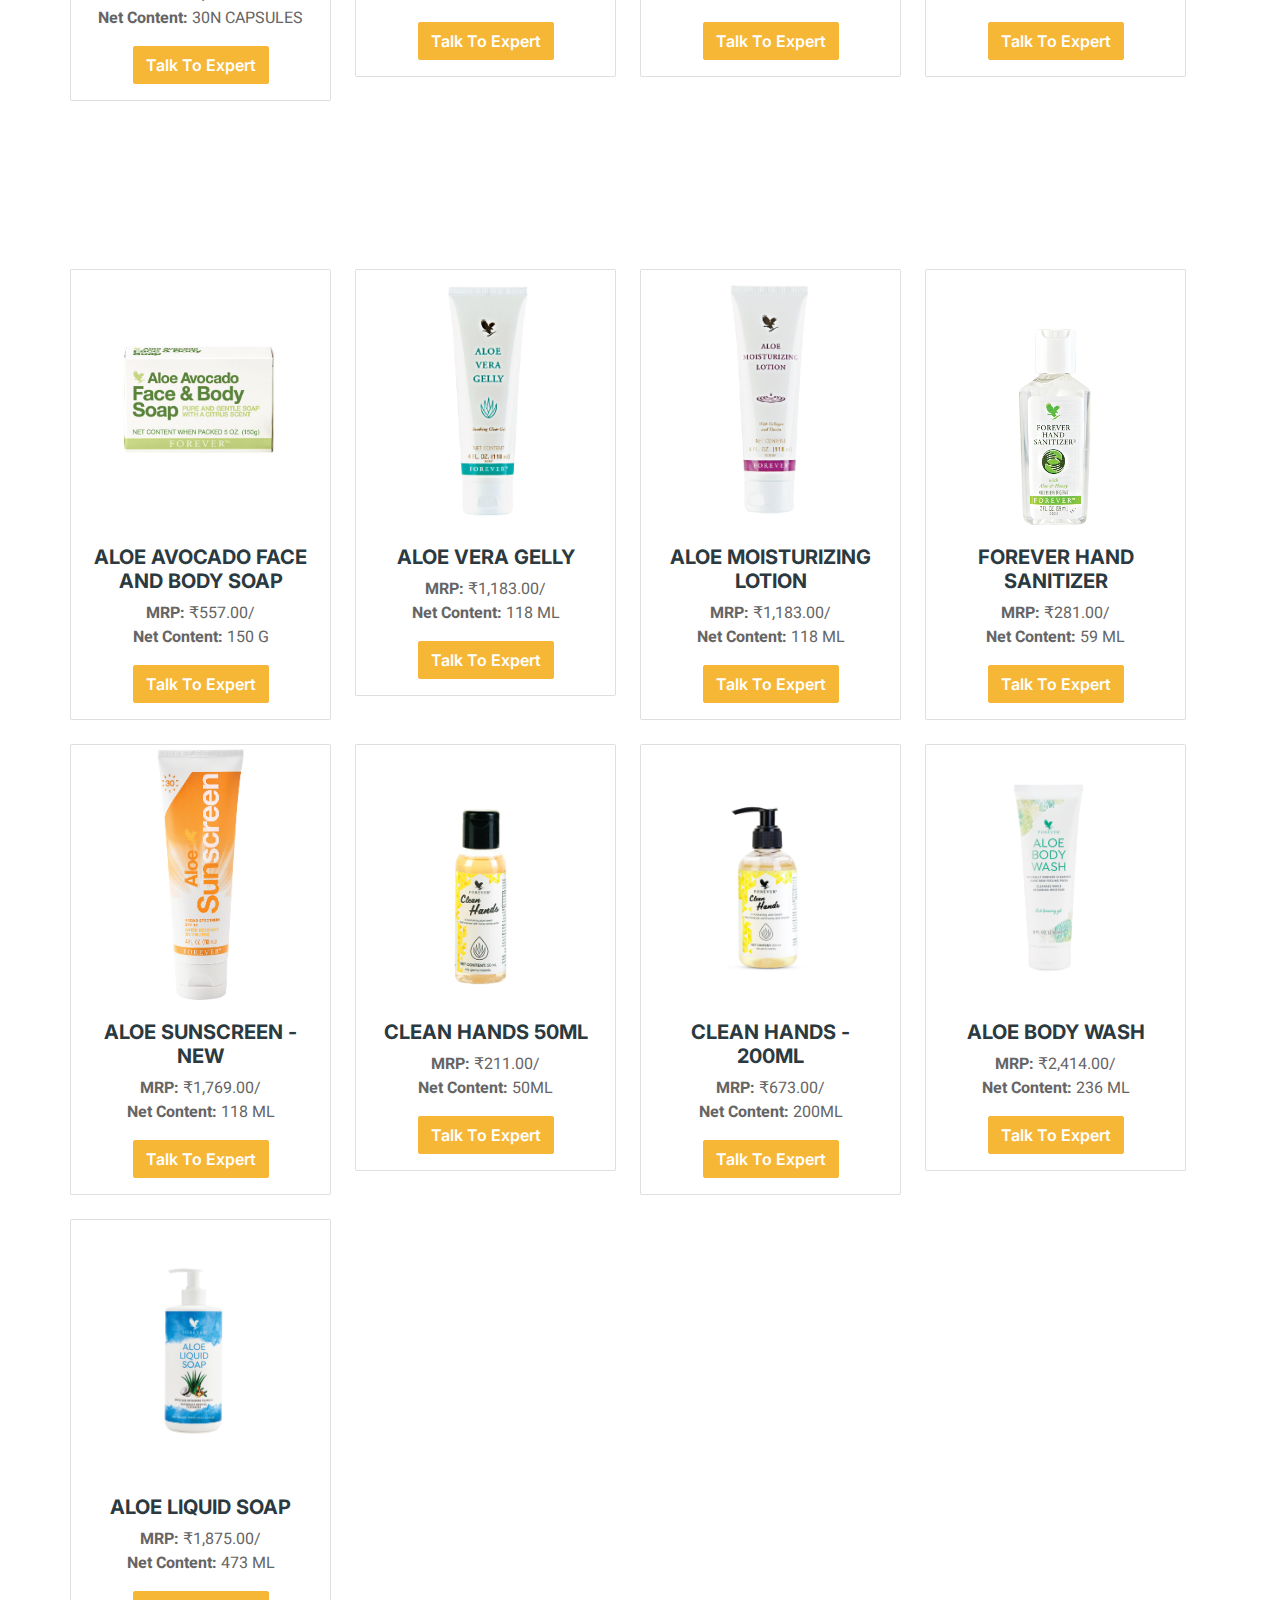
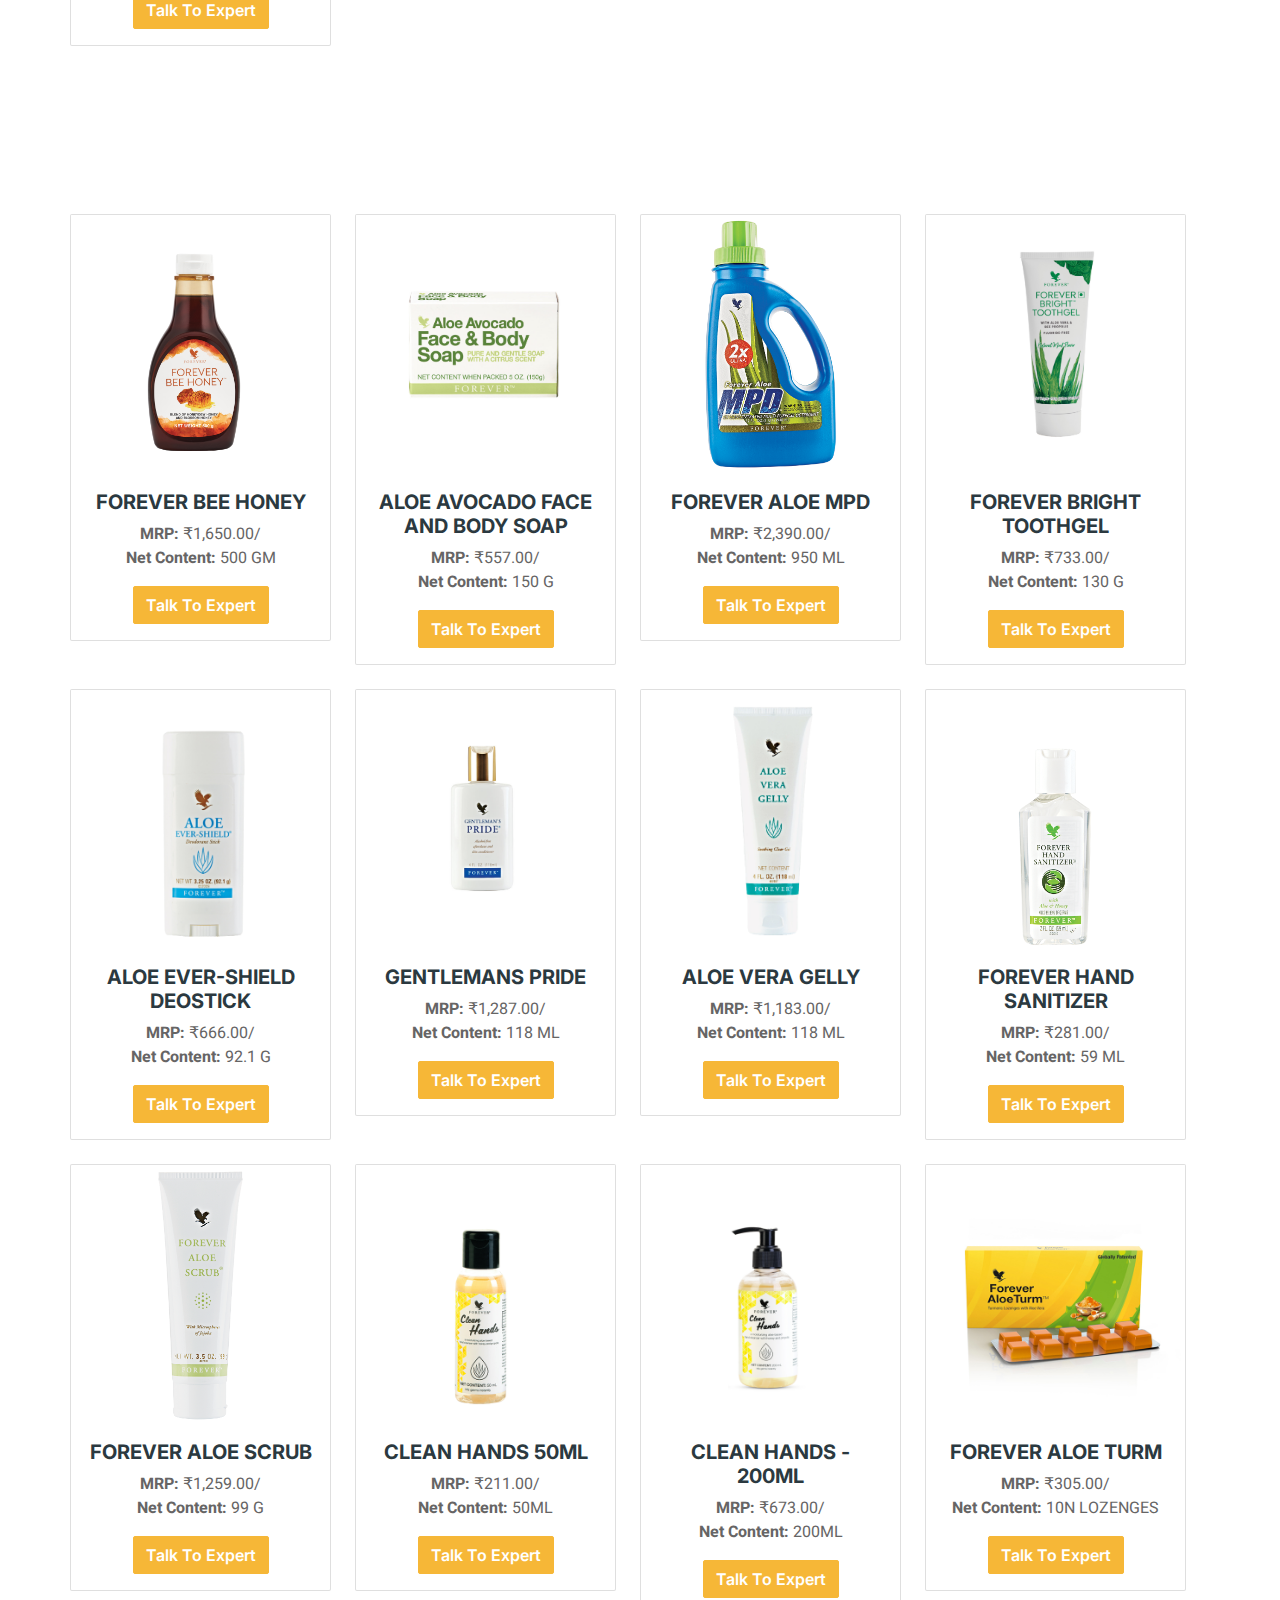
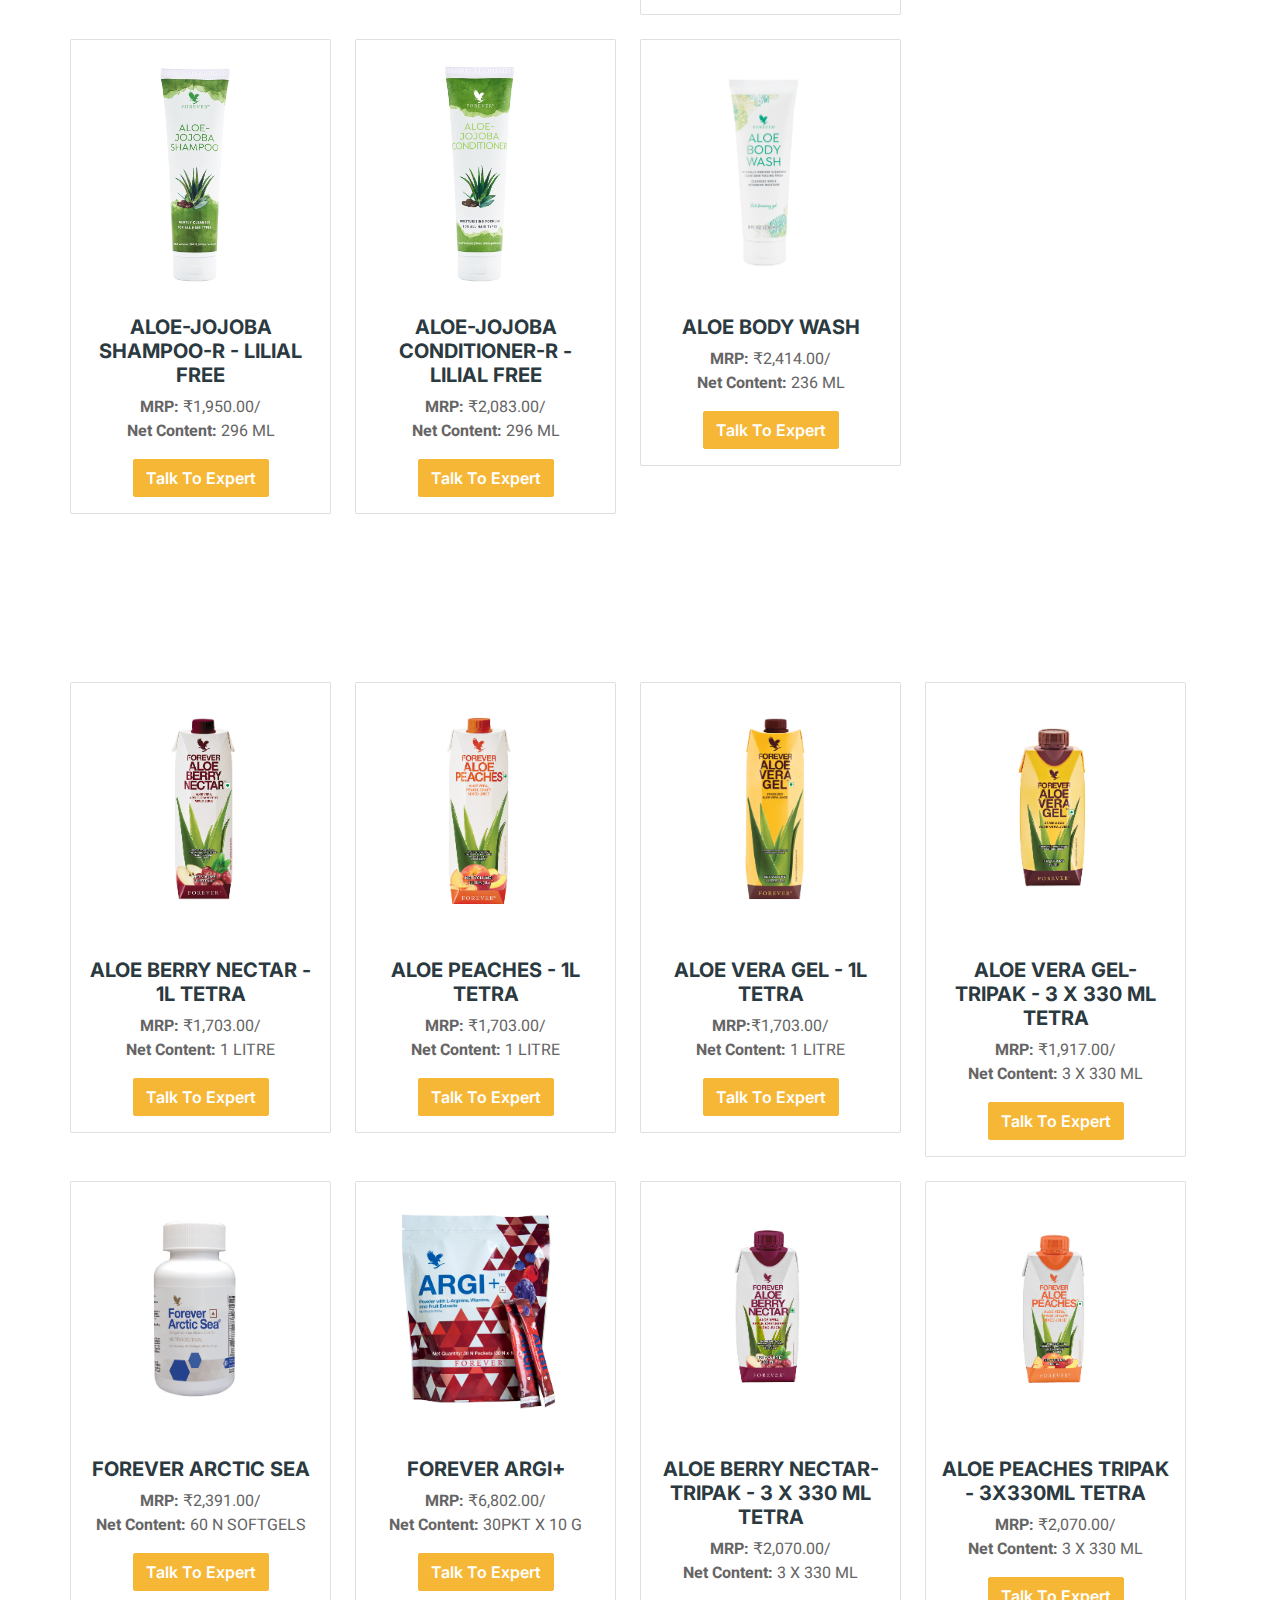
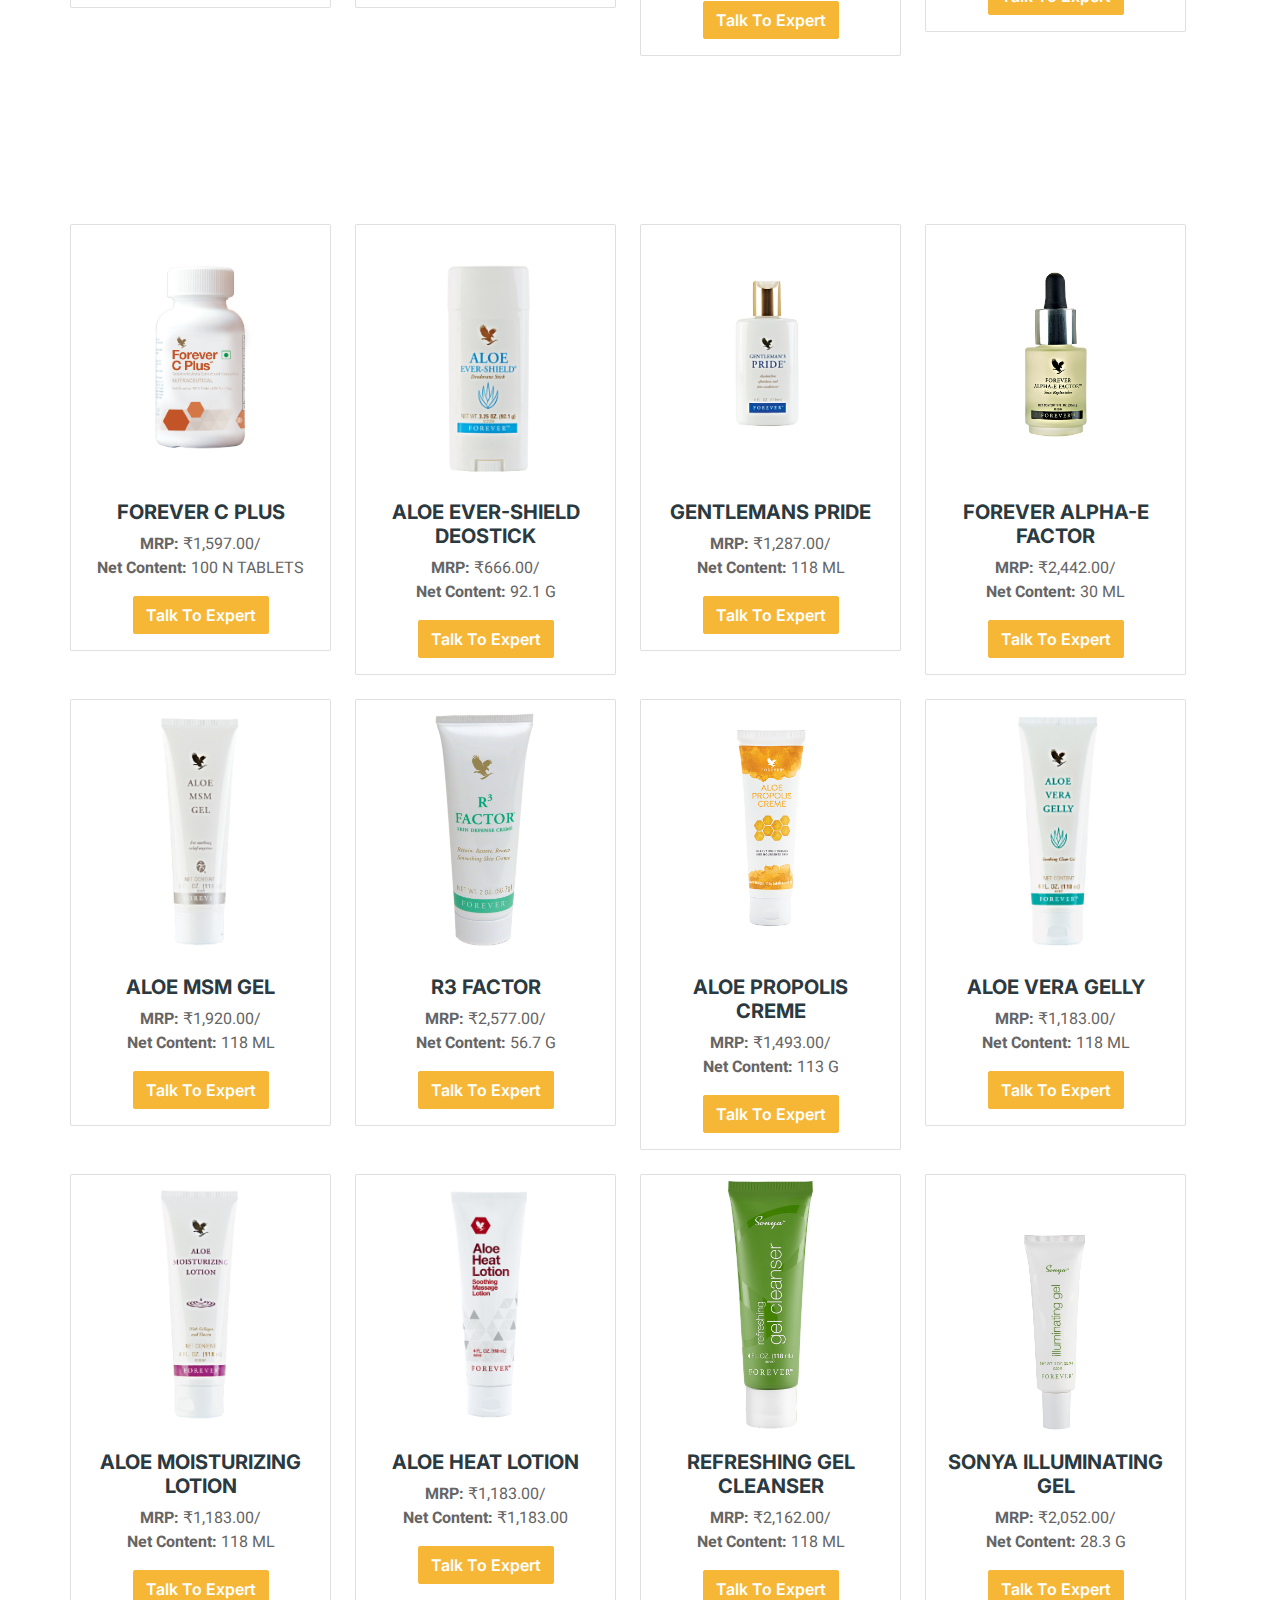
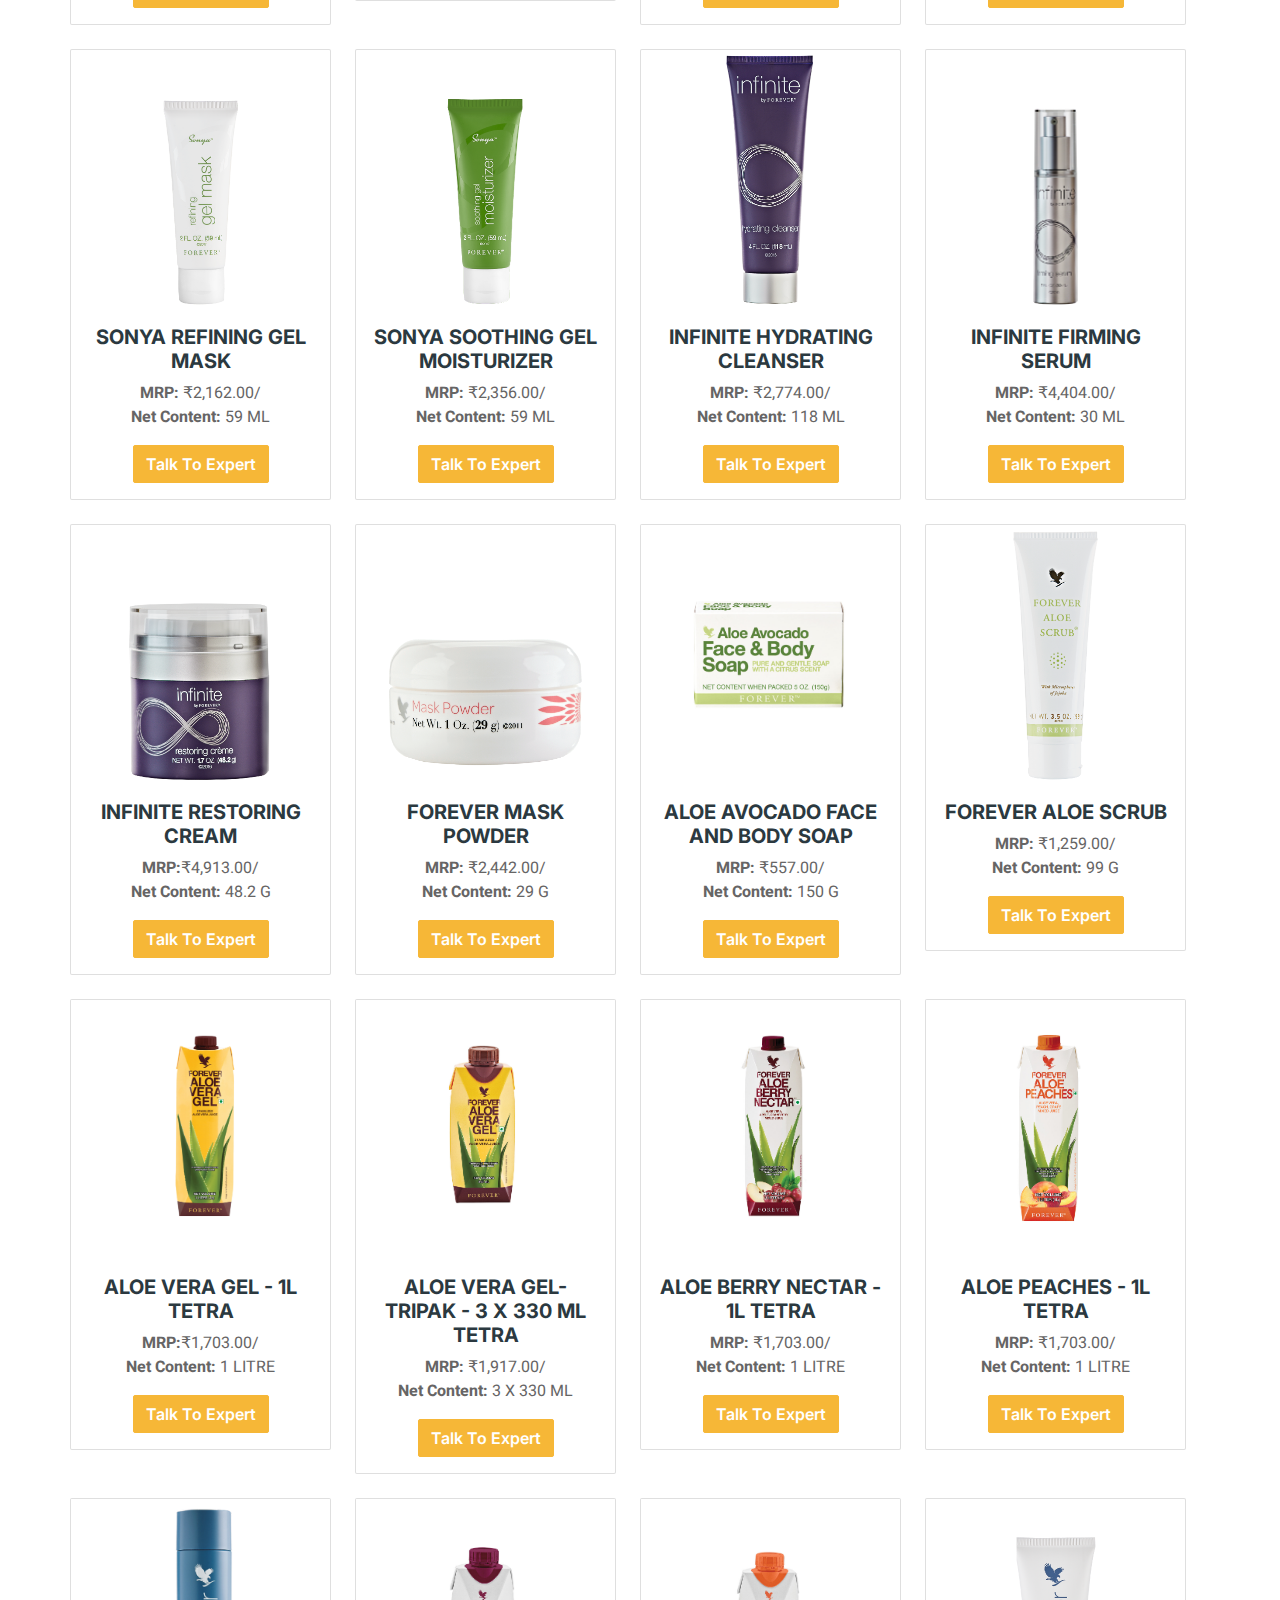
<file: product-selling.html>
<!DOCTYPE html>
<html lang="en">

<head>
  <meta charset="utf-8">
  <title>Product Selling | Victorious Team</title>
  <meta content="width=device-width, initial-scale=1.0" name="viewport">
  <meta name="keywords"
    content="part time job, part time jobs near me, best part time jobs, job without investment, jobs near me">
  <meta name="description"
    content="call now at 9811050664 to earn extra and achieve your dreams here, call for part time jobs and full time jobs">

  <!-- Favicon -->
  <link href="img/favicon.ico" rel="icon">

  <!-- Google Web Fonts -->
  <link rel="preconnect" href="https://fonts.googleapis.com">
  <link rel="preconnect" href="https://fonts.gstatic.com" crossorigin>
  <link href="https://fonts.googleapis.com/css2?family=Heebo:wght@400;500;600&family=Inter:wght@700;800&display=swap"
    rel="stylesheet">

  <!-- Icon Font Stylesheet -->
  <link href="https://cdnjs.cloudflare.com/ajax/libs/font-awesome/5.10.0/css/all.min.css" rel="stylesheet">
  <link href="https://cdn.jsdelivr.net/npm/bootstrap-icons@1.4.1/font/bootstrap-icons.css" rel="stylesheet">

  <!-- Libraries Stylesheet -->
  <link href="lib/animate/animate.min.css" rel="stylesheet">
  <link href="lib/owlcarousel/assets/owl.carousel.min.css" rel="stylesheet">

  <!-- Customized Bootstrap Stylesheet -->
  <link href="css/bootstrap.min.css" rel="stylesheet">

  <!-- Template Stylesheet -->
  <link href="css/style.css" rel="stylesheet">
</head>

<body>
  <div class="container-xxl bg-white p-0">
    


    <!-- Navbar Start -->
    <nav class="navbar navbar-expand-lg bg-white navbar-light shadow sticky-top p-0">
      <a href="index.html" class="navbar-brand d-flex align-items-center text-center py-0 px-4 px-lg-5">
       <img class="logo" src="img/logo.png" alt="logo"> 
      </a>
      <button type="button" class="navbar-toggler me-4" data-bs-toggle="collapse" data-bs-target="#navbarCollapse">
        <span class="navbar-toggler-icon"></span>
      </button>
      <div class="collapse navbar-collapse" id="navbarCollapse">
        <div class="navbar-nav ms-auto p-4 p-lg-0">
          <a href="index.html" class="nav-item nav-link">Home</a>
          <a href="about.html" class="nav-item nav-link">About</a>
          <a href="business-opportunity.html" class="nav-item nav-link">Business Opportunity</a>
          <div class="nav-item dropdown ">
            <a href="#" class="nav-link dropdown-toggle active" data-bs-toggle="dropdown">Our Products</a>
            <div class="dropdown-menu rounded-0 m-0">
              <a href="#face" class="dropdown-item">Face</a>
              <a href="#family" class="dropdown-item">Family</a>
              <a href="#fitness" class="dropdown-item">Fitness</a>
              <a href="#hand" class="dropdown-item">Hand</a>
              <a href="#essential" class="dropdown-item">Your Essential</a>
              <a href="#heart" class="dropdown-item">Heart</a>
              <a href="#skins" class="dropdown-item">Skins</a>
            </div>
          </div>
          <a href="gallery.html" class="nav-item nav-link">Gallery</a>
          <a href="testimonial.html" class="nav-item nav-link">Testimonial</a>
          <a href="contact.html" class="nav-item nav-link">Contact</a>
        </div>

      </div>
    </nav>
    <!-- Navbar End -->


    <!-- Header End -->
    <div class="container-xxl py-5 bg-dark page-header mb-5">
      <div class="container my-5 pt-5 pb-4">
        <h1 class="display-3 text-white mb-3 animated slideInDown">Product List</h1>
        <nav aria-label="breadcrumb">
          <ol class="breadcrumb text-uppercase">
            <li class="breadcrumb-item"><a href="#">Home</a></li>
        
            <li class="breadcrumb-item text-white active" aria-current="page">Our Product</li>
          </ol>
        </nav>
      </div>
    </div>
    <!-- Header End -->


    <!-- Job Detail Start -->
    <div class="container-xxl py-5 wow fadeInUp" data-wow-delay="0.1s">


      <div class="container" id="face">
        <div class="row gy-5 gx-4">
          <div class="col-lg-12">


            <div class="px-2 wow fadeIn py-4" data-wow-delay="0.5s">
              <h1 class="mb-4 text-center text-danger"> Face Product </h1>
            </div>

            <div class="row g-5 align-items-center">

              <div class="row row-cols-1 row-cols-md-4 g-4">
                <div class="col">
                  <div class="card">
                    <img src="img/gentlemans-pride.jpg" class="card-img-top" alt="...">
                    <div class="card-body text-center">
                      <h5 class="card-title"> GENTLEMANS PRIDE</h5>
                      <p> <strong>MRP:</strong>  ₹1,287.00/ <br>
                        <strong>Net Content:</strong> 118 ML
                      </p>
                      <a href="https://wa.me/9811050664" class="btn btn-primary">Talk To Expert</a>
                    </div>
                  </div>
                </div>

                <!-- <br> -->
                <div class="col">
                  <div class="card">
                    <img src="img/450PM 0144.jpg" class="card-img-top" alt="...">
                    <div class="card-body text-center">
                      <h5 class="card-title">ALOE AVOCADO FACE AND BODY SOAP</h5>
                      <p> <strong>MRP:</strong> ₹557.00/ <br>
                        <strong>Net Content:</strong> 150 G
                      </p>
                      <a href="https://wa.me/9811050664" class="btn btn-primary">Talk To Expert</a>
                    </div>
                  </div>
                </div>

                <!-- <br> -->
                <div class="col">
                  <div class="card">
                    <img src="img/mask_powder_pd_main.png" class="card-img-top" alt="...">
                    <div class="card-body text-center">
                      <h5 class="card-title">FOREVER MASK POWDER</h5>
                      <p> <strong>MRP:</strong> ₹2,442.00/ <br>
                        <strong>Net Content:</strong>  29 G
                      </p>
                      <a href="https://wa.me/9811050664" class="btn btn-primary">Talk To Expert</a>
                    </div>
                  </div>
                </div>

                <!-- <br> -->

                <div class="col">
                  <div class="card">
                    <img src="img/637PM-0124.jpg" class="card-img-top" alt="...">
                    <div class="card-body text-center">
                      <h5 class="card-title">ALOE LIPS WITH JOJOBA</h5>
                      <p> <strong>MRP:</strong> ₹280.00/ <br>
                        <strong>Net Content:</strong> 4.25 G
                      </p>
                      <a href="https://wa.me/9811050664" class="btn btn-primary">Talk To Expert</a>
                    </div>
                  </div>
                </div>

                <!-- <br> -->

                <div class="col">
                  <div class="card">
                    <img src="img/742r3_factor_pd_main_512_X_512_1554892576577.png" class="card-img-top" alt="...">
                    <div class="card-body text-center">
                      <h5 class="card-title">
R3 FACTOR</h5>
                      <p> <strong>MRP:</strong> ₹2,577.00/ <br>
                        <strong>Net Content:</strong> 56.7 G
                      </p>
                      <a href="https://wa.me/9811050664" class="btn btn-primary">Talk To Expert</a>
                    </div>
                  </div>
                </div>

                <!-- <br> -->

                <div class="col">
                  <div class="card">
                    <img src="img/alpha-factor.jpg" class="card-img-top" alt="...">
                    <div class="card-body text-center">
                      <h5 class="card-title">FOREVER ALPHA-E FACTOR</h5>
                      <p> <strong>MRP:</strong> ₹2,442.00/ <br>
                        <strong>Net Content:</strong> 30 ML
                      </p>
                      <a href="https://wa.me/9811050664" class="btn btn-primary">Talk To Expert</a>
                    </div>
                  </div>
                </div>

                <!-- <br> -->

                <div class="col">
                  <div class="card">
                    <img src="img/205ALOE-VERA-GELLY.jpg" class="card-img-top" alt="...">
                    <div class="card-body text-center">
                      <h5 class="card-title">ALOE VERA GELLY</h5>
                      <p> <strong>MRP:</strong> ₹1,183.00/ <br>
                        <strong>Net Content:</strong> 118 ML
                      </p>
                      <a href="https://wa.me/9811050664" class="btn btn-primary">Talk To Expert</a>
                    </div>
                  </div>
                </div>

                <!-- <br> -->

                <div class="col">
                  <div class="card">
                    <img src="img/370Aloe Propolis Creme 1.jpg" class="card-img-top" alt="...">
                    <div class="card-body text-center">
                      <h5 class="card-title">ALOE PROPOLIS CREME</h5>
                      <p> <strong>MRP:</strong> ₹1,493.00/ <br>
                        <strong>Net Content:</strong> 113 G
                      </p>
                      <a href="https://wa.me/9811050664" class="btn btn-primary">Talk To Expert</a>
                    </div>
                  </div>
                </div>

                <!-- <br> -->

                   <div class="col">
                  <div class="card">
                    <img src="img/257ALOE-MOISTURIZING-LOTION.jpg" class="card-img-top" alt="...">
                    <div class="card-body text-center">
                      <h5 class="card-title">
ALOE MOISTURIZING LOTION</h5>
                      <p> <strong>MRP:</strong> ₹1,183.00/ <br>
                        <strong>Net Content:</strong> 118 ML
                      </p>
                      <a href="https://wa.me/9811050664" class="btn btn-primary">Talk To Expert</a>
                    </div>
                  </div>
                </div>

                <!-- <br> -->

                   <div class="col">
                  <div class="card">
                    <img src="img/359smoothing_exfoliator_pd_main_512_X_512_1561378959963.png" class="card-img-top" alt="...">
                    <div class="card-body text-center">
                      <h5 class="card-title">SMOOTHING EXFOLIATOR</h5>
                      <p> <strong>MRP:</strong> ₹1,664.00/ <br>
                        <strong>Net Content:</strong> 60 ML
                      </p>
                      <a href="https://wa.me/9811050664" class="btn btn-primary">Talk To Expert</a>
                    </div>
                  </div>
                </div>

                <!-- <br> -->

                
                   <div class="col">
                  <div class="card">
                    <img src="img/456BalancingToner.jpg" class="card-img-top" alt="...">
                    <div class="card-body text-center">
                      <h5 class="card-title">BALANCING TONER</h5>
                      <p> <strong>MRP:</strong> ₹1,899.00/ <br>
                        <strong>Net Content:</strong> 130 ML
                      </p>
                      <a href="https://wa.me/9811050664" class="btn btn-primary">Talk To Expert</a>
                    </div>
                  </div>
                </div>

                <!-- <br> -->

                
                   <div class="col">
                  <div class="card">
                    <img src="img/776Aloe-Sunscreen_US_Silo.png" class="card-img-top" alt="...">
                    <div class="card-body text-center">
                      <h5 class="card-title">ALOE SUNSCREEN - NEW</h5>
                      <p> <strong>MRP:</strong> ₹1,769.00/ <br>
                        <strong>Net Content:</strong> 118 ML
                      </p>
                      <a href="https://wa.me/9811050664" class="btn btn-primary">Talk To Expert</a>
                    </div>
                  </div>
                </div>

                <!-- <br> -->

                

              </div>

            </div>


          </div>

        </div>


      </div>


      <div class="container " id="family">
        <div class="row gy-5 gx-4">
          <div class="col-lg-12">


            <div class="px-2 wow fadeIn py-5" data-wow-delay="0.5s" >
              <h1 class="mb-4 text-center text-danger"> Family</h1>
            </div>

            <div class="row g-5 align-items-center">

              <div class="row row-cols-1 row-cols-md-4 g-4">
                <div class="col">
                  <div class="card">
                    <img src="img/186Roal-Gelly.jpg" class="card-img-top" alt="...">
                    <div class="card-body text-center">
                      <h5 class="card-title">FOREVER ROYAL JELLY</h5>
                      <p> <strong>MRP:</strong> ₹2,581.00/ <br>
                        <strong>Net Content:</strong> 60 N TABLETS
                      </p>
                      <a href="https://wa.me/9811050664" class="btn btn-primary">Talk To Expert</a>
                    </div>
                  </div>
                </div>

                <!-- <br> -->
                <div class="col">
                  <div class="card">
                    <img src="img/288NPL17.jpg" class="card-img-top" alt="...">
                    <div class="card-body text-center">
                      <h5 class="card-title">FOREVER C PLUS</h5>
                      <p> <strong>MRP:</strong> ₹1,597.00/ <br>
                        <strong>Net Content:</strong> 100 N TABLETS
                      </p>
                      <a href="https://wa.me/9811050664" class="btn btn-primary">Talk To Expert</a>
                    </div>
                  </div>
                </div>

                <!-- <br> -->
                <div class="col">
                  <div class="card">
                    <img src="img/672FIELDS-OF-GREENS_Aloe Store3.jpg" class="card-img-top" alt="...">
                    <div class="card-body text-center">
                      <h5 class="card-title">FIELDS OF GREENS</h5>
                      <p> <strong>MRP:</strong> ₹1,107.00/ <br>
                        <strong>Net Content:</strong> 80 TABLETS
                      </p>
                      <a href="https://wa.me/9811050664" class="btn btn-primary">Talk To Expert</a>
                    </div>
                  </div>
                </div>

                <!-- <br> -->

                <div class="col">
                  <div class="card">
                    <img src="img/647NPL16.jpg" class="card-img-top" alt="...">
                    <div class="card-body text-center">
                      <h5 class="card-title">
FOREVER ARCTIC SEA</h5>
                      <p> <strong>MRP:</strong> ₹2,391.00/ <br>
                        <strong>Net Content:</strong> 60 N SOFTGELS
                      </p>
                      <a href="https://wa.me/9811050664" class="btn btn-primary">Talk To Expert</a>
                    </div>
                  </div>
                </div>

                <!-- <br> -->

                <div class="col">
                  <div class="card">
                    <img src="img/gentlemans-pride.jpg" class="card-img-top" alt="...">
                    <div class="card-body text-center">
                      <h5 class="card-title">Product Name</h5>
                      <p> <strong>MRP:</strong> ₹ 199.00/ <br>
                        <strong>Net Content:</strong> 250 ML
                      </p>
                      <a href="https://wa.me/9811050664" class="btn btn-primary">Talk To Expert</a>
                    </div>
                  </div>
                </div>

                <!-- <br> -->

                <div class="col">
                  <div class="card">
                    <img src="img/847Forever Bright_Isolated.jpg" class="card-img-top" alt="...">
                    <div class="card-body text-center">
                      <h5 class="card-title">FOREVER BRIGHT TOOTHGEL</h5>
                      <p> <strong>MRP:</strong> ₹733.00/ <br>
                        <strong>Net Content:</strong> 130 G
                      </p>
                      <a href="https://wa.me/9811050664" class="btn btn-primary">Talk To Expert</a>
                    </div>
                  </div>
                </div>

                <!-- <br> -->

                <div class="col">
                  <div class="card">
                    <img src="img/847ALoe-First.jpg" class="card-img-top" alt="...">
                    <div class="card-body text-center">
                      <h5 class="card-title">ALOE FIRST</h5>
                      <p> <strong>MRP:</strong>  ₹1,625.00/ <br>
                        <strong>Net Content:</strong> 473 ML
                      </p>
                      <a href="https://wa.me/9811050664" class="btn btn-primary">Talk To Expert</a>
                    </div>
                  </div>
                </div>

                <!-- <br> -->
<div class="col">
                  <div class="card">
                    <img src="img/205ALOE-VERA-GELLY.jpg" class="card-img-top" alt="...">
                    <div class="card-body text-center">
                      <h5 class="card-title">ALOE VERA GELLY</h5>
                      <p> <strong>MRP:</strong> ₹1,183.00/ <br>
                        <strong>Net Content:</strong> 118 ML
                      </p>
                      <a href="https://wa.me/9811050664" class="btn btn-primary">Talk To Expert</a>
                    </div>
                  </div>
                </div>

                <!-- <br> -->

                 <div class="col">
                  <div class="card">
                    <img src="img/257ALOE-MOISTURIZING-LOTION.jpg" class="card-img-top" alt="...">
                    <div class="card-body text-center">
                      <h5 class="card-title">
ALOE MOISTURIZING LOTION</h5>
                      <p> <strong>MRP:</strong> ₹1,183.00/ <br>
                        <strong>Net Content:</strong> 118 ML
                      </p>
                      <a href="https://wa.me/9811050664" class="btn btn-primary">Talk To Expert</a>
                    </div>
                  </div>
                </div>

                <!-- <br> -->



                <div class="col">
                  <div class="card">
                    <img src="img/637PM 0124.jpg" class="card-img-top" alt="...">
                    <div class="card-body text-center">
                      <h5 class="card-title">
ALOE LIPS WITH JOJOBA</h5>
                      <p> <strong>MRP:</strong>  ₹280.00/ <br>
                        <strong>Net Content:</strong> 4.25 G
                      </p>
                      <a href="https://wa.me/9811050664" class="btn btn-primary">Talk To Expert</a>
                    </div>
                  </div>
                </div>

                <!-- <br> -->

                <!-- br -->

                <div class="col">
                  <div class="card">
                    <img src="img/539Forever-Honey_1000px.jpg" class="card-img-top" alt="...">
                    <div class="card-body text-center">
                      <h5 class="card-title">
FOREVER BEE HONEY</h5>
                      <p> <strong>MRP:</strong> ₹1,650.00/ <br>
                        <strong>Net Content:</strong> 500 GM
                      </p>
                      <a href="https://wa.me/9811050664" class="btn btn-primary">Talk To Expert</a>
                    </div>
                  </div>
                </div>

                <!-- <br> -->

                <!-- br -->

                <div class="col">
                  <div class="card">
                    <img src="img/614ALOE VERA GEL - 1L TETRA 1.jpg" class="card-img-top" alt="...">
                    <div class="card-body text-center">
                      <h5 class="card-title">ALOE VERA GEL - 1L TETRA</h5>
                      <p> <strong>MRP:</strong>₹1,703.00/ <br>
                        <strong>Net Content:</strong> 1 LITRE
                      </p>
                      <a href="https://wa.me/9811050664" class="btn btn-primary">Talk To Expert</a>
                    </div>
                  </div>
                </div>

                <!-- <br> -->

                <!-- br -->

                <div class="col">
                  <div class="card">
                    <img src="img/294NPL2.jpg" class="card-img-top" alt="...">
                    <div class="card-body text-center">
                      <h5 class="card-title">ALOE VERA GEL-TRIPAK - 3 X 330 ML TETRA</h5>
                      <p> <strong>MRP:</strong> ₹1,917.00/ <br>
                        <strong>Net Content:</strong> 3 X 330 ML
                      </p>
                      <a href="https://wa.me/9811050664" class="btn btn-primary">Talk To Expert</a>
                    </div>
                  </div>
                </div>

                <!-- <br> -->

                <!-- br -->

                <div class="col">
                  <div class="card">
                    <img src="img/88NPL13.jpg" class="card-img-top" alt="...">
                    <div class="card-body text-center">
                      <h5 class="card-title">FOREVER IMMUBLEND</h5>
                      <p> <strong>MRP:</strong>  ₹2,143.00/ <br>
                        <strong>Net Content:</strong> 60 N TABLETS
                      </p>
                      <a href="https://wa.me/9811050664" class="btn btn-primary">Talk To Expert</a>
                    </div>
                  </div>
                </div>

                <!-- <br> -->

                <!-- br -->

                <div class="col">
                  <div class="card">
                    <img src="img/386Forever Argi_ISO.jpg" class="card-img-top" alt="...">
                    <div class="card-body text-center">
                      <h5 class="card-title">FOREVER ARGI+</h5>
                      <p> <strong>MRP:</strong> ₹6,802.00/ <br>
                        <strong>Net Content:</strong> 30PKT X 10 G
                      </p>
                      <a href="https://wa.me/9811050664" class="btn btn-primary">Talk To Expert</a>
                    </div>
                  </div>
                </div>

                <!-- <br> -->

                <!-- br -->

                <div class="col">
                  <div class="card">
                    <img src="img/796NPL12.jpg" class="card-img-top" alt="...">
                    <div class="card-body text-center">
                      <h5 class="card-title">FOREVER ACTIVE HA</h5>
                      <p> <strong>MRP:</strong> ₹3,065.00/ <br>
                        <strong>Net Content:</strong> 60 N SOFTGELS
                      </p>
                      <a href="https://wa.me/9811050664" class="btn btn-primary">Talk To Expert</a>
                    </div>
                  </div>
                </div>

                <!-- <br> -->

                <!-- br -->
                <div class="col">
                  <div class="card">
                    <img src="img/450PM 0144.jpg" class="card-img-top" alt="...">
                    <div class="card-body text-center">
                      <h5 class="card-title">ALOE AVOCADO FACE AND BODY SOAP</h5>
                      <p> <strong>MRP:</strong> ₹557.00/ <br>
                        <strong>Net Content:</strong> 150 G
                      </p>
                      <a href="https://wa.me/9811050664" class="btn btn-primary">Talk To Expert</a>
                    </div>
                  </div>
                </div>

                <!-- <br> -->


                <div class="col">
                  <div class="card">
                    <img src="img/327aloe_mpd_2x_pd_main_512_X_512_1556526427169.png" class="card-img-top" alt="...">
                    <div class="card-body text-center">
                      <h5 class="card-title">FOREVER ALOE MPD</h5>
                      <p> <strong>MRP:</strong> ₹2,390.00/ <br>
                        <strong>Net Content:</strong>  950 ML
                      </p>
                      <a href="https://wa.me/9811050664" class="btn btn-primary">Talk To Expert</a>
                    </div>
                  </div>
                </div>

                <!-- <br> -->

                <!-- br -->

                <div class="col">
                  <div class="card">
                    <img src="img/287forever_hand_sanitizer_pd_main_512_X_512_1556526303475.png" class="card-img-top" alt="...">
                    <div class="card-body text-center">
                      <h5 class="card-title">
FOREVER HAND SANITIZER</h5>
                      <p> <strong>MRP:</strong> ₹281.00/ <br>
                        <strong>Net Content:</strong> 59 ML
                      </p>
                      <a href="https://wa.me/9811050664" class="btn btn-primary">Talk To Expert</a>
                    </div>
                  </div>
                </div>

                <!-- <br> -->

                <!-- br -->

                <div class="col">
                  <div class="card">
                    <img src="img/51ALOE-MSM-Gel.jpg" class="card-img-top" alt="...">
                    <div class="card-body text-center">
                      <h5 class="card-title">
ALOE MSM GEL</h5>
                      <p> <strong>MRP:</strong> ₹1,920.00/ <br>
                        <strong>Net Content:</strong> 118 ML
                      </p>
                      <a href="https://wa.me/9811050664" class="btn btn-primary">Talk To Expert</a>
                    </div>
                  </div>
                </div>

                <!-- <br> -->

                <!-- br -->

                <div class="col">
                  <div class="card">
                    <img src="img/694NPL4.jpg" class="card-img-top" alt="...">
                    <div class="card-body text-center">
                      <h5 class="card-title">ALOE BERRY NECTAR - 1L TETRA</h5>
                      <p> <strong>MRP:</strong> ₹1,703.00/ <br>
                        <strong>Net Content:</strong> 1 LITRE
                      </p>
                      <a href="https://wa.me/9811050664" class="btn btn-primary">Talk To Expert</a>
                    </div>
                  </div>
                </div>

                <!-- <br> -->

                <!-- br -->

                <div class="col">
                  <div class="card">
                    <img src="img/621NPL7.jpg" class="card-img-top" alt="...">
                    <div class="card-body text-center">
                      <h5 class="card-title">ALOE PEACHES - 1L TETRA</h5>
                      <p> <strong>MRP:</strong> ₹1,703.00/ <br>
                        <strong>Net Content:</strong>  1 LITRE
                      </p>
                      <a href="https://wa.me/9811050664" class="btn btn-primary">Talk To Expert</a>
                    </div>
                  </div>
                </div>

                <!-- <br> -->

                <!-- br -->

                <div class="col">
                  <div class="card">
                    <img src="img/516Active Pro B.jpg" class="card-img-top" alt="...">
                    <div class="card-body text-center">
                      <h5 class="card-title">FOREVER ACTIVE PRO-B</h5>
                      <p> <strong>MRP:</strong> ₹3,138.00/ <br>
                        <strong>Net Content:</strong> 30N CAPSULES
                      </p>
                      <a href="https://wa.me/9811050664" class="btn btn-primary">Talk To Expert</a>
                    </div>
                  </div>
                </div>

                <!-- <br> -->

                <!-- br -->


                   <div class="col">
                  <div class="card">
                    <img src="img/776Aloe-Sunscreen_US_Silo.png" class="card-img-top" alt="...">
                    <div class="card-body text-center">
                      <h5 class="card-title">ALOE SUNSCREEN - NEW</h5>
                      <p> <strong>MRP:</strong> ₹1,769.00/ <br>
                        <strong>Net Content:</strong> 118 ML
                      </p>
                      <a href="https://wa.me/9811050664" class="btn btn-primary">Talk To Expert</a>
                    </div>
                  </div>
                </div>

                <!-- <br> -->


                <div class="col">
                  <div class="card">
                    <img src="img/592600 px_120 Dpi_01.jpg" class="card-img-top" alt="...">
                    <div class="card-body text-center">
                      <h5 class="card-title">CLEAN HANDS 50ML</h5>
                      <p> <strong>MRP:</strong> ₹211.00/ <br>
                        <strong>Net Content:</strong> 50ML
                      </p>
                      <a href="https://wa.me/9811050664" class="btn btn-primary">Talk To Expert</a>
                    </div>
                  </div>
                </div>

                <!-- <br> -->

                <!-- br -->

                <div class="col">
                  <div class="card">
                    <img src="img/512600x600-banner-sanitizer.png" class="card-img-top" alt="...">
                    <div class="card-body text-center">
                      <h5 class="card-title">
CLEAN HANDS - 200ML</h5>
                      <p> <strong>MRP:</strong> ₹673.00/ <br>
                        <strong>Net Content:</strong> 200ML
                      </p>
                      <a href="https://wa.me/9811050664" class="btn btn-primary">Talk To Expert</a>
                    </div>
                  </div>
                </div>

                <!-- <br> -->

                <!-- br -->

                <div class="col">
                  <div class="card">
                    <img src="img/751ALOE MANGO - 1L TETRA.jpg" class="card-img-top" alt="...">
                    <div class="card-body text-center">
                      <h5 class="card-title">ALOE MANGO - 1L TETRA</h5>
                      <p> <strong>MRP:</strong> ₹1,703.00/ <br>
                        <strong>Net Content:</strong> 1 LITRE
                      </p>
                      <a href="https://wa.me/9811050664" class="btn btn-primary">Talk To Expert</a>
                    </div>
                  </div>
                </div>

                <!-- <br> -->

                <!-- br -->

                <div class="col">
                  <div class="card">
                    <img src="img/528Aloe body wash.jpg" class="card-img-top" alt="...">
                    <div class="card-body text-center">
                      <h5 class="card-title">ALOE BODY WASH</h5>
                      <p> <strong>MRP:</strong> ₹2,414.00/ <br>
                        <strong>Net Content:</strong> 236 ML
                      </p>
                      <a href="https://wa.me/9811050664" class="btn btn-primary">Talk To Expert</a>
                    </div>
                  </div>
                </div>

                <!-- <br> -->

                <!-- br -->

                <div class="col">
                  <div class="card">
                    <img src="img/86Aloe Liquid Soap_post3.jpg" class="card-img-top" alt="...">
                    <div class="card-body text-center">
                      <h5 class="card-title">
ALOE LIQUID SOAP</h5>
                      <p> <strong>MRP:</strong> ₹1,875.00/ <br>
                        <strong>Net Content:</strong>  473 ML
                      </p>
                      <a href="https://wa.me/9811050664" class="btn btn-primary">Talk To Expert</a>
                    </div>
                  </div>
                </div>

                <!-- <br> -->

                <!-- br -->

                <div class="col">
                  <div class="card">
                    <img src="img/185Forever-Freedom_Isolated-01.jpg" class="card-img-top" alt="...">
                    <div class="card-body text-center">
                      <h5 class="card-title">
FOREVER FREEDOM</h5>
                      <p> <strong>MRP:</strong> ₹2,895.00/ <br>
                        <strong>Net Content:</strong> 1 LITRE
                      </p>
                      <a href="https://wa.me/9811050664" class="btn btn-primary">Talk To Expert</a>
                    </div>
                  </div>
                </div>

                <!-- <br> -->

                <!-- br -->

                <div class="col">
                  <div class="card">
                    <img src="img/226Garlic-Thyme_Aloe Store.jpg" class="card-img-top" alt="...">
                    <div class="card-body text-center">
                      <h5 class="card-title">FOREVER GARLIC-THYME</h5>
                      <p> <strong>MRP:</strong> ₹1,761.00/ <br>
                        <strong>Net Content:</strong> 100 SOFTGELS
                      </p>
                      <a href="https://wa.me/9811050664" class="btn btn-primary">Talk To Expert</a>
                    </div>
                  </div>
                </div>

                <!-- <br> -->

                <!-- br -->

               

              </div>

            </div>


          </div>

        </div>


      </div>

      
      <div class="container" id="fitness">
        <div class="row gy-5 gx-4">
          <div class="col-lg-12">


            <div class="px-2 wow fadeIn py-5" data-wow-delay="0.5s" >
              <h1 class="mb-4 text-center text-danger"> Fitness</h1>
            </div>

            <div class="row g-5 align-items-center">

              <div class="row row-cols-1 row-cols-md-4 g-4">
                

                <div class="col">
                  <div class="card">
                    <img src="img/614ALOE VERA GEL - 1L TETRA 1.jpg" class="card-img-top" alt="...">
                    <div class="card-body text-center">
                      <h5 class="card-title">ALOE VERA GEL - 1L TETRA</h5>
                      <p> <strong>MRP:</strong>₹1,703.00/ <br>
                        <strong>Net Content:</strong> 1 LITRE
                      </p>
                      <a href="https://wa.me/9811050664" class="btn btn-primary">Talk To Expert</a>
                    </div>
                  </div>
                </div>

                <!-- <br> -->


                <div class="col">
                  <div class="card">
                    <img src="img/694NPL4.jpg" class="card-img-top" alt="...">
                    <div class="card-body text-center">
                      <h5 class="card-title">ALOE BERRY NECTAR - 1L TETRA</h5>
                      <p> <strong>MRP:</strong> ₹1,703.00/ <br>
                        <strong>Net Content:</strong> 1 LITRE
                      </p>
                      <a href="https://wa.me/9811050664" class="btn btn-primary">Talk To Expert</a>
                    </div>
                  </div>
                </div>

                <!-- <br> -->

                 <div class="col">
                  <div class="card">
                    <img src="img/386Forever Argi_ISO.jpg" class="card-img-top" alt="...">
                    <div class="card-body text-center">
                      <h5 class="card-title">FOREVER ARGI+</h5>
                      <p> <strong>MRP:</strong> ₹6,802.00/ <br>
                        <strong>Net Content:</strong> 30PKT X 10 G
                      </p>
                      <a href="https://wa.me/9811050664" class="btn btn-primary">Talk To Expert</a>
                    </div>
                  </div>
                </div>

                <!-- <br> -->



 <div class="col">
                  <div class="card">
                    <img src="img/88NPL13.jpg" class="card-img-top" alt="...">
                    <div class="card-body text-center">
                      <h5 class="card-title">FOREVER IMMUBLEND</h5>
                      <p> <strong>MRP:</strong>  ₹2,143.00/ <br>
                        <strong>Net Content:</strong> 60 N TABLETS
                      </p>
                      <a href="https://wa.me/9811050664" class="btn btn-primary">Talk To Expert</a>
                    </div>
                  </div>
                </div>

                <!-- <br> -->



                <div class="col">
                  <div class="card">
                    <img src="img/0Vitolize.jpg" class="card-img-top" alt="...">
                    <div class="card-body text-center">
                      <h5 class="card-title">FOREVER VITOLIZE MEN</h5>
                      <p> <strong>MRP:</strong> ₹2,758.00/ <br>
                        <strong>Net Content:</strong>  60 N SOFTGELS
                      </p>
                      <a href="https://wa.me/9811050664" class="btn btn-primary">Talk To Expert</a>
                    </div>
                  </div>
                </div>

                <!-- <br> -->
                <div class="col">
                  <div class="card">
                    <img src="img/226PM 0110.jpg" class="card-img-top" alt="...">
                    <div class="card-body text-center">
                      <h5 class="card-title">FOREVER FIBER</h5>
                      <p> <strong>MRP:</strong>  ₹2,416.00/ <br>
                        <strong>Net Content:</strong> 30 X 6.1 G
                      </p>
                      <a href="https://wa.me/9811050664" class="btn btn-primary">Talk To Expert</a>
                    </div>
                  </div>
                </div>

                <!-- <br> -->

                <div class="col">
                  <div class="card">
                    <img src="img/996Lite_Ultra_Vanilla.jpg" class="card-img-top" alt="...">
                    <div class="card-body text-center">
                      <h5 class="card-title">FOREVER ULTRA LITE VANILLA</h5>
                      <p> <strong>MRP:</strong> ₹2,460.00/ <br>
                        <strong>Net Content:</strong>  400 G
                      </p>
                      <a href="https://wa.me/9811050664" class="btn btn-primary">Talk To Expert</a>
                    </div>
                  </div>
                </div>

                <!-- <br> -->

                <div class="col">
                  <div class="card">
                    <img src="img/891Lite_Ultra_Choc.jpg" class="card-img-top" alt="...">
                    <div class="card-body text-center">
                      <h5 class="card-title">FOREVER ULTRA LITE CHOCOLATE</h5>
                      <p> <strong>MRP:</strong> ₹2,460.00/ <br>
                        <strong>Net Content:</strong>  400 G
                      </p>
                      <a href="https://wa.me/9811050664" class="btn btn-primary">Talk To Expert</a>
                    </div>
                  </div>
                </div>

                <!-- <br> -->

                <div class="col">
                  <div class="card">
                    <img src="img/188Garcinia-Plus_1000px.jpg" class="card-img-top" alt="...">
                    <div class="card-body text-center">
                      <h5 class="card-title">
FOREVER GARCINIA PLUS</h5>
                      <p> <strong>MRP:</strong>₹2,549.00/ <br>
                        <strong>Net Content:</strong> 70 N SOFTGELS
                      </p>
                      <a href="https://wa.me/9811050664" class="btn btn-primary">Talk To Expert</a>
                    </div>
                  </div>
                </div>

                <!-- <br> -->

<div class="col">
                  <div class="card">
                    <img src="img/621NPL7.jpg" class="card-img-top" alt="...">
                    <div class="card-body text-center">
                      <h5 class="card-title">ALOE PEACHES - 1L TETRA</h5>
                      <p> <strong>MRP:</strong> ₹1,703.00/ <br>
                        <strong>Net Content:</strong>  1 LITRE
                      </p>
                      <a href="https://wa.me/9811050664" class="btn btn-primary">Talk To Expert</a>
                    </div>
                  </div>
                </div>

                <!-- <br> -->


                <div class="col">
                  <div class="card">
                    <img src="img/455NPL5.jpg" class="card-img-top" alt="...">
                    <div class="card-body text-center">
                      <h5 class="card-title">ALOE BERRY NECTAR-TRIPAK - 3 X 330 ML TETRA</h5>
                      <p> <strong>MRP:</strong> ₹2,070.00/ <br>
                        <strong>Net Content:</strong> 3 X 330 ML
                      </p>
                      <a href="https://wa.me/9811050664" class="btn btn-primary">Talk To Expert</a>
                    </div>
                  </div>
                </div>

                <!-- <br> -->

                <div class="col">
                  <div class="card">
                    <img src="img/554NPL8.jpg" class="card-img-top" alt="...">
                    <div class="card-body text-center">
                      <h5 class="card-title">ALOE PEACHES TRIPAK - 3X330ML TETRA</h5>
                      <p> <strong>MRP:</strong> ₹2,070.00/ <br>
                        <strong>Net Content:</strong> 3 X 330 ML
                      </p>
                      <a href="https://wa.me/9811050664" class="btn btn-primary">Talk To Expert</a>
                    </div>
                  </div>
                </div>

                <!-- <br> -->


                 <div class="col">
                  <div class="card">
                    <img src="img/516Active Pro B.jpg" class="card-img-top" alt="...">
                    <div class="card-body text-center">
                      <h5 class="card-title">FOREVER ACTIVE PRO-B</h5>
                      <p> <strong>MRP:</strong> ₹3,138.00/ <br>
                        <strong>Net Content:</strong> 30N CAPSULES
                      </p>
                      <a href="https://wa.me/9811050664" class="btn btn-primary">Talk To Expert</a>
                    </div>
                  </div>
                </div>

                <!-- <br> -->
 <div class="col">
                  <div class="card">
                    <img src="img/738Forever-AloeTurm.jpg" class="card-img-top" alt="...">
                    <div class="card-body text-center">
                      <h5 class="card-title">FOREVER ALOE TURM</h5>
                      <p> <strong>MRP:</strong>  ₹305.00/ <br>
                        <strong>Net Content:</strong> 10N LOZENGES
                      </p>
                      <a href="https://wa.me/9811050664" class="btn btn-primary">Talk To Expert</a>
                    </div>
                  </div>
                </div>

                <!-- <br> -->

 <div class="col">
                  <div class="card">
                    <img src="img/738Forever-AloeTurm.jpg" class="card-img-top" alt="...">
                    <div class="card-body text-center">
                      <h5 class="card-title">FOREVER ALOE TURM</h5>
                      <p> <strong>MRP:</strong>  ₹305.00/ <br>
                        <strong>Net Content:</strong> 10N LOZENGES
                      </p>
                      <a href="https://wa.me/9811050664" class="btn btn-primary">Talk To Expert</a>
                    </div>
                  </div>
                </div>

                <!-- <br> -->

 <div class="col">
                  <div class="card">
                    <img src="img/738Forever-AloeTurm.jpg" class="card-img-top" alt="...">
                    <div class="card-body text-center">
                      <h5 class="card-title">FOREVER ALOE TURM</h5>
                      <p> <strong>MRP:</strong>  ₹305.00/ <br>
                        <strong>Net Content:</strong> 10N LOZENGES
                      </p>
                      <a href="https://wa.me/9811050664" class="btn btn-primary">Talk To Expert</a>
                    </div>
                  </div>
                </div>

                <!-- <br> -->




              </div>

            </div>


          </div>

        </div>


      </div>

      
      <div class="container" id="hand">
        <div class="row gy-5 gx-4">
          <div class="col-lg-12">


            <div class="px-2 wow fadeIn py-5" data-wow-delay="0.5s" >
              <h1 class="mb-4 text-center text-danger"> Hand</h1>
            </div>

            <div class="row g-5 align-items-center">

              <div class="row row-cols-1 row-cols-md-4 g-4">




               <div class="col">
                  <div class="card">
                    <img src="img/450PM 0144.jpg" class="card-img-top" alt="...">
                    <div class="card-body text-center">
                      <h5 class="card-title">ALOE AVOCADO FACE AND BODY SOAP</h5>
                      <p> <strong>MRP:</strong> ₹557.00/ <br>
                        <strong>Net Content:</strong> 150 G
                      </p>
                      <a href="https://wa.me/9811050664" class="btn btn-primary">Talk To Expert</a>
                    </div>
                  </div>
                </div>

                <!-- <br> -->
                <div class="col">
                  <div class="card">
                    <img src="img/205ALOE-VERA-GELLY.jpg" class="card-img-top" alt="...">
                    <div class="card-body text-center">
                      <h5 class="card-title">ALOE VERA GELLY</h5>
                      <p> <strong>MRP:</strong> ₹1,183.00/ <br>
                        <strong>Net Content:</strong> 118 ML
                      </p>
                      <a href="https://wa.me/9811050664" class="btn btn-primary">Talk To Expert</a>
                    </div>
                  </div>
                </div>




                <!-- <br> -->
                <div class="col">
                  <div class="card">
                    <img src="img/257ALOE-MOISTURIZING-LOTION.jpg" class="card-img-top" alt="...">
                    <div class="card-body text-center">
                      <h5 class="card-title">
ALOE MOISTURIZING LOTION</h5>
                      <p> <strong>MRP:</strong> ₹1,183.00/ <br>
                        <strong>Net Content:</strong> 118 ML
                      </p>
                      <a href="https://wa.me/9811050664" class="btn btn-primary">Talk To Expert</a>
                    </div>
                  </div>
                </div>


                <!-- <br> -->

                 <div class="col">
                  <div class="card">
                    <img src="img/287forever_hand_sanitizer_pd_main_512_X_512_1556526303475.png" class="card-img-top" alt="...">
                    <div class="card-body text-center">
                      <h5 class="card-title">
FOREVER HAND SANITIZER</h5>
                      <p> <strong>MRP:</strong> ₹281.00/ <br>
                        <strong>Net Content:</strong> 59 ML
                      </p>
                      <a href="https://wa.me/9811050664" class="btn btn-primary">Talk To Expert</a>
                    </div>
                  </div>
                </div>



    <div class="col">
                  <div class="card">
                    <img src="img/776Aloe-Sunscreen_US_Silo.png" class="card-img-top" alt="...">
                    <div class="card-body text-center">
                      <h5 class="card-title">ALOE SUNSCREEN - NEW</h5>
                      <p> <strong>MRP:</strong> ₹1,769.00/ <br>
                        <strong>Net Content:</strong> 118 ML
                      </p>
                      <a href="https://wa.me/9811050664" class="btn btn-primary">Talk To Expert</a>
                    </div>
                  </div>
                </div>


                <!-- <br> -->

                
                <div class="col">
                  <div class="card">
                    <img src="img/592600 px_120 Dpi_01.jpg" class="card-img-top" alt="...">
                    <div class="card-body text-center">
                      <h5 class="card-title">CLEAN HANDS 50ML</h5>
                      <p> <strong>MRP:</strong> ₹211.00/ <br>
                        <strong>Net Content:</strong> 50ML
                      </p>
                      <a href="https://wa.me/9811050664" class="btn btn-primary">Talk To Expert</a>
                    </div>
                  </div>
                </div>

                <!-- <br> -->

               <div class="col">
                  <div class="card">
                    <img src="img/512600x600-banner-sanitizer.png" class="card-img-top" alt="...">
                    <div class="card-body text-center">
                      <h5 class="card-title">
CLEAN HANDS - 200ML</h5>
                      <p> <strong>MRP:</strong> ₹673.00/ <br>
                        <strong>Net Content:</strong> 200ML
                      </p>
                      <a href="https://wa.me/9811050664" class="btn btn-primary">Talk To Expert</a>
                    </div>
                  </div>
                </div>

                <!-- <br> -->

               <div class="col">
                  <div class="card">
                    <img src="img/528Aloe body wash.jpg" class="card-img-top" alt="...">
                    <div class="card-body text-center">
                      <h5 class="card-title">ALOE BODY WASH</h5>
                      <p> <strong>MRP:</strong> ₹2,414.00/ <br>
                        <strong>Net Content:</strong> 236 ML
                      </p>
                      <a href="https://wa.me/9811050664" class="btn btn-primary">Talk To Expert</a>
                    </div>
                  </div>
                </div>
                <!-- <br> -->

                 <div class="col">
                  <div class="card">
                    <img src="img/86Aloe Liquid Soap_post3.jpg" class="card-img-top" alt="...">
                    <div class="card-body text-center">
                      <h5 class="card-title">
ALOE LIQUID SOAP</h5>
                      <p> <strong>MRP:</strong> ₹1,875.00/ <br>
                        <strong>Net Content:</strong>  473 ML
                      </p>
                      <a href="https://wa.me/9811050664" class="btn btn-primary">Talk To Expert</a>
                    </div>
                  </div>
                </div>

                <!-- <br> -->

              </div>

            </div>


          </div>

        </div>


      </div>

      
      <div class="container" id="essential">
        <div class="row gy-5 gx-4">
          <div class="col-lg-12">


            <div class="px-2 wow fadeIn py-5" data-wow-delay="0.5s" >
              <h1 class="mb-4 text-center text-danger"> Your Essential</h1>
            </div>

            <div class="row g-5 align-items-center">

              <div class="row row-cols-1 row-cols-md-4 g-4">


                <div class="col">
                  <div class="card">
                    <img src="img/539Forever-Honey_1000px.jpg" class="card-img-top" alt="...">
                    <div class="card-body text-center">
                      <h5 class="card-title">
FOREVER BEE HONEY</h5>
                      <p> <strong>MRP:</strong> ₹1,650.00/ <br>
                        <strong>Net Content:</strong> 500 GM
                      </p>
                      <a href="https://wa.me/9811050664" class="btn btn-primary">Talk To Expert</a>
                    </div>
                  </div>
                </div>

                <!-- <br> -->
                 <div class="col">
                  <div class="card">
                    <img src="img/450PM 0144.jpg" class="card-img-top" alt="...">
                    <div class="card-body text-center">
                      <h5 class="card-title">ALOE AVOCADO FACE AND BODY SOAP</h5>
                      <p> <strong>MRP:</strong> ₹557.00/ <br>
                        <strong>Net Content:</strong> 150 G
                      </p>
                      <a href="https://wa.me/9811050664" class="btn btn-primary">Talk To Expert</a>
                    </div>
                  </div>
                </div>


                <!-- <br> -->
                <div class="col">
                  <div class="card">
                    <img src="img/327aloe_mpd_2x_pd_main_512_X_512_1556526427169.png" class="card-img-top" alt="...">
                    <div class="card-body text-center">
                      <h5 class="card-title">FOREVER ALOE MPD</h5>
                      <p> <strong>MRP:</strong> ₹2,390.00/ <br>
                        <strong>Net Content:</strong>  950 ML
                      </p>
                      <a href="https://wa.me/9811050664" class="btn btn-primary">Talk To Expert</a>
                    </div>
                  </div>
                </div>


                <!-- <br> -->

                <div class="col">
                  <div class="card">
                    <img src="img/847Forever Bright_Isolated.jpg" class="card-img-top" alt="...">
                    <div class="card-body text-center">
                      <h5 class="card-title">FOREVER BRIGHT TOOTHGEL</h5>
                      <p> <strong>MRP:</strong> ₹733.00/ <br>
                        <strong>Net Content:</strong> 130 G
                      </p>
                      <a href="https://wa.me/9811050664" class="btn btn-primary">Talk To Expert</a>
                    </div>
                  </div>
                </div>


                
                <div class="col">
                  <div class="card">
                    <img src="img/16513ALOE-EVER-SHIELD.jpg" class="card-img-top" alt="...">
                    <div class="card-body text-center">
                      <h5 class="card-title">ALOE EVER-SHIELD DEOSTICK</h5>
                      <p> <strong>MRP:</strong> ₹666.00/ <br>
                        <strong>Net Content:</strong> 92.1 G
                      </p>
                      <a href="https://wa.me/9811050664" class="btn btn-primary">Talk To Expert</a>
                    </div>
                  </div>
                </div>

                <!-- <br> -->

                    <div class="col">
                  <div class="card">
                    <img src="img/gentlemans-pride.jpg" class="card-img-top" alt="...">
                    <div class="card-body text-center">
                      <h5 class="card-title"> GENTLEMANS PRIDE</h5>
                      <p> <strong>MRP:</strong>  ₹1,287.00/ <br>
                        <strong>Net Content:</strong> 118 ML
                      </p>
                      <a href="https://wa.me/9811050664" class="btn btn-primary">Talk To Expert</a>
                    </div>
                  </div>
                </div>


               <div class="col">
                  <div class="card">
                    <img src="img/205ALOE-VERA-GELLY.jpg" class="card-img-top" alt="...">
                    <div class="card-body text-center">
                      <h5 class="card-title">ALOE VERA GELLY</h5>
                      <p> <strong>MRP:</strong> ₹1,183.00/ <br>
                        <strong>Net Content:</strong> 118 ML
                      </p>
                      <a href="https://wa.me/9811050664" class="btn btn-primary">Talk To Expert</a>
                    </div>
                  </div>
                </div>

                <!-- <br> -->

               <div class="col">
                  <div class="card">
                    <img src="img/287forever_hand_sanitizer_pd_main_512_X_512_1556526303475.png" class="card-img-top" alt="...">
                    <div class="card-body text-center">
                      <h5 class="card-title">
FOREVER HAND SANITIZER</h5>
                      <p> <strong>MRP:</strong> ₹281.00/ <br>
                        <strong>Net Content:</strong> 59 ML
                      </p>
                      <a href="https://wa.me/9811050664" class="btn btn-primary">Talk To Expert</a>
                    </div>
                  </div>
                </div>
  

                <div class="col">
                  <div class="card">
                    <img src="img/542forever_aloe_scrub__pd_main_512_X_512_1554895032739.png" class="card-img-top" alt="...">
                    <div class="card-body text-center">
                      <h5 class="card-title">FOREVER ALOE SCRUB</h5>
                      <p> <strong>MRP:</strong> ₹1,259.00/ <br>
                        <strong>Net Content:</strong> 99 G
                      </p>
                      <a href="https://wa.me/9811050664" class="btn btn-primary">Talk To Expert</a>
                    </div>
                  </div>
                </div>
 <!-- <br> -->
<div class="col">
                  <div class="card">
                    <img src="img/592600 px_120 Dpi_01.jpg" class="card-img-top" alt="...">
                    <div class="card-body text-center">
                      <h5 class="card-title">CLEAN HANDS 50ML</h5>
                      <p> <strong>MRP:</strong> ₹211.00/ <br>
                        <strong>Net Content:</strong> 50ML
                      </p>
                      <a href="https://wa.me/9811050664" class="btn btn-primary">Talk To Expert</a>
                    </div>
                  </div>
                </div>
 <!-- <br> -->

               <div class="col">
                  <div class="card">
                    <img src="img/512600x600-banner-sanitizer.png" class="card-img-top" alt="...">
                    <div class="card-body text-center">
                      <h5 class="card-title">
CLEAN HANDS - 200ML</h5>
                      <p> <strong>MRP:</strong> ₹673.00/ <br>
                        <strong>Net Content:</strong> 200ML
                      </p>
                      <a href="https://wa.me/9811050664" class="btn btn-primary">Talk To Expert</a>
                    </div>
                  </div>
                </div>
 <!-- <br> -->

                <div class="col">
                  <div class="card">
                    <img src="img/738Forever-AloeTurm.jpg" class="card-img-top" alt="...">
                    <div class="card-body text-center">
                      <h5 class="card-title">FOREVER ALOE TURM</h5>
                      <p> <strong>MRP:</strong>  ₹305.00/ <br>
                        <strong>Net Content:</strong> 10N LOZENGES
                      </p>
                      <a href="https://wa.me/9811050664" class="btn btn-primary">Talk To Expert</a>
                    </div>
                  </div>
                </div>
 
 
                <div class="col">
                  <div class="card">
                    <img src="img/918640-Aloe-Jojoba-Shampoo.jpg" class="card-img-top" alt="...">
                    <div class="card-body text-center">
                      <h5 class="card-title">ALOE-JOJOBA SHAMPOO-R - LILIAL FREE</h5>
                      <p> <strong>MRP:</strong> ₹1,950.00/ <br>
                        <strong>Net Content:</strong> 296 ML
                      </p>
                      <a href="https://wa.me/9811050664" class="btn btn-primary">Talk To Expert</a>
                    </div>
                  </div>
                </div>
 <!-- <br> -->

                <div class="col">
                  <div class="card">
                    <img src="img/215641-Aloe-Jojoba-Conditioner.jpg" class="card-img-top" alt="...">
                    <div class="card-body text-center">
                      <h5 class="card-title">
ALOE-JOJOBA CONDITIONER-R - LILIAL FREE</h5>
                      <p> <strong>MRP:</strong> ₹2,083.00/ <br>
                        <strong>Net Content:</strong> 296 ML
                      </p>
                      <a href="https://wa.me/9811050664" class="btn btn-primary">Talk To Expert</a>
                    </div>
                  </div>
                </div>

                <!-- <br> -->
  <div class="col">
                  <div class="card">
                    <img src="img/528Aloe body wash.jpg" class="card-img-top" alt="...">
                    <div class="card-body text-center">
                      <h5 class="card-title">ALOE BODY WASH</h5>
                      <p> <strong>MRP:</strong> ₹2,414.00/ <br>
                        <strong>Net Content:</strong> 236 ML
                      </p>
                      <a href="https://wa.me/9811050664" class="btn btn-primary">Talk To Expert</a>
                    </div>
                  </div>
                </div>

                <!-- <br> -->

              </div>

            </div>


          </div>

        </div>


      </div>

      
      <div class="container" id="heart">
        <div class="row gy-5 gx-4">
          <div class="col-lg-12">


            <div class="px-2 wow fadeIn py-5" data-wow-delay="0.5s" >
              <h1 class="mb-4 text-center text-danger"> Heart</h1>
            </div>

            <div class="row g-5 align-items-center">

              <div class="row row-cols-1 row-cols-md-4 g-4">

                 <div class="col">
                  <div class="card">
                    <img src="img/694NPL4.jpg" class="card-img-top" alt="...">
                    <div class="card-body text-center">
                      <h5 class="card-title">ALOE BERRY NECTAR - 1L TETRA</h5>
                      <p> <strong>MRP:</strong> ₹1,703.00/ <br>
                        <strong>Net Content:</strong> 1 LITRE
                      </p>
                      <a href="https://wa.me/9811050664" class="btn btn-primary">Talk To Expert</a>
                    </div>
                  </div>
                </div>

                <!-- <br> -->
                <div class="col">
                  <div class="card">
                    <img src="img/621NPL7.jpg" class="card-img-top" alt="...">
                    <div class="card-body text-center">
                      <h5 class="card-title">ALOE PEACHES - 1L TETRA</h5>
                      <p> <strong>MRP:</strong> ₹1,703.00/ <br>
                        <strong>Net Content:</strong>  1 LITRE
                      </p>
                      <a href="https://wa.me/9811050664" class="btn btn-primary">Talk To Expert</a>
                    </div>
                  </div>
                </div>

                <!-- <br> -->
                <div class="col">
                  <div class="card">
                    <img src="img/614ALOE VERA GEL - 1L TETRA 1.jpg" class="card-img-top" alt="...">
                    <div class="card-body text-center">
                      <h5 class="card-title">ALOE VERA GEL - 1L TETRA</h5>
                      <p> <strong>MRP:</strong>₹1,703.00/ <br>
                        <strong>Net Content:</strong> 1 LITRE
                      </p>
                      <a href="https://wa.me/9811050664" class="btn btn-primary">Talk To Expert</a>
                    </div>
                  </div>
                </div>

                <!-- <br> -->

               <div class="col">
                  <div class="card">
                    <img src="img/294NPL2.jpg" class="card-img-top" alt="...">
                    <div class="card-body text-center">
                      <h5 class="card-title">ALOE VERA GEL-TRIPAK - 3 X 330 ML TETRA</h5>
                      <p> <strong>MRP:</strong> ₹1,917.00/ <br>
                        <strong>Net Content:</strong> 3 X 330 ML
                      </p>
                      <a href="https://wa.me/9811050664" class="btn btn-primary">Talk To Expert</a>
                    </div>
                  </div>
                </div>

                <!-- <br> -->

                
                <div class="col">
                  <div class="card">
                    <img src="img/647NPL16.jpg" class="card-img-top" alt="...">
                    <div class="card-body text-center">
                      <h5 class="card-title">
FOREVER ARCTIC SEA</h5>
                      <p> <strong>MRP:</strong> ₹2,391.00/ <br>
                        <strong>Net Content:</strong> 60 N SOFTGELS
                      </p>
                      <a href="https://wa.me/9811050664" class="btn btn-primary">Talk To Expert</a>
                    </div>
                  </div>
                </div>

                <!-- <br> -->
 <div class="col">
                  <div class="card">
                    <img src="img/386Forever Argi_ISO.jpg" class="card-img-top" alt="...">
                    <div class="card-body text-center">
                      <h5 class="card-title">FOREVER ARGI+</h5>
                      <p> <strong>MRP:</strong> ₹6,802.00/ <br>
                        <strong>Net Content:</strong> 30PKT X 10 G
                      </p>
                      <a href="https://wa.me/9811050664" class="btn btn-primary">Talk To Expert</a>
                    </div>
                  </div>
                </div>

                <!-- <br> -->

                <div class="col">
                  <div class="card">
                    <img src="img/455NPL5.jpg" class="card-img-top" alt="...">
                    <div class="card-body text-center">
                      <h5 class="card-title">ALOE BERRY NECTAR-TRIPAK - 3 X 330 ML TETRA</h5>
                      <p> <strong>MRP:</strong> ₹2,070.00/ <br>
                        <strong>Net Content:</strong> 3 X 330 ML
                      </p>
                      <a href="https://wa.me/9811050664" class="btn btn-primary">Talk To Expert</a>
                    </div>
                  </div>
                </div>


                <!-- <br> -->

                 <div class="col">
                  <div class="card">
                    <img src="img/554NPL8.jpg" class="card-img-top" alt="...">
                    <div class="card-body text-center">
                      <h5 class="card-title">ALOE PEACHES TRIPAK - 3X330ML TETRA</h5>
                      <p> <strong>MRP:</strong> ₹2,070.00/ <br>
                        <strong>Net Content:</strong> 3 X 330 ML
                      </p>
                      <a href="https://wa.me/9811050664" class="btn btn-primary">Talk To Expert</a>
                    </div>
                  </div>
                </div>

                <!-- <br> -->

              </div>

            </div>


          </div>

        </div>


      </div>

      
      <div class="container" id="skins">
        <div class="row gy-5 gx-4">
          <div class="col-lg-12">


            <div class="px-2 wow fadeIn py-5" data-wow-delay="0.5s" >
              <h1 class="mb-4 text-center text-danger"> Skins</h1>
            </div>

            <div class="row g-5 align-items-center">

              <div class="row row-cols-1 row-cols-md-4 g-4">
                 <div class="col">
                  <div class="card">
                    <img src="img/288NPL17.jpg" class="card-img-top" alt="...">
                    <div class="card-body text-center">
                      <h5 class="card-title">FOREVER C PLUS</h5>
                      <p> <strong>MRP:</strong> ₹1,597.00/ <br>
                        <strong>Net Content:</strong> 100 N TABLETS
                      </p>
                      <a href="https://wa.me/9811050664" class="btn btn-primary">Talk To Expert</a>
                    </div>
                  </div>
                </div>

                <!-- <br> -->
                <div class="col">
                  <div class="card">
                    <img src="img/16513ALOE-EVER-SHIELD.jpg" class="card-img-top" alt="...">
                    <div class="card-body text-center">
                      <h5 class="card-title">ALOE EVER-SHIELD DEOSTICK</h5>
                      <p> <strong>MRP:</strong> ₹666.00/ <br>
                        <strong>Net Content:</strong> 92.1 G
                      </p>
                      <a href="https://wa.me/9811050664" class="btn btn-primary">Talk To Expert</a>
                    </div>
                  </div>
                </div>

                <!-- <br> -->
                 <div class="col">
                  <div class="card">
                    <img src="img/gentlemans-pride.jpg" class="card-img-top" alt="...">
                    <div class="card-body text-center">
                      <h5 class="card-title"> GENTLEMANS PRIDE</h5>
                      <p> <strong>MRP:</strong>  ₹1,287.00/ <br>
                        <strong>Net Content:</strong> 118 ML
                      </p>
                      <a href="https://wa.me/9811050664" class="btn btn-primary">Talk To Expert</a>
                    </div>
                  </div>
                </div>
                <!-- <br> -->

                <div class="col">
                  <div class="card">
                    <img src="img/alpha-factor.jpg" class="card-img-top" alt="...">
                    <div class="card-body text-center">
                      <h5 class="card-title">FOREVER ALPHA-E FACTOR</h5>
                      <p> <strong>MRP:</strong> ₹2,442.00/ <br>
                        <strong>Net Content:</strong> 30 ML
                      </p>
                      <a href="https://wa.me/9811050664" class="btn btn-primary">Talk To Expert</a>
                    </div>
                  </div>
                </div>
                <!-- <br> -->

                <div class="col">
                  <div class="card">
                    <img src="img/51ALOE-MSM-Gel.jpg" class="card-img-top" alt="...">
                    <div class="card-body text-center">
                      <h5 class="card-title">
ALOE MSM GEL</h5>
                      <p> <strong>MRP:</strong> ₹1,920.00/ <br>
                        <strong>Net Content:</strong> 118 ML
                      </p>
                      <a href="https://wa.me/9811050664" class="btn btn-primary">Talk To Expert</a>
                    </div>
                  </div>
                </div>


                <!-- <br> -->

                 <div class="col">
                  <div class="card">
                    <img src="img/742r3_factor_pd_main_512_X_512_1554892576577.png" class="card-img-top" alt="...">
                    <div class="card-body text-center">
                      <h5 class="card-title">
R3 FACTOR</h5>
                      <p> <strong>MRP:</strong> ₹2,577.00/ <br>
                        <strong>Net Content:</strong> 56.7 G
                      </p>
                      <a href="https://wa.me/9811050664" class="btn btn-primary">Talk To Expert</a>
                    </div>
                  </div>
                </div>

                <!-- <br> -->

                 <div class="col">
                  <div class="card">
                    <img src="img/370Aloe Propolis Creme 1.jpg" class="card-img-top" alt="...">
                    <div class="card-body text-center">
                      <h5 class="card-title">ALOE PROPOLIS CREME</h5>
                      <p> <strong>MRP:</strong> ₹1,493.00/ <br>
                        <strong>Net Content:</strong> 113 G
                      </p>
                      <a href="https://wa.me/9811050664" class="btn btn-primary">Talk To Expert</a>
                    </div>
                  </div>
                </div>


                <!-- <br> -->

                 <div class="col">
                  <div class="card">
                    <img src="img/205ALOE-VERA-GELLY.jpg" class="card-img-top" alt="...">
                    <div class="card-body text-center">
                      <h5 class="card-title">ALOE VERA GELLY</h5>
                      <p> <strong>MRP:</strong> ₹1,183.00/ <br>
                        <strong>Net Content:</strong> 118 ML
                      </p>
                      <a href="https://wa.me/9811050664" class="btn btn-primary">Talk To Expert</a>
                    </div>
                  </div>
                </div>

                 <!-- <br> -->

               <div class="col">
                  <div class="card">
                    <img src="img/257ALOE-MOISTURIZING-LOTION.jpg" class="card-img-top" alt="...">
                    <div class="card-body text-center">
                      <h5 class="card-title">
ALOE MOISTURIZING LOTION</h5>
                      <p> <strong>MRP:</strong> ₹1,183.00/ <br>
                        <strong>Net Content:</strong> 118 ML
                      </p>
                      <a href="https://wa.me/9811050664" class="btn btn-primary">Talk To Expert</a>
                    </div>
                  </div>
                </div>


                 <!-- <br> -->

                <div class="col">
                  <div class="card">
                    <img src="img/676ALOE-HEAT-LOTION.jpg" class="card-img-top" alt="...">
                    <div class="card-body text-center">
                      <h5 class="card-title">
ALOE HEAT LOTION</h5>
                      <p> <strong>MRP:</strong> ₹1,183.00/ <br>
                        <strong>Net Content:</strong> ₹1,183.00
                      </p>
                      <a href="https://wa.me/9811050664" class="btn btn-primary">Talk To Expert</a>
                    </div>
                  </div>
                </div>

                 <!-- <br> -->

                <div class="col">
                  <div class="card">
                    <img src="img/653sonya__refreshing_gel_cleanser_pd_main_512_X_512_1554897563243.png" class="card-img-top" alt="...">
                    <div class="card-body text-center">
                      <h5 class="card-title">REFRESHING GEL CLEANSER</h5>
                      <p> <strong>MRP:</strong> ₹2,162.00/ <br>
                        <strong>Net Content:</strong> 118 ML
                      </p>
                      <a href="https://wa.me/9811050664" class="btn btn-primary">Talk To Expert</a>
                    </div>
                  </div>
                </div>

                 <!-- <br> -->

                <div class="col">
                  <div class="card">
                    <img src="img/786sonya__illuminating_gel_pd_main_512_X_512_1554897827849.png" class="card-img-top" alt="...">
                    <div class="card-body text-center">
                      <h5 class="card-title">SONYA ILLUMINATING GEL</h5>
                      <p> <strong>MRP:</strong> ₹2,052.00/ <br>
                        <strong>Net Content:</strong> 28.3 G
                      </p>
                      <a href="https://wa.me/9811050664" class="btn btn-primary">Talk To Expert</a>
                    </div>
                  </div>
                </div>

                 <!-- <br> -->

                <div class="col">
                  <div class="card">
                    <img src="img/709sonya__refining_gel_mask_pd_main_512_X_512_1554897986741.png" class="card-img-top" alt="...">
                    <div class="card-body text-center">
                      <h5 class="card-title">
SONYA REFINING GEL MASK</h5>
                      <p> <strong>MRP:</strong> ₹2,162.00/ <br>
                        <strong>Net Content:</strong>  59 ML
                      </p>
                      <a href="https://wa.me/9811050664" class="btn btn-primary">Talk To Expert</a>
                    </div>
                  </div>
                </div>

                 <!-- <br> -->

                <div class="col">
                  <div class="card">
                    <img src="img/924sonya__soothing_gel_moisutrizer_pd_main_512_X_512_1554898117716.png" class="card-img-top" alt="...">
                    <div class="card-body text-center">
                      <h5 class="card-title">SONYA SOOTHING GEL MOISTURIZER</h5>
                      <p> <strong>MRP:</strong> ₹2,356.00/ <br>
                        <strong>Net Content:</strong>  59 ML
                      </p>
                      <a href="https://wa.me/9811050664" class="btn btn-primary">Talk To Expert</a>
                    </div>
                  </div>
                </div>

                 <!-- <br> -->

                <div class="col">
                  <div class="card">
                    <img src="img/197infinite_by_forever__hydrating_cleanser_pd_main_512_X_512_1554896071211.png" class="card-img-top" alt="...">
                    <div class="card-body text-center">
                      <h5 class="card-title">
INFINITE HYDRATING CLEANSER</h5>
                      <p> <strong>MRP:</strong>  ₹2,774.00/ <br>
                        <strong>Net Content:</strong> 118 ML
                      </p>
                      <a href="https://wa.me/9811050664" class="btn btn-primary">Talk To Expert</a>
                    </div>
                  </div>
                </div>

                 <!-- <br> -->

                <div class="col">
                  <div class="card">
                    <img src="img/427infinite_by_forever__firming_serum_pd_category_256_X_256_1554896223987.png" class="card-img-top" alt="...">
                    <div class="card-body text-center">
                      <h5 class="card-title">INFINITE FIRMING SERUM</h5>
                      <p> <strong>MRP:</strong> ₹4,404.00/ <br>
                        <strong>Net Content:</strong> 30 ML
                      </p>
                      <a href="https://wa.me/9811050664" class="btn btn-primary">Talk To Expert</a>
                    </div>
                  </div>
                </div>

                 <!-- <br> -->

                <div class="col">
                  <div class="card">
                    <img src="img/22infinite_by_forever__restoring_cr_me_pd_main_512_X_512_1554896750302.png" class="card-img-top" alt="...">
                    <div class="card-body text-center">
                      <h5 class="card-title">
INFINITE RESTORING CREAM</h5>
                      <p> <strong>MRP:</strong>₹4,913.00/ <br>
                        <strong>Net Content:</strong> 48.2 G
                      </p>
                      <a href="https://wa.me/9811050664" class="btn btn-primary">Talk To Expert</a>
                    </div>
                  </div>
                </div>

                 <!-- <br> -->

                <div class="col">
                  <div class="card">
                    <img src="img/mask_powder_pd_main.png" class="card-img-top" alt="...">
                    <div class="card-body text-center">
                      <h5 class="card-title">FOREVER MASK POWDER</h5>
                      <p> <strong>MRP:</strong> ₹2,442.00/ <br>
                        <strong>Net Content:</strong>  29 G
                      </p>
                      <a href="https://wa.me/9811050664" class="btn btn-primary">Talk To Expert</a>
                    </div>
                  </div>
                </div>
                 <!-- <br> -->

                <div class="col">
                  <div class="card">
                    <img src="img/450PM 0144.jpg" class="card-img-top" alt="...">
                    <div class="card-body text-center">
                      <h5 class="card-title">ALOE AVOCADO FACE AND BODY SOAP</h5>
                      <p> <strong>MRP:</strong> ₹557.00/ <br>
                        <strong>Net Content:</strong> 150 G
                      </p>
                      <a href="https://wa.me/9811050664" class="btn btn-primary">Talk To Expert</a>
                    </div>
                  </div>
                </div>

                 <!-- <br> -->

                <div class="col">
                  <div class="card">
                    <img src="img/542forever_aloe_scrub__pd_main_512_X_512_1554895032739.png" class="card-img-top" alt="...">
                    <div class="card-body text-center">
                      <h5 class="card-title">FOREVER ALOE SCRUB</h5>
                      <p> <strong>MRP:</strong> ₹1,259.00/ <br>
                        <strong>Net Content:</strong> 99 G
                      </p>
                      <a href="https://wa.me/9811050664" class="btn btn-primary">Talk To Expert</a>
                    </div>
                  </div>
                </div>

                 <!-- <br> -->

               <div class="col">
                  <div class="card">
                    <img src="img/614ALOE VERA GEL - 1L TETRA 1.jpg" class="card-img-top" alt="...">
                    <div class="card-body text-center">
                      <h5 class="card-title">ALOE VERA GEL - 1L TETRA</h5>
                      <p> <strong>MRP:</strong>₹1,703.00/ <br>
                        <strong>Net Content:</strong> 1 LITRE
                      </p>
                      <a href="https://wa.me/9811050664" class="btn btn-primary">Talk To Expert</a>
                    </div>
                  </div>
                </div>

                 <!-- <br> -->
 <div class="col">
                  <div class="card">
                    <img src="img/294NPL2.jpg" class="card-img-top" alt="...">
                    <div class="card-body text-center">
                      <h5 class="card-title">ALOE VERA GEL-TRIPAK - 3 X 330 ML TETRA</h5>
                      <p> <strong>MRP:</strong> ₹1,917.00/ <br>
                        <strong>Net Content:</strong> 3 X 330 ML
                      </p>
                      <a href="https://wa.me/9811050664" class="btn btn-primary">Talk To Expert</a>
                    </div>
                  </div>
                </div>

                 <!-- <br> -->

                 <div class="col">
                  <div class="card">
                    <img src="img/694NPL4.jpg" class="card-img-top" alt="...">
                    <div class="card-body text-center">
                      <h5 class="card-title">ALOE BERRY NECTAR - 1L TETRA</h5>
                      <p> <strong>MRP:</strong> ₹1,703.00/ <br>
                        <strong>Net Content:</strong> 1 LITRE
                      </p>
                      <a href="https://wa.me/9811050664" class="btn btn-primary">Talk To Expert</a>
                    </div>
                  </div>
                </div>

                 <!-- <br> -->

                 <div class="col">
                  <div class="card">
                    <img src="img/621NPL7.jpg" class="card-img-top" alt="...">
                    <div class="card-body text-center">
                      <h5 class="card-title">ALOE PEACHES - 1L TETRA</h5>
                      <p> <strong>MRP:</strong> ₹1,703.00/ <br>
                        <strong>Net Content:</strong>  1 LITRE
                      </p>
                      <a href="https://wa.me/9811050664" class="btn btn-primary">Talk To Expert</a>
                    </div>
                  </div>
                </div>

                 <!-- <br> -->

                <div class="col">
                  <div class="card">
                    <img src="img/503ALOE-ACTIVATOR.jpg" class="card-img-top" alt="...">
                    <div class="card-body text-center">
                      <h5 class="card-title">ALOE ACTIVATOR</h5>
                      <p> <strong>MRP:</strong>  ₹1,382.00/ <br>
                        <strong>Net Content:</strong> 130 ML
                      </p>
                      <a href="https://wa.me/9811050664" class="btn btn-primary">Talk To Expert</a>
                    </div>
                  </div>
                </div>

                 <!-- <br> -->

                <div class="col">
                  <div class="card">
                    <img src="img/455NPL5.jpg" class="card-img-top" alt="...">
                    <div class="card-body text-center">
                      <h5 class="card-title">ALOE BERRY NECTAR-TRIPAK - 3 X 330 ML TETRA</h5>
                      <p> <strong>MRP:</strong> ₹2,070.00/ <br>
                        <strong>Net Content:</strong> 3 X 330 ML
                      </p>
                      <a href="https://wa.me/9811050664" class="btn btn-primary">Talk To Expert</a>
                    </div>
                  </div>
                </div>


                 <!-- <br> -->

                 <div class="col">
                  <div class="card">
                    <img src="img/554NPL8.jpg" class="card-img-top" alt="...">
                    <div class="card-body text-center">
                      <h5 class="card-title">ALOE PEACHES TRIPAK - 3X330ML TETRA</h5>
                      <p> <strong>MRP:</strong> ₹2,070.00/ <br>
                        <strong>Net Content:</strong> 3 X 330 ML
                      </p>
                      <a href="https://wa.me/9811050664" class="btn btn-primary">Talk To Expert</a>
                    </div>
                  </div>
                </div>

                

                <!-- <br> -->
 
                   <div class="col">
                  <div class="card">
                    <img src="img/359smoothing_exfoliator_pd_main_512_X_512_1561378959963.png" class="card-img-top" alt="...">
                    <div class="card-body text-center">
                      <h5 class="card-title">SMOOTHING EXFOLIATOR</h5>
                      <p> <strong>MRP:</strong> ₹1,664.00/ <br>
                        <strong>Net Content:</strong> 60 ML
                      </p>
                      <a href="https://wa.me/9811050664" class="btn btn-primary">Talk To Expert</a>
                    </div>
                  </div>
                </div>

                

                <!-- <br> -->
  <div class="col">
                  <div class="card">
                    <img src="img/456BalancingToner.jpg" class="card-img-top" alt="...">
                    <div class="card-body text-center">
                      <h5 class="card-title">BALANCING TONER</h5>
                      <p> <strong>MRP:</strong> ₹1,899.00/ <br>
                        <strong>Net Content:</strong> 130 ML
                      </p>
                      <a href="https://wa.me/9811050664" class="btn btn-primary">Talk To Expert</a>
                    </div>
                  </div>
                </div>


                

                <!-- <br> -->
 
                   <div class="col">
                  <div class="card">
                    <img src="img/776Aloe-Sunscreen_US_Silo.png" class="card-img-top" alt="...">
                    <div class="card-body text-center">
                      <h5 class="card-title">ALOE SUNSCREEN - NEW</h5>
                      <p> <strong>MRP:</strong> ₹1,769.00/ <br>
                        <strong>Net Content:</strong> 118 ML
                      </p>
                      <a href="https://wa.me/9811050664" class="btn btn-primary">Talk To Expert</a>
                    </div>
                  </div>
                </div>
                

                <!-- <br> -->
  <div class="col">
                  <div class="card">
                    <img src="img/592600 px_120 Dpi_01.jpg" class="card-img-top" alt="...">
                    <div class="card-body text-center">
                      <h5 class="card-title">CLEAN HANDS 50ML</h5>
                      <p> <strong>MRP:</strong> ₹211.00/ <br>
                        <strong>Net Content:</strong> 50ML
                      </p>
                      <a href="https://wa.me/9811050664" class="btn btn-primary">Talk To Expert</a>
                    </div>
                  </div>
                </div>

                

                <!-- <br> -->
 <div class="col">
                  <div class="card">
                    <img src="img/512600x600-banner-sanitizer.png" class="card-img-top" alt="...">
                    <div class="card-body text-center">
                      <h5 class="card-title">
CLEAN HANDS - 200ML</h5>
                      <p> <strong>MRP:</strong> ₹673.00/ <br>
                        <strong>Net Content:</strong> 200ML
                      </p>
                      <a href="https://wa.me/9811050664" class="btn btn-primary">Talk To Expert</a>
                    </div>
                  </div>
                </div>


                <!-- <br> -->
 <div class="col">
                  <div class="card">
                    <img src="img/528Aloe body wash.jpg" class="card-img-top" alt="...">
                    <div class="card-body text-center">
                      <h5 class="card-title">ALOE BODY WASH</h5>
                      <p> <strong>MRP:</strong> ₹2,414.00/ <br>
                        <strong>Net Content:</strong> 236 ML
                      </p>
                      <a href="https://wa.me/9811050664" class="btn btn-primary">Talk To Expert</a>
                    </div>
                  </div>
                </div>
                

               
                <div class="col">
                  <div class="card">
                    <img src="img/86Aloe Liquid Soap_post3.jpg" class="card-img-top" alt="...">
                    <div class="card-body text-center">
                      <h5 class="card-title">
ALOE LIQUID SOAP</h5>
                      <p> <strong>MRP:</strong> ₹1,875.00/ <br>
                        <strong>Net Content:</strong>  473 ML
                      </p>
                      <a href="https://wa.me/9811050664" class="btn btn-primary">Talk To Expert</a>
                    </div>
                  </div>
                </div>


                
 

              </div>

            </div>


          </div>

        </div>


      </div> 
    </div>
  </div>
  <!-- Job Detail End -->


  <!-- Footer Start -->
  <div class="container-fluid bg-dark text-white-50 footer pt-5 mt-5 wow fadeIn" data-wow-delay="0.1s">
    <div class="container py-5">
      <div class="row g-5">
        <div class="col-lg-4 col-md-6">
          <h5 class="text-white mb-4">Victorious Team</h5>
          <p>Join our network marketing team at Victorious Team and embark on an exciting journey towards personal and
            professional success. With our comprehensive training, cutting-edge marketing tools, collaborative
            community, and lucrative compensation plan, we are committed to supporting you every step of the way.</p>
        </div>
        <div class="col-lg-4 col-md-6">
          <h5 class="text-white mb-4">Quick Links</h5>
          <a class="btn btn-link text-white-50" href="index.html"> Home</a>
          <a class="btn btn-link text-white-50" href="about.html">About Us</a>
          <a class="btn btn-link text-white-50" href="gallery.html">Our Gallery</a>
          <a class="btn btn-link text-white-50" href="testimonial.html">Reviews</a>
          <a class="btn btn-link text-white-50" href="contact.html">Contact Us</a>
        </div>
        <div class="col-lg-4 col-md-6">
          <h5 class="text-white mb-4">Contact</h5>
          <p class="mb-2"><i class="fa fa-map-marker-alt me-3"></i>WZ 3rd A/102 Vishnu Garden New Delhi-110018</p>
          <p class="mb-2"><i class="fa fa-phone-alt me-3"></i> 9811050664</p>
          <p class="mb-2"><i class="fa fa-envelope me-3"></i>sagguforever@gmail.com</p>
          <div class="d-flex pt-2">
            <a class="btn btn-outline-light btn-social" href="https://www.instagram.com/victoriousteam.official/"><i class="fab fa-instagram"></i></a>
            <a class="btn btn-outline-light btn-social" href="https://www.facebook.com/OfficialVarinderSinghSaggu?mibextid=ZbWKwL"><i class="fab fa-facebook-f"></i></a>
            <a class="btn btn-outline-light btn-social" href="https://www.youtube.com/@victoriousteamleaders"><i class="fab fa-youtube"></i></a>
            <a class="btn btn-outline-light btn-social" href=""><i class="fab fa-linkedin-in"></i></a>
          </div>
        </div>
      </div>
    </div>
    <div class="container">
      <div class="copyright">
        <div class="row">
          <div class="col-md-6 text-center text-md-start mb-3 mb-md-0">
            &copy; <a class="border-bottom" href="index.html"> Victorious Team</a>, All Right Reserved.
          </div>
          <div class="col-md-6 text-center text-md-end">
            Designed By <a class="border-bottom" href="www.arbazalamagency.com">Arbaz Alam Agency</a>
          </div>
        </div>
      </div>
    </div>
  </div>
  <!--End Footer-->
  <!--\FIXED FOOTER DESIGN ON Max-MOBILE SITE/-->
  <div class="footer-share-kmy">
    <div class="footer-share-button"> <a
        href="https://api.whatsapp.com/send?phone=919811050664&amp;text=Hi, I Need Information "
        class="whatsapp">WhatsAPP</a> <a href="tel:+919811050664" class="call_btn_bottom">Call</a></div>
  </div>
  <!--/FIXED FOOTER DESIGN ON Max-MOBILE SITE END\-->


  <!-- Back to Top -->
  <a href="#" class="btn btn-lg btn-primary btn-lg-square back-to-top"><i class="bi bi-arrow-up"></i></a>
  </div>

  <!-- JavaScript Libraries -->
  <script src="https://code.jquery.com/jquery-3.4.1.min.js"></script>
  <script src="https://cdn.jsdelivr.net/npm/bootstrap@5.0.0/dist/js/bootstrap.bundle.min.js"></script>
  <script src="lib/wow/wow.min.js"></script>
  <script src="lib/easing/easing.min.js"></script>
  <script src="lib/waypoints/waypoints.min.js"></script>
  <script src="lib/owlcarousel/owl.carousel.min.js"></script>

  <!-- Template Javascript -->
  <script src="js/main.js"></script>
</body>

</html>
</file>
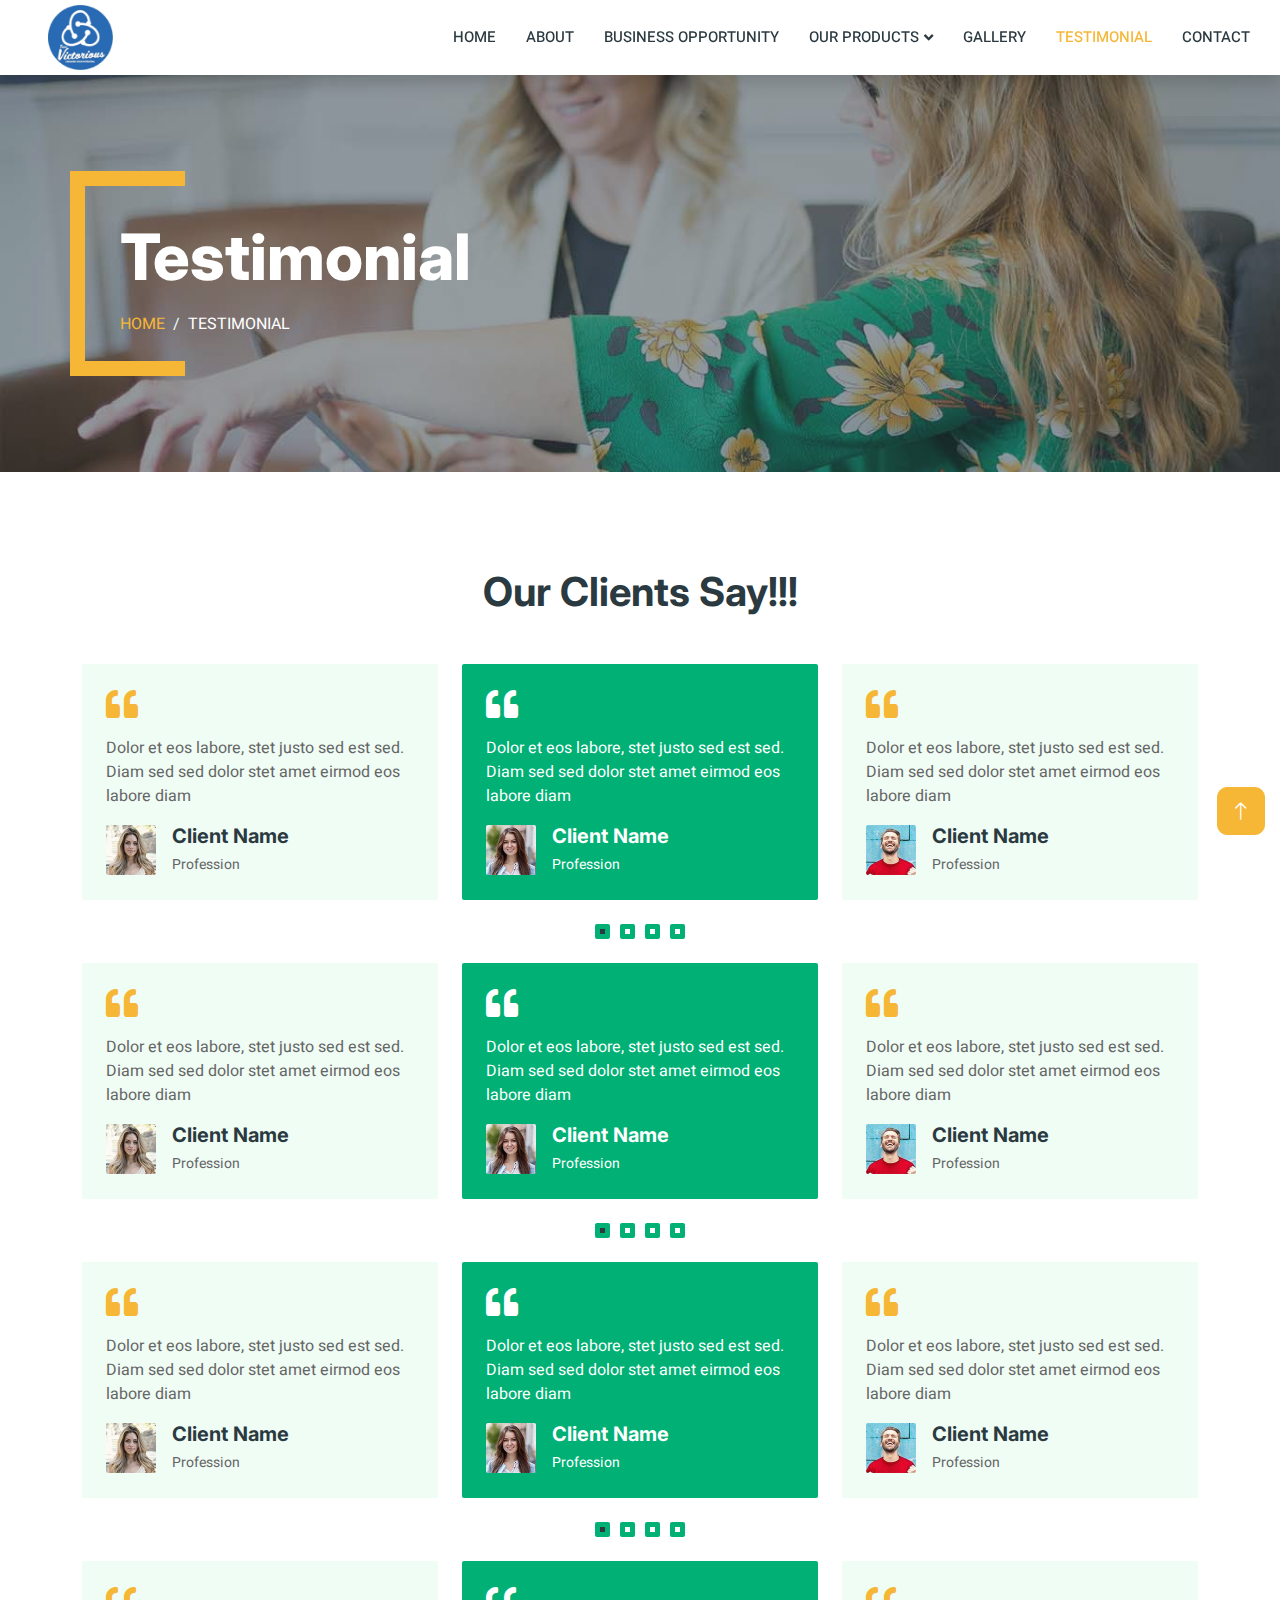
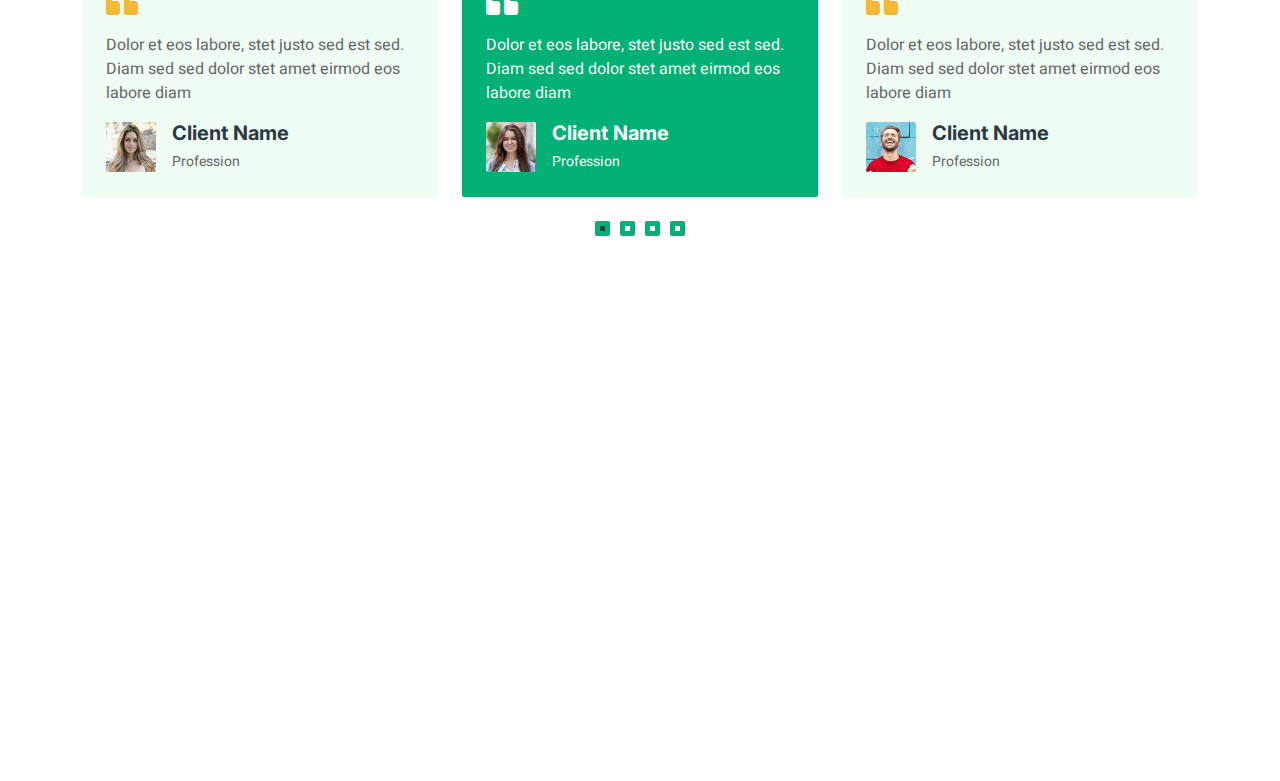
<file: testimonial.html>
<!DOCTYPE html>
<html lang="en">

<head>
    <meta charset="utf-8">
    <title>Testimonial | Victorious Team</title>
    <meta content="width=device-width, initial-scale=1.0" name="viewport">
    <meta name="keywords" content="part time job, part time jobs near me, best part time jobs, job without investment, jobs near me" >
    <meta  name="description" content="call now at 9811050664 to earn extra and achieve your dreams here, call for part time jobs and full time jobs">

    <!-- Favicon -->
    <link href="img/favicon.ico" rel="icon">

    <!-- Google Web Fonts -->
    <link rel="preconnect" href="https://fonts.googleapis.com">
    <link rel="preconnect" href="https://fonts.gstatic.com" crossorigin>
    <link href="https://fonts.googleapis.com/css2?family=Heebo:wght@400;500;600&family=Inter:wght@700;800&display=swap" rel="stylesheet">
    
    <!-- Icon Font Stylesheet -->
    <link href="https://cdnjs.cloudflare.com/ajax/libs/font-awesome/5.10.0/css/all.min.css" rel="stylesheet">
    <link href="https://cdn.jsdelivr.net/npm/bootstrap-icons@1.4.1/font/bootstrap-icons.css" rel="stylesheet">

    <!-- Libraries Stylesheet -->
    <link href="lib/animate/animate.min.css" rel="stylesheet">
    <link href="lib/owlcarousel/assets/owl.carousel.min.css" rel="stylesheet">

    <!-- Customized Bootstrap Stylesheet -->
    <link href="css/bootstrap.min.css" rel="stylesheet">

    <!-- Template Stylesheet -->
    <link href="css/style.css" rel="stylesheet">
</head>

<body>
    <div class="container-xxl bg-white p-0">
    


        <!-- Navbar Start -->
        <nav class="navbar navbar-expand-lg bg-white navbar-light shadow sticky-top p-0">
            <a href="index.html" class="navbar-brand d-flex align-items-center text-center py-0 px-4 px-lg-5">
               <img class="logo" src="img/logo.png" alt="logo"> 
            </a>
            <button type="button" class="navbar-toggler me-4" data-bs-toggle="collapse" data-bs-target="#navbarCollapse">
                <span class="navbar-toggler-icon"></span>
            </button>
            <div class="collapse navbar-collapse" id="navbarCollapse">
                <div class="navbar-nav ms-auto p-4 p-lg-0">
                    <a href="index.html" class="nav-item nav-link">Home</a>
                    <a href="about.html" class="nav-item nav-link">About</a>
                    <a href="business-opportunity.html" class="nav-item nav-link">Business Opportunity</a>
                     <div class="nav-item dropdown">
            <a href="#" class="nav-link dropdown-toggle" data-bs-toggle="dropdown">Our Products</a>
            <div class="dropdown-menu rounded-0 m-0">
              <a href="product-selling.html#face" class="dropdown-item">Face</a>
              <a href="product-selling.html#family" class="dropdown-item">Family</a>
              <a href="product-selling.html#fitness" class="dropdown-item">Fitness</a>
              <a href="product-selling.html#hand" class="dropdown-item">Hand</a>
              <a href="product-selling.html#essential" class="dropdown-item">Your Essential</a>
              <a href="product-selling.html#heart" class="dropdown-item">Heart</a>
              <a href="product-selling.html#skins" class="dropdown-item">Skins</a>
            </div>
          </div>
                    <a href="gallery.html" class="nav-item nav-link">Gallery</a>
<a href="testimonial.html" class="nav-item nav-link active">Testimonial</a>
                    <a href="contact.html" class="nav-item nav-link">Contact</a>
                </div>
                 
            </div>
        </nav>
        <!-- Navbar End -->


        <!-- Header End -->
        <div class="container-xxl py-5 bg-dark page-header mb-5">
            <div class="container my-5 pt-5 pb-4">
                <h1 class="display-3 text-white mb-3 animated slideInDown">Testimonial</h1>
                <nav aria-label="breadcrumb">
                    <ol class="breadcrumb text-uppercase">
                        <li class="breadcrumb-item"><a href="#">Home</a></li>
                      
                        <li class="breadcrumb-item text-white active" aria-current="page">Testimonial</li>
                    </ol>
                </nav>
            </div>
        </div>
        <!-- Header End -->


        <!-- Testimonial Start -->
        <div class="container-xxl py-5 wow fadeInUp" data-wow-delay="0.1s">
            <div class="container">
                <h1 class="text-center mb-5">Our Clients Say!!!</h1>


                <div class="owl-carousel testimonial-carousel">
                    <div class="testimonial-item bg-light rounded p-4">
                        <i class="fa fa-quote-left fa-2x text-primary mb-3"></i>
                        <p>Dolor et eos labore, stet justo sed est sed. Diam sed sed dolor stet amet eirmod eos labore diam</p>
                        <div class="d-flex align-items-center">
                            <img class="img-fluid flex-shrink-0 rounded" src="img/testimonial-1.jpg" style="width: 50px; height: 50px;">
                            <div class="ps-3">
                                <h5 class="mb-1">Client Name</h5>
                                <small>Profession</small>
                            </div>
                        </div>
                    </div>
                    <div class="testimonial-item bg-light rounded p-4">
                        <i class="fa fa-quote-left fa-2x text-primary mb-3"></i>
                        <p>Dolor et eos labore, stet justo sed est sed. Diam sed sed dolor stet amet eirmod eos labore diam</p>
                        <div class="d-flex align-items-center">
                            <img class="img-fluid flex-shrink-0 rounded" src="img/testimonial-2.jpg" style="width: 50px; height: 50px;">
                            <div class="ps-3">
                                <h5 class="mb-1">Client Name</h5>
                                <small>Profession</small>
                            </div>
                        </div>
                    </div>
                    <div class="testimonial-item bg-light rounded p-4">
                        <i class="fa fa-quote-left fa-2x text-primary mb-3"></i>
                        <p>Dolor et eos labore, stet justo sed est sed. Diam sed sed dolor stet amet eirmod eos labore diam</p>
                        <div class="d-flex align-items-center">
                            <img class="img-fluid flex-shrink-0 rounded" src="img/testimonial-3.jpg" style="width: 50px; height: 50px;">
                            <div class="ps-3">
                                <h5 class="mb-1">Client Name</h5>
                                <small>Profession</small>
                            </div>
                        </div>
                    </div>
                    <div class="testimonial-item bg-light rounded p-4">
                        <i class="fa fa-quote-left fa-2x text-primary mb-3"></i>
                        <p>Dolor et eos labore, stet justo sed est sed. Diam sed sed dolor stet amet eirmod eos labore diam</p>
                        <div class="d-flex align-items-center">
                            <img class="img-fluid flex-shrink-0 rounded" src="img/testimonial-4.jpg" style="width: 50px; height: 50px;">
                            <div class="ps-3">
                                <h5 class="mb-1">Client Name</h5>
                                <small>Profession</small>
                            </div>
                        </div>
                    </div>
                </div>


                <div class="owl-carousel testimonial-carousel mt-4">
                    <div class="testimonial-item bg-light rounded p-4">
                        <i class="fa fa-quote-left fa-2x text-primary mb-3"></i>
                        <p>Dolor et eos labore, stet justo sed est sed. Diam sed sed dolor stet amet eirmod eos labore diam</p>
                        <div class="d-flex align-items-center">
                            <img class="img-fluid flex-shrink-0 rounded" src="img/testimonial-1.jpg" style="width: 50px; height: 50px;">
                            <div class="ps-3">
                                <h5 class="mb-1">Client Name</h5>
                                <small>Profession</small>
                            </div>
                        </div>
                    </div>
                    <div class="testimonial-item bg-light rounded p-4">
                        <i class="fa fa-quote-left fa-2x text-primary mb-3"></i>
                        <p>Dolor et eos labore, stet justo sed est sed. Diam sed sed dolor stet amet eirmod eos labore diam</p>
                        <div class="d-flex align-items-center">
                            <img class="img-fluid flex-shrink-0 rounded" src="img/testimonial-2.jpg" style="width: 50px; height: 50px;">
                            <div class="ps-3">
                                <h5 class="mb-1">Client Name</h5>
                                <small>Profession</small>
                            </div>
                        </div>
                    </div>
                    <div class="testimonial-item bg-light rounded p-4">
                        <i class="fa fa-quote-left fa-2x text-primary mb-3"></i>
                        <p>Dolor et eos labore, stet justo sed est sed. Diam sed sed dolor stet amet eirmod eos labore diam</p>
                        <div class="d-flex align-items-center">
                            <img class="img-fluid flex-shrink-0 rounded" src="img/testimonial-3.jpg" style="width: 50px; height: 50px;">
                            <div class="ps-3">
                                <h5 class="mb-1">Client Name</h5>
                                <small>Profession</small>
                            </div>
                        </div>
                    </div>
                    <div class="testimonial-item bg-light rounded p-4">
                        <i class="fa fa-quote-left fa-2x text-primary mb-3"></i>
                        <p>Dolor et eos labore, stet justo sed est sed. Diam sed sed dolor stet amet eirmod eos labore diam</p>
                        <div class="d-flex align-items-center">
                            <img class="img-fluid flex-shrink-0 rounded" src="img/testimonial-4.jpg" style="width: 50px; height: 50px;">
                            <div class="ps-3">
                                <h5 class="mb-1">Client Name</h5>
                                <small>Profession</small>
                            </div>
                        </div>
                    </div>
                </div>

                
                <div class="owl-carousel testimonial-carousel mt-4">
                    <div class="testimonial-item bg-light rounded p-4">
                        <i class="fa fa-quote-left fa-2x text-primary mb-3"></i>
                        <p>Dolor et eos labore, stet justo sed est sed. Diam sed sed dolor stet amet eirmod eos labore diam</p>
                        <div class="d-flex align-items-center">
                            <img class="img-fluid flex-shrink-0 rounded" src="img/testimonial-1.jpg" style="width: 50px; height: 50px;">
                            <div class="ps-3">
                                <h5 class="mb-1">Client Name</h5>
                                <small>Profession</small>
                            </div>
                        </div>
                    </div>
                    <div class="testimonial-item bg-light rounded p-4">
                        <i class="fa fa-quote-left fa-2x text-primary mb-3"></i>
                        <p>Dolor et eos labore, stet justo sed est sed. Diam sed sed dolor stet amet eirmod eos labore diam</p>
                        <div class="d-flex align-items-center">
                            <img class="img-fluid flex-shrink-0 rounded" src="img/testimonial-2.jpg" style="width: 50px; height: 50px;">
                            <div class="ps-3">
                                <h5 class="mb-1">Client Name</h5>
                                <small>Profession</small>
                            </div>
                        </div>
                    </div>
                    <div class="testimonial-item bg-light rounded p-4">
                        <i class="fa fa-quote-left fa-2x text-primary mb-3"></i>
                        <p>Dolor et eos labore, stet justo sed est sed. Diam sed sed dolor stet amet eirmod eos labore diam</p>
                        <div class="d-flex align-items-center">
                            <img class="img-fluid flex-shrink-0 rounded" src="img/testimonial-3.jpg" style="width: 50px; height: 50px;">
                            <div class="ps-3">
                                <h5 class="mb-1">Client Name</h5>
                                <small>Profession</small>
                            </div>
                        </div>
                    </div>
                    <div class="testimonial-item bg-light rounded p-4">
                        <i class="fa fa-quote-left fa-2x text-primary mb-3"></i>
                        <p>Dolor et eos labore, stet justo sed est sed. Diam sed sed dolor stet amet eirmod eos labore diam</p>
                        <div class="d-flex align-items-center">
                            <img class="img-fluid flex-shrink-0 rounded" src="img/testimonial-4.jpg" style="width: 50px; height: 50px;">
                            <div class="ps-3">
                                <h5 class="mb-1">Client Name</h5>
                                <small>Profession</small>
                            </div>
                        </div>
                    </div>
                </div>

                
                <div class="owl-carousel testimonial-carousel mt-4">
                    <div class="testimonial-item bg-light rounded p-4">
                        <i class="fa fa-quote-left fa-2x text-primary mb-3"></i>
                        <p>Dolor et eos labore, stet justo sed est sed. Diam sed sed dolor stet amet eirmod eos labore diam</p>
                        <div class="d-flex align-items-center">
                            <img class="img-fluid flex-shrink-0 rounded" src="img/testimonial-1.jpg" style="width: 50px; height: 50px;">
                            <div class="ps-3">
                                <h5 class="mb-1">Client Name</h5>
                                <small>Profession</small>
                            </div>
                        </div>
                    </div>
                    <div class="testimonial-item bg-light rounded p-4">
                        <i class="fa fa-quote-left fa-2x text-primary mb-3"></i>
                        <p>Dolor et eos labore, stet justo sed est sed. Diam sed sed dolor stet amet eirmod eos labore diam</p>
                        <div class="d-flex align-items-center">
                            <img class="img-fluid flex-shrink-0 rounded" src="img/testimonial-2.jpg" style="width: 50px; height: 50px;">
                            <div class="ps-3">
                                <h5 class="mb-1">Client Name</h5>
                                <small>Profession</small>
                            </div>
                        </div>
                    </div>
                    <div class="testimonial-item bg-light rounded p-4">
                        <i class="fa fa-quote-left fa-2x text-primary mb-3"></i>
                        <p>Dolor et eos labore, stet justo sed est sed. Diam sed sed dolor stet amet eirmod eos labore diam</p>
                        <div class="d-flex align-items-center">
                            <img class="img-fluid flex-shrink-0 rounded" src="img/testimonial-3.jpg" style="width: 50px; height: 50px;">
                            <div class="ps-3">
                                <h5 class="mb-1">Client Name</h5>
                                <small>Profession</small>
                            </div>
                        </div>
                    </div>
                    <div class="testimonial-item bg-light rounded p-4">
                        <i class="fa fa-quote-left fa-2x text-primary mb-3"></i>
                        <p>Dolor et eos labore, stet justo sed est sed. Diam sed sed dolor stet amet eirmod eos labore diam</p>
                        <div class="d-flex align-items-center">
                            <img class="img-fluid flex-shrink-0 rounded" src="img/testimonial-4.jpg" style="width: 50px; height: 50px;">
                            <div class="ps-3">
                                <h5 class="mb-1">Client Name</h5>
                                <small>Profession</small>
                            </div>
                        </div>
                    </div>
                </div>

                
            </div>
        </div>
        <!-- Testimonial End -->


        <!-- Footer Start -->
        <div class="container-fluid bg-dark text-white-50 footer pt-5 mt-5 wow fadeIn" data-wow-delay="0.1s">
            <div class="container py-5">
                <div class="row g-5">
                    <div class="col-lg-4 col-md-6">
                        <h5 class="text-white mb-4">Victorious Team</h5>
                        <p>Join our network marketing team at Victorious Team and embark on an exciting journey towards personal and professional success. With our comprehensive training, cutting-edge marketing tools, collaborative community, and lucrative compensation plan, we are committed to supporting you every step of the way.</p>
                    </div>
                    <div class="col-lg-4 col-md-6">
                        <h5 class="text-white mb-4">Quick Links</h5>
                        <a class="btn btn-link text-white-50" href="index.html"> Home</a>
                        <a class="btn btn-link text-white-50" href="about.html">About Us</a>
                        <a class="btn btn-link text-white-50" href="gallery.html">Our Gallery</a>
                        <a class="btn btn-link text-white-50" href="testimonial.html">Reviews</a>
                        <a class="btn btn-link text-white-50" href="contact.html">Contact Us</a>
                    </div>
                    <div class="col-lg-4 col-md-6">
                        <h5 class="text-white mb-4">Contact</h5>
                        <p class="mb-2"><i class="fa fa-map-marker-alt me-3"></i>WZ 3rd A/102 Vishnu Garden New Delhi-110018</p>
                        <p class="mb-2"><i class="fa fa-phone-alt me-3"></i> 9811050664</p>
                        <p class="mb-2"><i class="fa fa-envelope me-3"></i>sagguforever@gmail.com</p>
                        <div class="d-flex pt-2">
                            <a class="btn btn-outline-light btn-social" href="https://www.instagram.com/victoriousteam.official/"><i class="fab fa-instagram"></i></a>
                            <a class="btn btn-outline-light btn-social" href="https://www.facebook.com/OfficialVarinderSinghSaggu?mibextid=ZbWKwL"><i class="fab fa-facebook-f"></i></a>
                            <a class="btn btn-outline-light btn-social" href="https://www.youtube.com/@victoriousteamleaders"><i class="fab fa-youtube"></i></a>
                            <a class="btn btn-outline-light btn-social" href=""><i class="fab fa-linkedin-in"></i></a>
                        </div>
                    </div> 
                </div>
            </div>
            <div class="container">
                <div class="copyright">
                    <div class="row">
                        <div class="col-md-6 text-center text-md-start mb-3 mb-md-0">
                            &copy; <a class="border-bottom" href="index.html"> Victorious Team</a>, All Right Reserved. 
						 </div>
                        <div class="col-md-6 text-center text-md-end">
                          Designed By <a class="border-bottom" href="www.arbazalamagency.com">Arbaz Alam Agency</a>
                        </div>
                    </div>
                </div>
            </div>
        </div>
    <!--End Footer--> 
<!--\FIXED FOOTER DESIGN ON Max-MOBILE SITE/-->
  <div class="footer-share-kmy">
    <div class="footer-share-button"> <a href="https://api.whatsapp.com/send?phone=919811050664&amp;text=Hi, I Need Information " class="whatsapp">WhatsAPP</a> <a href="tel:+919811050664" class="call_btn_bottom">Call</a></div>
  </div>
  <!--/FIXED FOOTER DESIGN ON Max-MOBILE SITE END\-->


        <!-- Back to Top -->
        <a href="#" class="btn btn-lg btn-primary btn-lg-square back-to-top"><i class="bi bi-arrow-up"></i></a>
    </div>

    <!-- JavaScript Libraries -->
    <script src="https://code.jquery.com/jquery-3.4.1.min.js"></script>
    <script src="https://cdn.jsdelivr.net/npm/bootstrap@5.0.0/dist/js/bootstrap.bundle.min.js"></script>
    <script src="lib/wow/wow.min.js"></script>
    <script src="lib/easing/easing.min.js"></script>
    <script src="lib/waypoints/waypoints.min.js"></script>
    <script src="lib/owlcarousel/owl.carousel.min.js"></script>

    <!-- Template Javascript -->
    <script src="js/main.js"></script>
</body>

</html>
</file>
<file: css/style.css>
/********** Template CSS **********/
:root {
    --primary: #00B074;
    --secondary: #2B9BFF;
    --light: #EFFDF5;
    --dark: #2B3940;
}

.back-to-top {
    position: fixed;
    display: none;
    right: 15px;
    bottom: 65px;
    z-index: 99;
}


/*** Spinner ***/
#spinner {
    opacity: 0;
    visibility: hidden;
    transition: opacity .5s ease-out, visibility 0s linear .5s;
    z-index: 99999;
}

#spinner.show {
    transition: opacity .5s ease-out, visibility 0s linear 0s;
    visibility: visible;
    opacity: 1;
}


/*** Button ***/
.btn {
    font-family: 'Inter', sans-serif;
    font-weight: 600;
    transition: .5s;
}

.btn.btn-primary,
.btn.btn-secondary {
    color: #FFFFFF;
}

.btn-square {
    width: 38px;
    height: 38px;
}

.btn-sm-square {
    width: 32px;
    height: 32px;
}

.btn-lg-square {
    width: 48px;
    height: 48px;
}

.btn-square,
.btn-sm-square,
.btn-lg-square {
    padding: 0;
    display: flex;
    align-items: center;
    justify-content: center;
    font-weight: normal;
    border-radius: 10px;
}


/*** Navbar ***/
.navbar .dropdown-toggle::after {
    border: none;
    content: "\f107";
    font-family: "Font Awesome 5 Free";
    font-weight: 900;
    vertical-align: middle;
    margin-left: 5px;
    transition: .5s;
}

.navbar .dropdown-toggle[aria-expanded=true]::after {
    transform: rotate(-180deg);
}

.navbar-dark .navbar-nav .nav-link,
.navbar-light .navbar-nav .nav-link {
    margin-right: 30px;
    padding: 25px 0;
    color: #FFFFFF;
    font-size: 15px;
    text-transform: uppercase;
    outline: none;
}

.navbar-dark .navbar-nav .nav-link:hover,
.navbar-dark .navbar-nav .nav-link.active,
.navbar-light .navbar-nav .nav-link:hover,
.navbar-light .navbar-nav .nav-link.active {
    color:#F6B737;
}

@media (max-width: 991.98px) {
    .navbar-dark .navbar-nav .nav-link,
    .navbar-light .navbar-nav .nav-link  {
        margin-right: 0;
        padding: 10px 0;
    }

    .navbar-light .navbar-nav {
        border-top: 1px solid #EEEEEE;
    }
}

.navbar-light .navbar-brand,
.navbar-light a.btn {
    height: 75px;
}

.navbar-light .navbar-nav .nav-link {
    color: var(--dark);
    font-weight: 500;
}

.navbar-light.sticky-top {
    top: -100px;
    transition: .5s;
}

@media (min-width: 992px) {
    .navbar .nav-item .dropdown-menu {
        display: block;
        top: 100%;
        margin-top: 0;
        transform: rotateX(-75deg);
        transform-origin: 0% 0%;
        opacity: 0;
        visibility: hidden;
        transition: .5s;
        
    }

    .navbar .nav-item:hover .dropdown-menu {
        transform: rotateX(0deg);
        visibility: visible;
        transition: .5s;
        opacity: 1;
    }
}


/*** Header ***/
.header-carousel .container,
.page-header .container {
    position: relative;
    padding: 45px 0 45px 35px;
    border-left: 15px solid #F6B737;
}

.header-carousel .container::before,
.header-carousel .container::after,
.page-header .container::before,
.page-header .container::after {
    position: absolute;
    content: "";
    top: 0;
    left: 0;
    width: 100px;
    height: 15px;
    background: #F6B737;
}

.header-carousel .container::after,
.page-header .container::after {
    top: 100%;
    margin-top: -15px;
}

@media (max-width: 768px) {
    .header-carousel .owl-carousel-item {
        position: relative;
        min-height: 500px;
    }
    
    .header-carousel .owl-carousel-item img {
        position: absolute;
        width: 100%;
        height: 100%;
        object-fit: cover;
    }

    .header-carousel .owl-carousel-item p {
        font-size: 14px !important;
        font-weight: 400 !important;
    }

    .header-carousel .owl-carousel-item h1 {
        font-size: 30px;
        font-weight: 600;
    }
}

.header-carousel .owl-nav {
    position: absolute;
    top: 50%;
    right: 8%;
    transform: translateY(-50%);
    display: flex;
    flex-direction: column;
}

.header-carousel .owl-nav .owl-prev,
.header-carousel .owl-nav .owl-next {
    margin: 7px 0;
    width: 45px;
    height: 45px;
    display: flex;
    align-items: center;
    justify-content: center;
    color: #FFFFFF;
    background: transparent;
    border: 1px solid #FFFFFF;
    border-radius: 2px;
    font-size: 22px;
    transition: .5s;
}

.header-carousel .owl-nav .owl-prev:hover,
.header-carousel .owl-nav .owl-next:hover {
    background: var(--primary);
    border-color: var(--primary);
}

.page-header {
    background: linear-gradient(rgba(43, 57, 64, .5), rgba(43, 57, 64, .5)), url(../img/carousel-1.jpg) center center no-repeat;
    background-size: cover;
}

.breadcrumb-item + .breadcrumb-item::before {
    color: var(--light);
}


/*** About ***/
.about-bg {
    background-image: -webkit-repeating-radial-gradient(center center, rgba(0, 0, 0, 0.2), rgba(0, 0, 0, 0.2) 1px, transparent 1px, transparent 100%);
    background-image: -moz-repeating-radial-gradient(center center, rgba(0, 0, 0, 0.2), rgba(0, 0, 0, 0.2) 1px, transparent 1px, transparent 100%);
    background-image: -ms-repeating-radial-gradient(center center, rgba(0, 0, 0, 0.2), rgba(0, 0, 0, 0.2) 1px, transparent 1px, transparent 100%);
    background-image: -o-repeating-radial-gradient(center center, rgba(0, 0, 0, 0.2), rgba(0, 0, 0, 0.2) 1px, transparent 1px, transparent 100%);
    background-image: repeating-radial-gradient(center center, rgba(0, 0, 0, 0.2), rgba(0, 0, 0, 0.2) 1px, transparent 1px, transparent 100%);
    background-size: 5px 5px;
}


/*** Category ***/
.cat-item {
    display: block;
    box-shadow: 0 0 45px rgba(0, 0, 0, .08);
    border: 1px solid transparent;
    transition: .5s;
}

.cat-item:hover {
    border-color: rgba(0, 0, 0, .08);
    box-shadow: none;
}


/*** Job Listing ***/
.nav-pills .nav-item .active {
    border-bottom: 2px solid var(--primary);
}

.job-item {
    border: 1px solid transparent;
    border-radius: 2px;
    box-shadow: 0 0 45px rgba(0, 0, 0, .08);
    transition: .5s;
}

.job-item:hover {
    border-color: rgba(0, 0, 0, .08);
    box-shadow: none;
}


/*** Testimonial ***/
.testimonial-carousel .owl-item .testimonial-item,
.testimonial-carousel .owl-item.center .testimonial-item * {
    transition: .5s;
}

.testimonial-carousel .owl-item.center .testimonial-item {
    background: var(--primary) !important;
}

.testimonial-carousel .owl-item.center .testimonial-item * {
    color: #FFFFFF !important;
}

.testimonial-carousel .owl-dots {
    margin-top: 24px;
    display: flex;
    align-items: flex-end;
    justify-content: center;
}

.testimonial-carousel .owl-dot {
    position: relative;
    display: inline-block;
    margin: 0 5px;
    width: 15px;
    height: 15px;
    border: 5px solid var(--primary);
    border-radius: 2px;
    transition: .5s;
}

.testimonial-carousel .owl-dot.active {
    background: var(--dark);
    border-color: var(--primary);
}


/*** Footer ***/
.footer .btn.btn-social {
    margin-right: 5px;
    width: 35px;
    height: 35px;
    display: flex;
    align-items: center;
    justify-content: center;
    color: var(--light);
    border: 1px solid rgba(255,255,255,0.5);
    border-radius: 2px;
    transition: .3s;
}

.footer .btn.btn-social:hover {
    color: var(--primary);
    border-color: var(--light);
}

.footer .btn.btn-link {
    display: block;
    margin-bottom: 5px;
    padding: 0;
    text-align: left;
    font-size: 15px;
    font-weight: normal;
    text-transform: capitalize;
    transition: .3s;
}

.footer .btn.btn-link::before {
    position: relative;
    content: "\f105";
    font-family: "Font Awesome 5 Free";
    font-weight: 900;
    margin-right: 10px;
}

.footer .btn.btn-link:hover {
    letter-spacing: 1px;
    box-shadow: none;
}

.footer .form-control {
    border-color: rgba(255,255,255,0.5);
}

.footer .copyright {
    padding: 25px 0;
    font-size: 15px;
    border-top: 1px solid rgba(256, 256, 256, .1);
}

.footer .copyright a {
    color: var(--light);
}

.footer .footer-menu a {
    margin-right: 15px;
    padding-right: 15px;
    border-right: 1px solid rgba(255, 255, 255, .1);
}

.footer .footer-menu a:last-child {
    margin-right: 0;
    padding-right: 0;
    border-right: none;
}

.para{
        font-size: 16px;
    color: #392b2bbd;
}




.footer-share-kmy {
    background:#fff0;
    position:fixed;
    left:0;
    width:100%;
    z-index:999;
    /* box-shadow:0 -4px 10px rgba(0, 0, 0, .2); */
    bottom:0
    }
    .footer-share-button a.query-form {
    padding:8px 10px;
    display:block;
    border:1px solid #2c3848;
    color:#fff;
    float:left;
    width:47%;
    height:45px;
    text-align:center;
    line-height:28px;
    font-weight:700;
    margin:2% 0 2% 2%;
    color:#2c3848;
    border-radius:3px
    }
    .footer-share-button a.whatsapp {
    padding: 8px 0;
        display: block;
        background:#25d366;
        float: left;
        width: 45%;
        margin: 2% 0 2% 4%;
        border-radius: 3px;
        height: auto;
        text-align: center;
        color: #fff;
        font-size: 16px;
        text-transform: uppercase;
    }
    
    .footer-share-button a.call_btn_bottom {
    padding: 8px 0;
        display: block;
        background:#1153a1;
        float: left;
        width: 45%;
        margin: 2% 0 2% 2%;
        border-radius: 3px;
        height: auto;
        text-align: center;
        color: #fff;
        font-size: 16px;
        text-transform: uppercase;
    }
    
    .footer-share-button a.whatsapp img {
    width:110px;
    margin:0 auto;
    display:block
    }
    @media only screen and (min-width:992px) {
    .footer-share-kmy {
    display:none
    }
    }


.logo{
    width: 65px;
}




.titles{
  font-family: "Dancing Script", cursive;
  font-optical-sizing: auto;
  font-weight: 600;
  font-style: normal;
}
</file>
